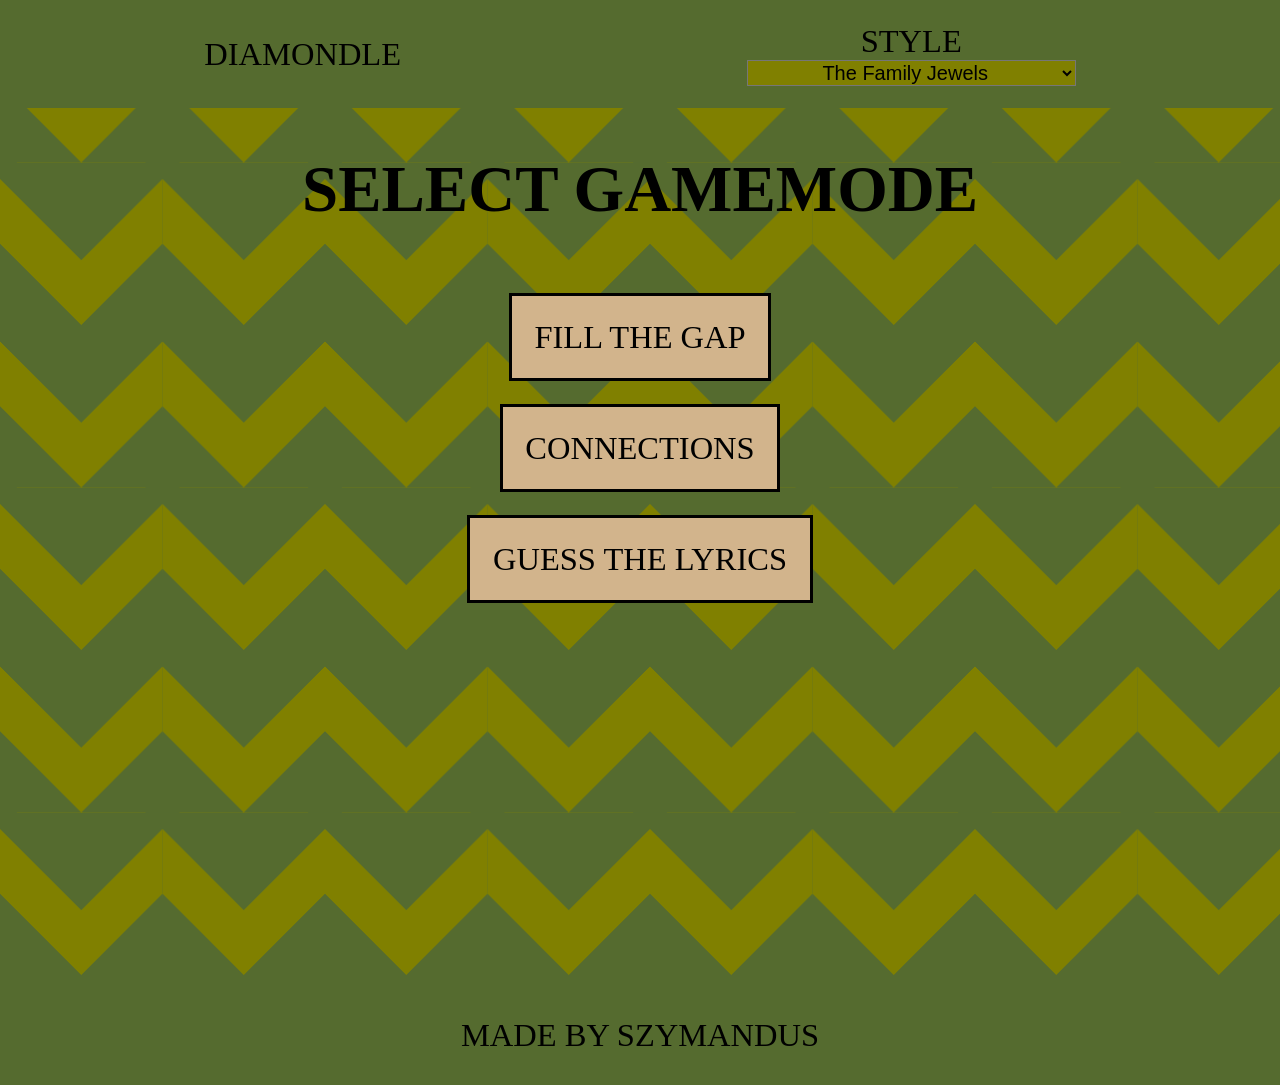
<file: Diamondle/index.html>
<!DOCTYPE html>
<html lang="en">
<head>
    <meta charset="UTF-8">
    <meta name="keywords" content="MARINA, marina diamandis, marina and the diamonds, diamonds, diamondle, connections, wordle, MARINA connections, MARINA wordle">
    <meta name="viewport" content="width=device-width,initial-scale=1.0,minimum-scale=1">
    <meta name="author" content="Szymon Rzeszutek">
    <meta name="description" content="MARINA song games">
    <meta name="viewport" content="width=device-width,initial-scale=1.0">
    <link rel="stylesheet" href="./styles/homePage.css">
    <link rel="stylesheet" href="./styles/mermaidvssailor.css">
    <link rel="stylesheet" href="./styles/thefamilyjewels.css">
    <link rel="stylesheet" href="./styles/electraheart.css">
    <link rel="stylesheet" href="./styles/froot.css">
    <link rel="stylesheet" href="./styles/lovefear.css">
    <link rel="stylesheet" href="./styles/ancientdreamsinamodernland.css">
    <link rel="stylesheet" href="./styles/princessofpower.css">
    <title>DIAMONDLE</title>
    <link rel="icon" type="image/x-icon" href="./styles/diamondleIcon.png">
    <script src="styleSelect.js"></script>
    <script>
        function pageLoaded(){
            if(getCookie("style") != ""){
                currentStyle = getCookie("style");
                document.getElementById("thefamilyjewelsStyle").id = currentStyle;
                switch(currentStyle){
                    case "mermaidvssailorStyle":{
                        document.getElementById("styleOptions").value = "mvs";
                        break;
                    }
                    case "thefamilyjewelsStyle":{
                        document.getElementById("styleOptions").value = "tfj";
                        break;
                    }
                    case "electraheartStyle":{
                        document.getElementById("styleOptions").value = "eh";
                        break;
                    }
                    case "frootStyle":{
                        document.getElementById("styleOptions").value = "f";
                        break;
                    }
                    case "lovefearStyle":{
                        document.getElementById("styleOptions").value = "lf";
                        break;
                    }
                    case "ancientdreamsinamodernlandStyle":{
                        document.getElementById("styleOptions").value = "adiaml";
                        break;
                    }
                    case "princessofpowerStyle":{
                        document.getElementById("styleOptions").value = "pop";
                        break;
                    }
                }
            }else{
                document.getElementById("styleOptions").value = "tfj";
            }
        }
    </script>
</head>
<body onload="pageLoaded()" id="thefamilyjewelsStyle">
    <div id="menuBar">
        <div>DIAMONDLE</div>
        <div id="styleSelect">
            STYLE
            <select id="styleOptions" onchange="selectStyle()"><option value="mvs">Mermaid vs Sailor</option><option value="tfj">The Family Jewels</option><option value="eh">Electra Heart</option><option value="f">FROOT</option><option value="lf">Love + Fear</option><option value="adiaml">Ancient Dreams In A Modern Land</option><option value="pop">PRINCESS OF POWER</option></select>
        </div>
    </div>
    <div id="HOME">
        <h1>SELECT GAMEMODE</h1>
        <a href="./fillthegap.html">FILL THE GAP</a>
        <a href="./connections.html">CONNECTIONS</a>
        <a href="./guessthelyrics.html">GUESS THE LYRICS</a>
    </div>
    <div id="footer">
        <div>MADE BY SZYMANDUS</div>
    </div>
</body>
</html>
</file>
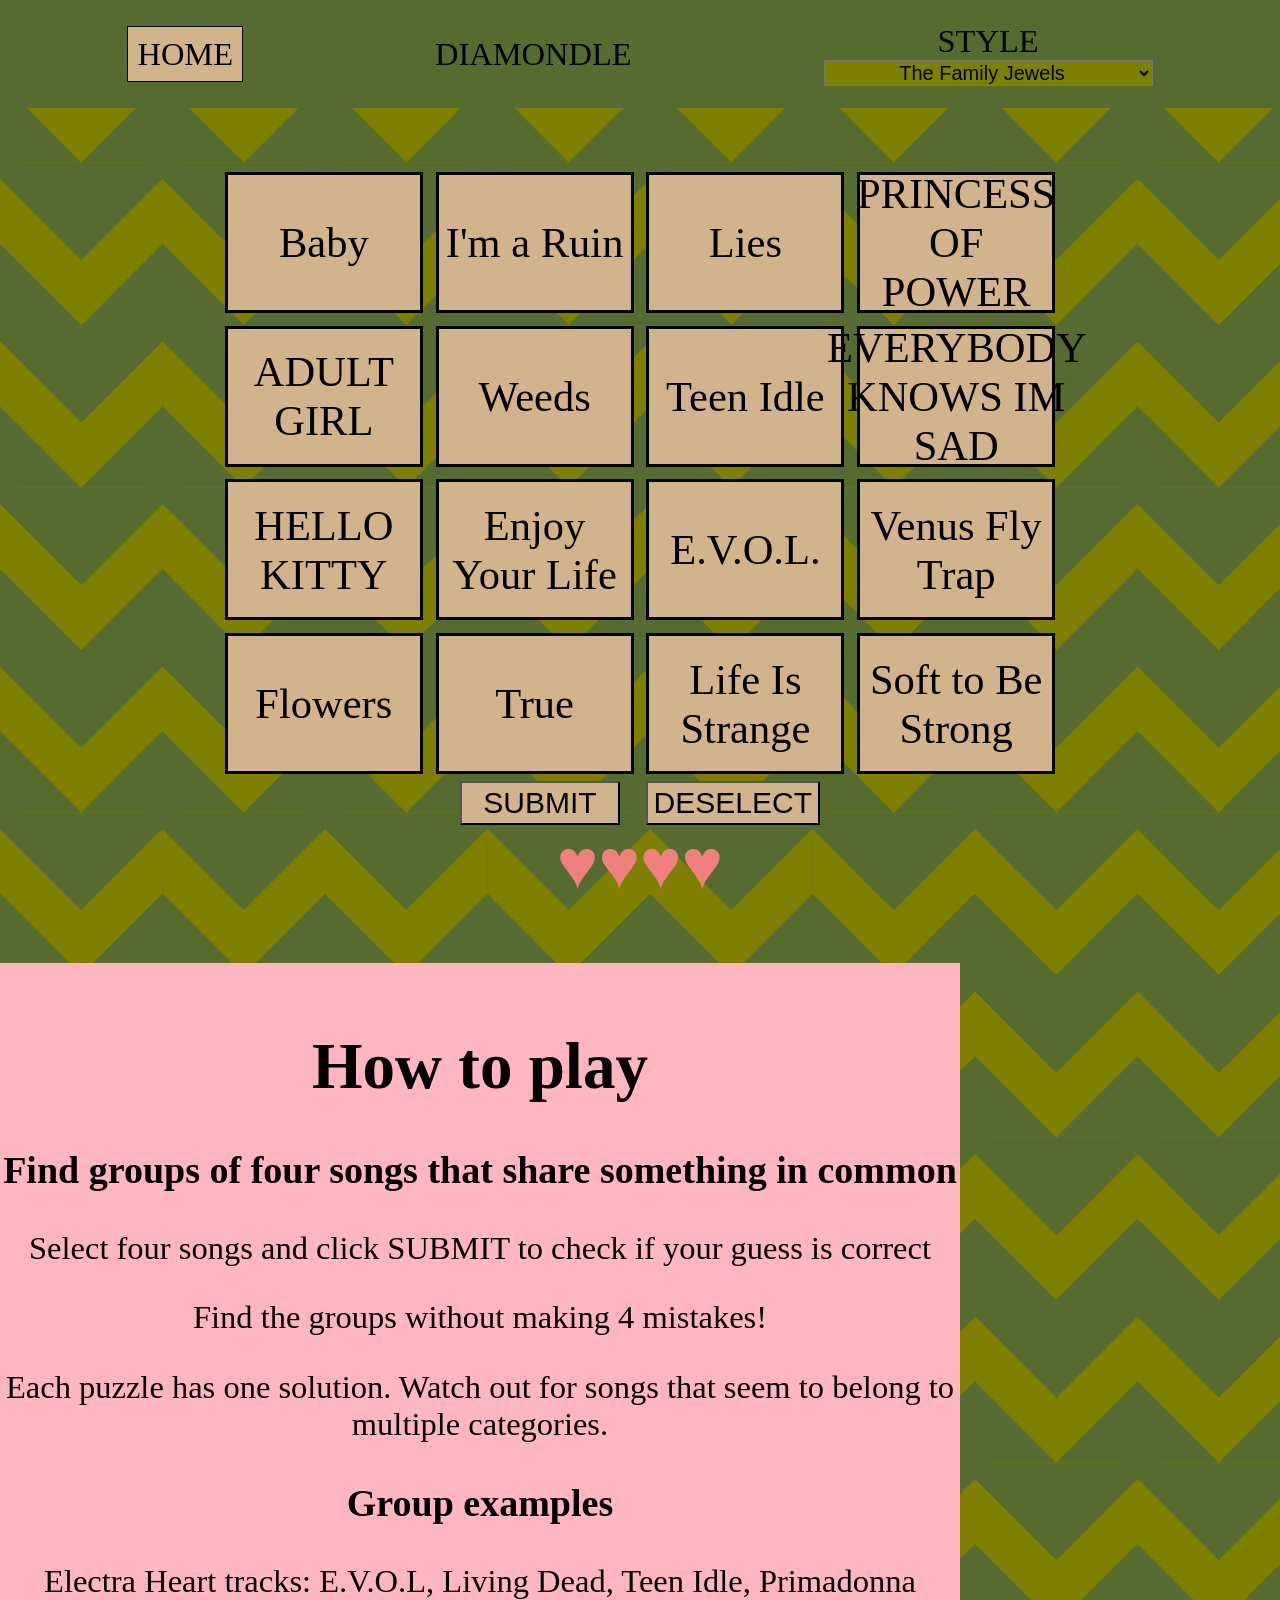
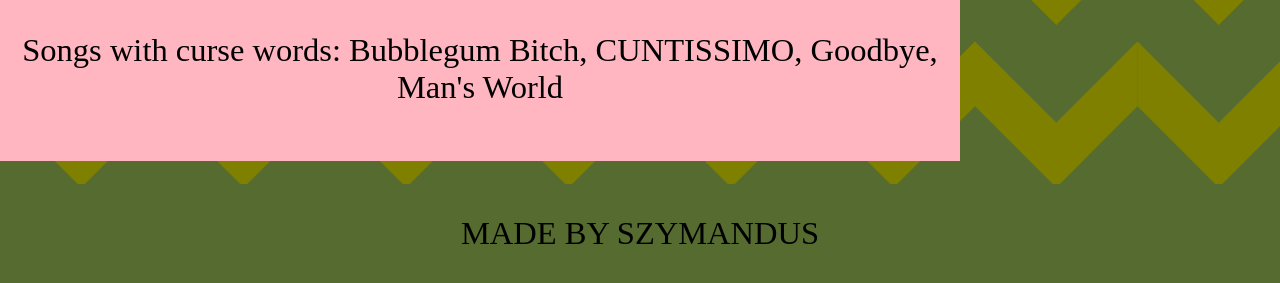
<file: Diamondle/connections.html>
<!DOCTYPE html>
<html lang="en">
<head>
    <meta charset="UTF-8">
    <meta name="keywords" content="MARINA, marina diamandis, marina and the diamonds, diamonds, diamondle, connections, wordle, MARINA connections, MARINA wordle">
    <meta name="viewport" content="width=device-width,initial-scale=1.0,minimum-scale=1">
    <meta name="author" content="Szymon Rzeszutek">
    <meta name="description" content="MARINA songs connections game">
    <meta name="viewport" content="width=device-width,initial-scale=1.0">
    <link rel="stylesheet" href="./styles/connections.css">
    <link rel="stylesheet" href="./styles/mermaidvssailor.css">
    <link rel="stylesheet" href="./styles/thefamilyjewels.css">
    <link rel="stylesheet" href="./styles/electraheart.css">
    <link rel="stylesheet" href="./styles/froot.css">
    <link rel="stylesheet" href="./styles/lovefear.css">
    <link rel="stylesheet" href="./styles/ancientdreamsinamodernland.css">
    <link rel="stylesheet" href="./styles/princessofpower.css">
    <title>DIAMONDLE</title>
    <link rel="icon" type="image/x-icon" href="./styles/diamondleIcon.png">
    <script src="styleSelect.js"></script>
    <script>

        function pageLoaded(){
            if(getCookie("style") != ""){
                currentStyle = getCookie("style");
                document.getElementById("thefamilyjewelsStyle").id = currentStyle;
                switch(currentStyle){
                    case "mermaidvssailorStyle":{
                        document.getElementById("styleOptions").value = "mvs";
                        break;
                    }
                    case "thefamilyjewelsStyle":{
                        document.getElementById("styleOptions").value = "tfj";
                        break;
                    }
                    case "electraheartStyle":{
                        document.getElementById("styleOptions").value = "eh";
                        break;
                    }
                    case "frootStyle":{
                        document.getElementById("styleOptions").value = "f";
                        break;
                    }
                    case "lovefearStyle":{
                        document.getElementById("styleOptions").value = "lf";
                        break;
                    }
                    case "ancientdreamsinamodernlandStyle":{
                        document.getElementById("styleOptions").value = "adiaml";
                        break;
                    }
                    case "princessofpowerStyle":{
                        document.getElementById("styleOptions").value = "pop";
                        break;
                    }
                }
            }else{
                document.getElementById("styleOptions").value = "tfj";
            }
            start();
        }

        class theme{
            constructor(difficulty, theme){
                this.difficulty = difficulty;
                this.theme = theme;
            }
        }

        class answer{
            constructor(matchingThemes, value){
                this.matchingThemes = matchingThemes;
                this.value = value;
            }
        }

        const albumThemes = [new theme(1, "Singles"), new theme(1, 'The Family Jewels tracks'), new theme(1, "Electra Heart tracks"), new theme(1, "FROOT tracks"), new theme(1, "Love + Fear tracks"), new theme(1, "Ancient Dreams In A Modern Land tracks"), new theme(1, "PRINCESS OF POWER tracks")];
        const albumSubThemes = [new theme(1, "Title Tracks"), new theme(2, "L+F Love tracks"), new theme(2, "L+F Fear tracks"), new theme(3, "EH Housewife archetype"), new theme(3, "EH Beauty Queen archetype"), new theme(3, "EH Homewrecker archetype"), new theme(3, "EH Idle Teen archetype"), new theme(2, "EH: The Archetypes tracks"), new theme(2, "FROOT of the month songs"), new theme(1, "Deluxe tracks")];
        const tourThemes = [new theme(4, "Tour enchores"), new theme(1, "The Family Jewels Tour setlist"), new theme(4, "Lonely Hearts Club Tour setlist"), new theme(4, "Neon Nature Tour setlist"), new theme(4, "LOVE + FEAR Tour setlist"), new theme(4, "Ancient Dreams in a Modern Land Tour setlist")];
        const unknownAlbumThemes = [new theme(2, "Mermaid vs Sailor tracks"), new theme(2, "Unreleased songs"), new theme(3, "Die Life tracks")];
        const songTrivia = [new theme(2, "Songs longer than 4:30"), new theme(1, "Songs with music videos"), new theme(3, "Songs with accoustic versions"), new theme(3, "Songs criticizing humans/the world"), new theme(3, "Songs with remixes"), new theme(3, "Promotional singles")];
        const lyricsTrivia = [new theme(4, "Songs that mention drinking"), new theme(5, "Songs that mention fakeness"), new theme(4, "Songs that mention freedom/being free"), new theme(5, "Songs that mention Hell/Devils"), new theme(4, "Songs that mention dreams/dreaming"), new theme(5, "Songs that mention family"), new theme(4, "Songs that have the word 'star'"), new theme(4, "Songs that mention flowers"), new theme(4, "Songs that have the word 'sky'"), new theme(4, "Songs that mention fear/being scared"), new theme(4, "Songs that have the word 'happy'"), new theme(4, "Songs that have the word 'hope'"), new theme(4, "Songs that have the word 'love'"), new theme(5, "Songs that mention Heaven/Angels"), new theme(4, "Songs that have the word 'God'"), new theme(3, "Songs with curse words"), new theme(4, "Songs mentioning black/white"), new theme(4, "Songs mentioning colors in the rainbow")];
        const titleTrivia = [new theme(2, "Titles with punctuation marks"), new theme(1, "Titles with only one word"), new theme(1, "Titles with only two words"), new theme(1, "Titles with three or more words")];

        const answers = [new answer([albumThemes[1], lyricsTrivia[0], lyricsTrivia[4], lyricsTrivia[10], lyricsTrivia[16], titleTrivia[0], titleTrivia[3], tourThemes[0], tourThemes[1], tourThemes[4], tourThemes[5]], "Are You Satisfied?"), new answer([albumThemes[1], albumThemes[0], songTrivia[1], lyricsTrivia[0], lyricsTrivia[6], lyricsTrivia[8], lyricsTrivia[13], titleTrivia[1], tourThemes[1], tourThemes[2]], "Shampain"), new answer([albumThemes[1], albumThemes[0], songTrivia[1], songTrivia[4], lyricsTrivia[12], titleTrivia[3], tourThemes[1], tourThemes[2], tourThemes[3], tourThemes[4], tourThemes[5]], "I Am Not A Robot"), new answer([albumThemes[1], songTrivia[3], titleTrivia[1], tourThemes[1]], "Girls"), new answer([albumThemes[1], albumThemes[0], songTrivia[1], lyricsTrivia[4], lyricsTrivia[12], titleTrivia[0], titleTrivia[2], tourThemes[0], tourThemes[1], tourThemes[2], tourThemes[3]], "Mowgli's Road"), new answer([albumThemes[1], albumThemes[0], songTrivia[1], lyricsTrivia[2], lyricsTrivia[12], lyricsTrivia[17], titleTrivia[1], tourThemes[1], tourThemes[2], tourThemes[3]], "Obsessions"), new answer([albumThemes[1], albumThemes[0], songTrivia[1], songTrivia[2], songTrivia[3], songTrivia[4], lyricsTrivia[14], titleTrivia[1], tourThemes[0], tourThemes[1], tourThemes[2], tourThemes[3], tourThemes[4], tourThemes[5]], "Hollywood"), new answer([albumThemes[1], lyricsTrivia[9], lyricsTrivia[15], titleTrivia[2], tourThemes[1]], "The Outsider"), new answer([albumThemes[1], unknownAlbumThemes[0], lyricsTrivia[3], lyricsTrivia[15], titleTrivia[3]], "Hermit the Frog"), new answer([albumThemes[1], albumThemes[0], songTrivia[1], lyricsTrivia[12], titleTrivia[0], titleTrivia[2], tourThemes[1], tourThemes[2], tourThemes[3], tourThemes[5]], "Oh No!"), new answer([albumThemes[1], lyricsTrivia[2], lyricsTrivia[8], lyricsTrivia[12], titleTrivia[1], tourThemes[1]], "Rootless"), new answer([albumThemes[1], lyricsTrivia[3], lyricsTrivia[6], lyricsTrivia[8], titleTrivia[1], tourThemes[1], tourThemes[2]], "Numb"), new answer([albumThemes[1], lyricsTrivia[5], lyricsTrivia[16], titleTrivia[1], tourThemes[1]], "Guilty"), new answer([albumThemes[1], albumSubThemes[0], lyricsTrivia[5], lyricsTrivia[12], titleTrivia[3]], "The Family Jewels"), new answer([albumThemes[1], songTrivia[1], unknownAlbumThemes[0], lyricsTrivia[2], lyricsTrivia[15], titleTrivia[1], tourThemes[1]], "Seventeen"),
        new answer([albumThemes[2], albumSubThemes[6], lyricsTrivia[12], lyricsTrivia[15], titleTrivia[2], tourThemes[2], tourThemes[3], tourThemes[4], tourThemes[5]], "Bubblegum Bitch"), new answer([albumThemes[2], albumThemes[0], songTrivia[1], songTrivia[2], songTrivia[4], albumSubThemes[4], albumSubThemes[7], lyricsTrivia[4], titleTrivia[1], tourThemes[2], tourThemes[3], tourThemes[4]], "Primadonna"), new answer([albumThemes[2], songTrivia[1], songTrivia[2], albumSubThemes[3], albumSubThemes[7], lyricsTrivia[0], lyricsTrivia[2], lyricsTrivia[12], titleTrivia[1], tourThemes[2], tourThemes[3]], "Lies"), new answer([albumThemes[2], songTrivia[2], albumSubThemes[5], lyricsTrivia[4], lyricsTrivia[10], lyricsTrivia[12], titleTrivia[1], tourThemes[2]], "Homewrecker"), new answer([albumThemes[2], songTrivia[2], lyricsTrivia[0], lyricsTrivia[2], lyricsTrivia[3], lyricsTrivia[5], lyricsTrivia[12], lyricsTrivia[15], titleTrivia[2], tourThemes[2]], "Starring Role"), new answer([albumThemes[2], songTrivia[1], albumSubThemes[4], albumSubThemes[7], lyricsTrivia[4], lyricsTrivia[9], lyricsTrivia[11], titleTrivia[3], tourThemes[2]], "The State of Dreaming"), new answer([albumThemes[2], albumThemes[0], songTrivia[1], unknownAlbumThemes[2], albumSubThemes[5], albumSubThemes[7], lyricsTrivia[12], titleTrivia[0], titleTrivia[3], tourThemes[2]], "Power & Control"), new answer([albumThemes[2], unknownAlbumThemes[2], lyricsTrivia[8], lyricsTrivia[12], lyricsTrivia[16], titleTrivia[2]], "Living Dead"), new answer([albumThemes[2], albumSubThemes[6], lyricsTrivia[1], lyricsTrivia[14], titleTrivia[2], tourThemes[0], tourThemes[2], tourThemes[3], tourThemes[4], tourThemes[5]], "Teen Idle"), new answer([albumThemes[2], albumSubThemes[3], lyricsTrivia[6], lyricsTrivia[11], lyricsTrivia[12], titleTrivia[3]], "Valley of the Dolls"), new answer([albumThemes[2], lyricsTrivia[12], titleTrivia[1]], "Hypocrates"), new answer([albumThemes[2], songTrivia[1], songTrivia[0], albumSubThemes[4], albumSubThemes[7], lyricsTrivia[8], lyricsTrivia[9], titleTrivia[3], tourThemes[0], tourThemes[2]], "Fear and Loathing"), new answer([albumThemes[2], albumThemes[0], songTrivia[1], albumSubThemes[5], albumSubThemes[7], lyricsTrivia[1], lyricsTrivia[12], titleTrivia[3], tourThemes[2], tourThemes[3], tourThemes[0], tourThemes[4], tourThemes[5]], "How to Be a Heartbreaker"), new answer([albumThemes[2], albumSubThemes[4], albumSubThemes[6], lyricsTrivia[12], titleTrivia[3]], "Lonely Hearts Club"), new answer([albumThemes[2], songTrivia[1], albumSubThemes[5], albumSubThemes[7], lyricsTrivia[7], lyricsTrivia[12], lyricsTrivia[15], titleTrivia[0], titleTrivia[1]], "E.V.O.L."), new answer([albumThemes[2], albumSubThemes[0], albumSubThemes[7], songTrivia[1], titleTrivia[2], tourThemes[2]], "Electra Heart"), new answer([albumThemes[2], songTrivia[5], songTrivia[1], songTrivia[2], unknownAlbumThemes[2], albumSubThemes[6], albumSubThemes[7], lyricsTrivia[1], lyricsTrivia[9], lyricsTrivia[12], titleTrivia[1], tourThemes[2]], "Radioactive"), new answer([albumThemes[2], unknownAlbumThemes[2], lyricsTrivia[2], lyricsTrivia[6], titleTrivia[2]], "Sex Yeah"), new answer([albumThemes[2], songTrivia[0], lyricsTrivia[3], lyricsTrivia[6], lyricsTrivia[8], lyricsTrivia[13], titleTrivia[3]], "Buy the Stars"), new answer([titleTrivia[2]], "Just Desserts"), new answer([albumThemes[2], songTrivia[1], albumSubThemes[3], albumSubThemes[7], songTrivia[3], titleTrivia[0], titleTrivia[1]], "Su-Barbie-A"), new answer([albumThemes[2], albumSubThemes[7], lyricsTrivia[1], lyricsTrivia[12], titleTrivia[2]], "The Archetypes"),
        new answer([albumThemes[3], albumThemes[0], albumSubThemes[8], songTrivia[2], lyricsTrivia[2], lyricsTrivia[10], titleTrivia[1], tourThemes[0], tourThemes[3], tourThemes[5]], "Happy"), new answer([albumThemes[3], albumThemes[0], albumSubThemes[0], albumSubThemes[8], songTrivia[1], songTrivia[0], songTrivia[2], lyricsTrivia[2], lyricsTrivia[7], lyricsTrivia[12], lyricsTrivia[17], titleTrivia[1], tourThemes[3], tourThemes[4], tourThemes[5]], "Froot"), new answer([albumThemes[3], albumThemes[0], albumSubThemes[8], songTrivia[1], songTrivia[0], songTrivia[2], lyricsTrivia[2], lyricsTrivia[7], lyricsTrivia[12], titleTrivia[0], titleTrivia[3], tourThemes[3], tourThemes[4]], "I'm a Ruin"), new answer([albumThemes[3], albumThemes[0], songTrivia[1], lyricsTrivia[9], lyricsTrivia[12], lyricsTrivia[17], titleTrivia[1], tourThemes[0], tourThemes[3]], "Blue"), new answer([albumThemes[3], albumThemes[0], albumSubThemes[8], songTrivia[1], lyricsTrivia[2], lyricsTrivia[3], lyricsTrivia[12], lyricsTrivia[13], lyricsTrivia[17], titleTrivia[1], tourThemes[3], tourThemes[5]], "Forget"), new answer([albumThemes[3], songTrivia[5], albumSubThemes[8], lyricsTrivia[2], lyricsTrivia[6], lyricsTrivia[12], titleTrivia[1]], "Gold"), new answer([albumThemes[3], songTrivia[3], lyricsTrivia[10], lyricsTrivia[15], titleTrivia[0], titleTrivia[3],  tourThemes[3], tourThemes[5]], "Can't Pin Me Down"), new answer([albumThemes[3], songTrivia[0], lyricsTrivia[0], lyricsTrivia[10], lyricsTrivia[12], lyricsTrivia[16], lyricsTrivia[17], titleTrivia[1]], "Solitaire"), new answer([albumThemes[3], songTrivia[0], lyricsTrivia[3], lyricsTrivia[4], titleTrivia[3]], "Better Than That"), new answer([albumThemes[3], lyricsTrivia[7], lyricsTrivia[12], lyricsTrivia[14], titleTrivia[1]], "Weeds"), new answer([albumThemes[3], songTrivia[3], lyricsTrivia[14], titleTrivia[1], tourThemes[3],  tourThemes[4]], "Savages"), new answer([albumThemes[3], songTrivia[5], albumSubThemes[8], songTrivia[1], songTrivia[0], lyricsTrivia[7], lyricsTrivia[8], lyricsTrivia[12], lyricsTrivia[14], titleTrivia[1], tourThemes[3], tourThemes[4]], "Immortal"), new answer([albumThemes[3], lyricsTrivia[4], lyricsTrivia[12], lyricsTrivia[15], titleTrivia[0], titleTrivia[3], tourThemes[4]], "I'm Not Hungry Anymore"),
        new answer([albumThemes[4], albumThemes[0], songTrivia[1], albumSubThemes[1], lyricsTrivia[8], lyricsTrivia[13], titleTrivia[2], tourThemes[4], tourThemes[5]], "Handmade Heaven"), new answer([albumThemes[4], albumThemes[0], albumSubThemes[1], songTrivia[2], lyricsTrivia[6], lyricsTrivia[9], lyricsTrivia[12], titleTrivia[1], tourThemes[4]], "Superstar"), new answer([albumThemes[4], albumThemes[0], songTrivia[1], albumSubThemes[1], songTrivia[2], lyricsTrivia[2], lyricsTrivia[4], lyricsTrivia[7], lyricsTrivia[12], titleTrivia[2], tourThemes[4]], "Orange Trees"), new answer([albumThemes[4], songTrivia[1], songTrivia[2], albumSubThemes[1], lyricsTrivia[12], titleTrivia[1], tourThemes[4]], "Baby"), new answer([albumThemes[4], albumSubThemes[1], lyricsTrivia[10], titleTrivia[3], tourThemes[4]], "Enjoy Your Life"), new answer([albumThemes[4], albumSubThemes[1], songTrivia[2], lyricsTrivia[9], lyricsTrivia[10], titleTrivia[1]], "True"), new answer([albumThemes[4], songTrivia[5], songTrivia[1], albumSubThemes[1], songTrivia[3], lyricsTrivia[12], lyricsTrivia[14], lyricsTrivia[16], lyricsTrivia[17], titleTrivia[3], tourThemes[4]], "To Be Human"), new answer([albumThemes[4], albumSubThemes[1], lyricsTrivia[6], lyricsTrivia[12], titleTrivia[3], tourThemes[0], tourThemes[4]], "End of the Earth"), new answer([albumThemes[4], albumSubThemes[2], lyricsTrivia[9], lyricsTrivia[12], titleTrivia[3], tourThemes[4]], "Believe In Love"), new answer([albumThemes[4], albumSubThemes[2], lyricsTrivia[4], lyricsTrivia[6], lyricsTrivia[9], lyricsTrivia[12], titleTrivia[3], tourThemes[4]], "Life Is Strange"), new answer([albumThemes[4], albumSubThemes[2], lyricsTrivia[6], lyricsTrivia[12], titleTrivia[1]], "You"), new answer([albumThemes[4], songTrivia[5], albumSubThemes[2], songTrivia[2], songTrivia[3], lyricsTrivia[1], lyricsTrivia[14], titleTrivia[1], tourThemes[4]], "Karma"), new answer([albumThemes[4], albumSubThemes[2], lyricsTrivia[2], lyricsTrivia[9], lyricsTrivia[12], lyricsTrivia[14], titleTrivia[2], tourThemes[4]], "Emotional Machine"), new answer([albumThemes[4], albumSubThemes[2], lyricsTrivia[10], lyricsTrivia[14], titleTrivia[2]], "Too Afraid"), new answer([albumThemes[4], albumSubThemes[2], songTrivia[2], titleTrivia[3], tourThemes[4]], "No More Suckers"), new answer([albumThemes[4], albumSubThemes[2], lyricsTrivia[9], lyricsTrivia[12], titleTrivia[3], tourThemes[4]], "Soft to Be Strong"),
        new answer([albumThemes[5], albumThemes[0], albumSubThemes[0], songTrivia[1], lyricsTrivia[6], lyricsTrivia[8], titleTrivia[3], tourThemes[5]], "Ancient Dreams In A Modern Land"), new answer([albumThemes[5], albumThemes[0], songTrivia[1], songTrivia[3], songTrivia[4], lyricsTrivia[7], lyricsTrivia[12], lyricsTrivia[15], titleTrivia[3],  tourThemes[5]], "Venus Fly Trap"), new answer([albumThemes[5], albumThemes[0], songTrivia[1], songTrivia[3], songTrivia[4], lyricsTrivia[6], lyricsTrivia[13], lyricsTrivia[15], lyricsTrivia[16], titleTrivia[0], titleTrivia[2], tourThemes[5]], "Man's World"), new answer([albumThemes[5], albumThemes[0], songTrivia[1], songTrivia[3], songTrivia[4], lyricsTrivia[3], lyricsTrivia[12], lyricsTrivia[15], lyricsTrivia[16], titleTrivia[3], tourThemes[5]], "Purge The Poison"), new answer([albumThemes[5], songTrivia[4], lyricsTrivia[14], titleTrivia[3], tourThemes[5]], "Highly Emotional People"), new answer([albumThemes[5], songTrivia[3], lyricsTrivia[6], lyricsTrivia[14], lyricsTrivia[15], lyricsTrivia[16], lyricsTrivia[17], titleTrivia[2]], "New America"), new answer([albumThemes[5], lyricsTrivia[0], lyricsTrivia[11], lyricsTrivia[12], titleTrivia[0], titleTrivia[2]], "Pandora's Box"), new answer([albumThemes[5], songTrivia[4], lyricsTrivia[12], lyricsTrivia[15], titleTrivia[3], tourThemes[5]], "I Love You But I Love Me More"), new answer([albumThemes[5], lyricsTrivia[7], lyricsTrivia[11], lyricsTrivia[12], titleTrivia[1]], "Flowers"), new answer([albumThemes[5], songTrivia[0], lyricsTrivia[6], lyricsTrivia[11], lyricsTrivia[12], lyricsTrivia[13], lyricsTrivia[15], titleTrivia[1], tourThemes[0], tourThemes[5]], "Goodbye"), new answer([albumThemes[5], albumSubThemes[9], songTrivia[5], songTrivia[1], lyricsTrivia[10], titleTrivia[2]], "Happy Loner"), new answer([albumThemes[5], albumSubThemes[9], lyricsTrivia[9], lyricsTrivia[13], lyricsTrivia[15], titleTrivia[2]], "Pink Convertable"), new answer([albumThemes[5], albumSubThemes[9], lyricsTrivia[2], lyricsTrivia[11], titleTrivia[2]], "Free Woman"),
        new answer ([albumThemes[6], albumSubThemes[0], lyricsTrivia[2], lyricsTrivia[6], lyricsTrivia[7], lyricsTrivia[12], lyricsTrivia[17], titleTrivia[3]], "PRINCESS OF POWER"), new answer([albumThemes[6], albumThemes[0], songTrivia[1], lyricsTrivia[6], lyricsTrivia[8], lyricsTrivia[12], lyricsTrivia[15], lyricsTrivia[16], lyricsTrivia[17], titleTrivia[1]], "BUTTERFLY"), new answer([albumThemes[6], albumThemes[0], songTrivia[1], lyricsTrivia[0], lyricsTrivia[2], lyricsTrivia[4], lyricsTrivia[6], lyricsTrivia[12], lyricsTrivia[15], titleTrivia[1]], "CUNTISSIMO"), new answer([albumThemes[6], lyricsTrivia[2], lyricsTrivia[6], lyricsTrivia[10], lyricsTrivia[12], titleTrivia[1]], "ROLLERCOASTER"), new answer([albumThemes[6], albumThemes[0], lyricsTrivia[9], lyricsTrivia[12], titleTrivia[0], titleTrivia[2]], "CUPID'S GIRL"), new answer([albumThemes[6], lyricsTrivia[4], lyricsTrivia[6], lyricsTrivia[9], lyricsTrivia[12], titleTrivia[2]], "METALLIC STALLION"), new answer([albumThemes[6], lyricsTrivia[1], lyricsTrivia[12], lyricsTrivia[14], titleTrivia[3]], "JE NE SAIS QUOI"), new answer([albumThemes[6], lyricsTrivia[1], lyricsTrivia[9], lyricsTrivia[12], titleTrivia[2]], "DIGITAL FANTASY"), new answer([albumThemes[6], songTrivia[4], lyricsTrivia[11], lyricsTrivia[12], lyricsTrivia[16], titleTrivia[3]], "EVERYBODY KNOWS IM SAD"), new answer([albumThemes[6], lyricsTrivia[9], titleTrivia[2]], "HELLO KITTY"), new answer([albumThemes[6], lyricsTrivia[0], lyricsTrivia[6], lyricsTrivia[12], lyricsTrivia[17], titleTrivia[3]], "I <3 YOU"), new answer([albumThemes[6], lyricsTrivia[2], lyricsTrivia[4], lyricsTrivia[7], lyricsTrivia[11], lyricsTrivia[12], titleTrivia[2]], "ADULT GIRL"), new answer([albumThemes[6], lyricsTrivia[15], titleTrivia[2]], "FINAL BOSS"), new answer([albumThemes[6], albumSubThemes[9], lyricsTrivia[7], lyricsTrivia[15], titleTrivia[3]], "SEX IS POWER"), new answer([albumThemes[6], albumSubThemes[9], lyricsTrivia[1], lyricsTrivia[12], titleTrivia[3]], "HOW TO SAY GOODBYE"), new answer([albumThemes[6], albumSubThemes[9], lyricsTrivia[12], titleTrivia[3]], "KEY TO THE CASTLE"), new answer([albumThemes[6], albumSubThemes[9], lyricsTrivia[2], lyricsTrivia[3], lyricsTrivia[5], lyricsTrivia[8], lyricsTrivia[12], lyricsTrivia[13], titleTrivia[2]], "UNFAMILIAR HEAVENS"),
        new answer([unknownAlbumThemes[1]], "Absent Love"), new answer([unknownAlbumThemes[1]], "Bad Kidz"), new answer([unknownAlbumThemes[1]], "Beautiful World"), new answer([unknownAlbumThemes[1]], "Blindfold Me"), new answer([unknownAlbumThemes[1]], "Bump in the Night"), new answer([unknownAlbumThemes[1]], "Cause I'm A Woman"), new answer([unknownAlbumThemes[1]], "China's Dolls"), new answer([unknownAlbumThemes[1]], "Cruel"), new answer([unknownAlbumThemes[1]], "Demons and Angels"), new answer([unknownAlbumThemes[1]], "Diamond Garden"), new answer([unknownAlbumThemes[1], unknownAlbumThemes[2]], "Dirty Sheets"), new answer([unknownAlbumThemes[1]], "Double Life"), new answer([unknownAlbumThemes[1]], "Doubt Your Love"), new answer([unknownAlbumThemes[1]], "Eternity"), new answer([unknownAlbumThemes[1]], "Happy Meal"), new answer([unknownAlbumThemes[1]], "Holiday"), new answer([unknownAlbumThemes[1]], "Hot, Cross Bun"), new answer([unknownAlbumThemes[1]], "Hubba"), new answer([unknownAlbumThemes[1]], "If It's Worth It"), new answer([unknownAlbumThemes[1], unknownAlbumThemes[2]], "Jealusy"), new answer([unknownAlbumThemes[1]], "Like the Other Girls"), new answer([unknownAlbumThemes[1]], "Lonely Bones"), new answer([unknownAlbumThemes[1], unknownAlbumThemes[2]], "Miss Y"), new answer([unknownAlbumThemes[1]], "Not Over You"), new answer([unknownAlbumThemes[1]], "Not That Ugly"), new answer([unknownAlbumThemes[1]], "Pancake Karma"), new answer([unknownAlbumThemes[1]], "Perfect-Oh"), new answer([unknownAlbumThemes[1]], "Philosopher My Arse"), new answer([unknownAlbumThemes[1]], "Please Don't Call Me"), new answer([unknownAlbumThemes[1]], "Porn Is Good for the Soul"), new answer([unknownAlbumThemes[1]], "Samurai"), new answer([unknownAlbumThemes[1], titleTrivia[1]], "Saviour"), new answer([unknownAlbumThemes[1], unknownAlbumThemes[2]], "Scab and Plaster"), new answer([unknownAlbumThemes[1]], "Silver Walls"), new answer([unknownAlbumThemes[1]], "Sinful"), new answer([unknownAlbumThemes[1]], "Starlight"), new answer([unknownAlbumThemes[1]], "Supermodel's Legs"), new answer([unknownAlbumThemes[1]], "The Art of Letting Go"), new answer([unknownAlbumThemes[1]], "The Common Cold"), new answer([unknownAlbumThemes[1]], "There's Nothing Wrong With You"), new answer([unknownAlbumThemes[1]], "This Is L.A."), new answer([unknownAlbumThemes[1]], "Troubled Mind"), new answer([unknownAlbumThemes[1]], "Water Under the Bridge"), new answer([unknownAlbumThemes[1]], "What I Wanna Do"), new answer([unknownAlbumThemes[1]], "When You Take Away Control"), new answer([unknownAlbumThemes[1]], "Where Diamonds Grow"),
        new answer([unknownAlbumThemes[0], titleTrivia[2]], "Horror Pop"), new answer([unknownAlbumThemes[0], titleTrivia[3]], "Daddy Was a Sailor"), new answer([unknownAlbumThemes[0], titleTrivia[1]], "Simplify"), new answer([unknownAlbumThemes[0], titleTrivia[2]], "Plastic Rainbow")];

        /*
        TO DO LIST:
        make themes always unique by deleting them from the copyOfThemes array
        make answers always unique by deleting them from the copyOfThemes array
        make sure the theme has 4 answers in the array to avoid bugs
        display 4 rows of 4 columns with answer values
        save all themes and answers for later check
        check if 4 given answers are in the same array (a1/a2/a3/a4)
        after clicking an answer save the button and value in an array, make sure it has max 4 pressed
        */

        var t1, t2, t3, t4, a1, a2, a3, a4;
        var squareColors = ["🟨", "🟩", "🟦", "🟪"];
        var selectedAnswers = [];
        var themesGuessed = [];
        var maxLives = 4;
        var currentLives;
        var correctGuesses;

        function selectAnswer(a){
            if(a.classList.contains("selected")){
                a.classList.remove("selected");
                for(var i=0; i<selectedAnswers.length; i++){
                    if(selectedAnswers[i] == a){
                        selectedAnswers.splice(i, 1);
                        return;
                    }
                }
            }else if(selectedAnswers.length < 4){
                a.classList.add("selected");
                selectedAnswers = selectedAnswers.concat(a);
            }
        }

        function resetSelection(){
            for(var i=0; i<selectedAnswers.length; i++){
                selectedAnswers[i].classList.remove("selected");
            }
            selectedAnswers.splice(0, selectedAnswers.length);
        }

        function submitAnswers(){
            var allAnswers = [a1, a2, a3, a4];
            var allThemes = [t1, t2, t3, t4];
            if(selectedAnswers.length == 4){
                var squares = [];
                for(var i=0; i<4; i++){
                    var correctCounter = 0;
                    var correctAnswers = [];
                    for(var j=0; j<4; j++){
                        for(var k=0; k<4; k++){
                            if(selectedAnswers[k].innerText == allAnswers[i][j].value){
                                correctCounter++;
                                correctAnswers[j] = selectedAnswers[k];
                                squares[squares.length] = squareColors[i];
                            }
                        }
                    }
                    if(correctCounter == 4){
                        for(var j=0; j<4; j++){
                            correctAnswers[j].style.display = "none";
                            selectedAnswers = [];
                        }
                        themesGuessed[themesGuessed.length] = allThemes[i];
                        var correctDiv = document.getElementById("correct");
                        correctDiv.innerHTML += "<div><div>" + allThemes[i].theme + "</div><div>" + "<div>"+allAnswers[i][0].value+"</div>" + "<div>"+allAnswers[i][1].value+"</div>" + "<div>"+allAnswers[i][2].value+"</div>" + "<div>"+allAnswers[i][3].value+"</div>" + "</div></div>";
                        document.getElementById("gameAnswerList").innerHTML += "<div>" + squares.join(" ") + "</div>";
                        correctGuesses++;
                        if(correctGuesses == 4){
                            document.getElementById("gameResult").innerText = "YOU WON!";
                            document.getElementById("gameFinished").style.display = "flex";
                            document.getElementById("items").innerHTML = "";
                            document.getElementById("buttons").style.display = "none";
                            resetSelection();
                        }
                        return;
                    }else if(correctCounter == 3){
                        document.getElementById("oneAway").style.display = "inline";
                        setTimeout(() => {
                            document.getElementById("oneAway").style.display = "none";
                        }, 2500);
                    }
                }
                document.getElementById("gameAnswerList").innerHTML += "<div>" + squares.join(" ") + "</div>";
                currentLives--;
                document.getElementById("hearts").innerText = "";
                for(var i=0; i<currentLives; i++){
                    document.getElementById("hearts").innerText += "♥";
                }
                if(currentLives == 0){
                    document.getElementById("items").innerHTML = "";
                    var correctDiv = document.getElementById("correct");
                    var unguessedThemes = [];
                    var unguessedAnswers = [];
                    for(var i=0; i<4; i++){
                        var guessed = false;
                        for(var j=0; j<themesGuessed.length; j++){
                            if(allThemes[i] == themesGuessed[j]){
                                guessed = true;
                            }
                        }
                        if(!guessed){
                            unguessedThemes[unguessedThemes.length] = allThemes[i];
                            unguessedAnswers[unguessedAnswers.length] = allAnswers[i];
                        }
                    }
                    for(var i=0; i<unguessedThemes.length; i++){
                        correctDiv.innerHTML += "<div><div>" + unguessedThemes[i].theme + "</div><div>" + "<div>"+unguessedAnswers[i][0].value+"</div>" + "<div>"+unguessedAnswers[i][1].value+"</div>" + "<div>"+unguessedAnswers[i][2].value+"</div>" + "<div>"+unguessedAnswers[i][3].value+"</div>" + "</div></div>";
                    }
                    document.getElementById("gameResult").innerText = "YOU LOST!";
                    document.getElementById("gameFinished").style.display = "flex";
                    document.getElementById("buttons").style.display = "none";
                    resetSelection();
                }
            }
        }

        function hideGameFinished(){
            document.getElementById("gameFinished").style.display = "none";
            document.getElementById("newGame").style.display = "inline";
        }

        function showItems(){
            var itemsDiv = document.getElementById("items");
            var a = [];
            a = a.concat(a1, a2, a3, a4);
            for(var i=0; i<16; i++){
                var r = Math.floor(Math.random() * a.length);
                itemsDiv.innerHTML += "<div onclick='selectAnswer(this)'><div>"+a[r].value+"</div></div>";
                a.splice(r, 1);
            }
        }

        //when page is loaded randomize 4 themes with 4 answers
        function start(){

            themesGuessed.splice(0, themesGuessed.length);
            document.getElementById("buttons").style.display = "flex";
            document.getElementById("newGame").style.display = "none";
            document.getElementById("correct").innerHTML = "";
            document.getElementById("gameAnswerList").innerHTML = "";
            correctGuesses = 0;
            currentLives = maxLives;
            document.getElementById("hearts").innerText = "";
            for(var i=0; i<currentLives; i++){
                document.getElementById("hearts").innerText += "♥";
            }
            //create copies of arrays
            var copyOfThemes = [];
            copyOfThemes = copyOfThemes.concat(albumThemes, albumSubThemes, tourThemes, unknownAlbumThemes, songTrivia, lyricsTrivia, titleTrivia);
            var copyOfAnswers = [];
            var copyOfAnswers = copyOfAnswers.concat(answers);
            //get the divs
            var itemsDiv = document.getElementById("items");
            itemsDiv.innerHTML = "";

            //t1 - first theme, selected randomly
            t1;
            var t1Id;
            //idOfT1Answers - ids of answers that have the same theme as t1 to later delete them from the copyOfAnswers array
            var idOfT1Answers;
            var t1Answers;
            var idCounter;
            //checks if there are at least 4 answers for the theme
            do{
                idOfT1Answers = [];
                t1Answers = [];
                idCounter = 0;
                //t1 - first theme, selected randomly
                do{
                    var randomDif = Math.floor(Math.random() * 100);
                    if(randomDif <= 30){
                        var dif = 2;
                    }else{
                        var dif = 1;
                    }
                    var r = Math.floor(Math.random() * copyOfThemes.length)
                    t1 = copyOfThemes[r];
                    t1Id = r;
                }while(t1.difficulty != dif);
                //finding answers with the same theme
                for(var i=0; i<copyOfAnswers.length; i++){
                    for(var j=0; j<copyOfAnswers[i].matchingThemes.length; j++){
                        if(copyOfAnswers[i].matchingThemes[j] == t1){
                            idOfT1Answers[idCounter] = i;
                            t1Answers[idCounter] = copyOfAnswers[i];
                            idCounter++;
                        }
                    }
                }
            }while(idCounter <= 3);
            copyOfThemes.splice(r, 1);
            //a1 - answers for the first theme, 4 random answers from t1Answers array
            a1 = [];
            for(var i=0; i<4; i++){
                var r = Math.floor(Math.random() * t1Answers.length);
                a1[i] = t1Answers[r];
                copyOfAnswers.splice(idOfT1Answers[r], 1);
                for(var j=0; j<idOfT1Answers.length; j++){
                    if(idOfT1Answers[j] > idOfT1Answers[r]){
                        idOfT1Answers[j]--;
                    }
                }
                t1Answers.splice(r, 1);
                idOfT1Answers.splice(r, 1);
            }
            for(var i=0; i<idOfT1Answers.length; i++){
                copyOfAnswers.splice(idOfT1Answers[i], 1);
                for(var j=i; j<idOfT1Answers.length; j++){
                    if(idOfT1Answers[j] > idOfT1Answers[i]){
                        idOfT1Answers[j]--;
                    }
                }
            }

//*********************************************************************************************************

            //t2 - second theme, selected randomly
            t2;
            var t2Id;
            //idOfT2Answers - ids of answers that have the same theme as t2 to later delete them from the copyOfAnswers array
            var idOfT2Answers;
            var t2Answers;
            var idCounter;
            //checks if there are at least 4 answers for the theme
            do{
                idOfT2Answers = [];
                t2Answers = [];
                idCounter = 0;
                //t2 - second theme, selected randomly
                do{
                    var randomDif = Math.floor(Math.random() * 100);
                    if(randomDif <= 30){
                        var dif = 3;
                    }else if(randomDif <= 80){
                        var dif = 2;
                    }else{
                        var dif = 1;
                    }
                    var r = Math.floor(Math.random() * copyOfThemes.length)
                    t2 = copyOfThemes[r];
                    t2Id = r;
                }while(t2.difficulty != dif);
                //finding answers with the same theme
                for(var i=0; i<copyOfAnswers.length; i++){
                    for(var j=0; j<copyOfAnswers[i].matchingThemes.length; j++){
                        if(copyOfAnswers[i].matchingThemes[j] == t2){
                            idOfT2Answers[idCounter] = i;
                            t2Answers[idCounter] = copyOfAnswers[i];
                            idCounter++;
                        }
                    }
                }
            }while(idCounter <= 3);
            copyOfThemes.splice(r, 1);
            //a2 - answers for the second theme, 4 random answers from t2Answers array
            a2 = [];
            for(var i=0; i<4; i++){
                var r = Math.floor(Math.random() * t2Answers.length);
                a2[i] = t2Answers[r];
                copyOfAnswers.splice(idOfT2Answers[r], 1);
                for(var j=0; j<idOfT2Answers.length; j++){
                    if(idOfT2Answers[j] > idOfT2Answers[r]){
                        idOfT2Answers[j]--;
                    }
                }
                t2Answers.splice(r, 1);
                idOfT2Answers.splice(r, 1);
            }
            for(var i=0; i<idOfT2Answers.length; i++){
                copyOfAnswers.splice(idOfT2Answers[i], 1);
                for(var j=i; j<idOfT2Answers.length; j++){
                    if(idOfT2Answers[j] > idOfT2Answers[i]){
                        idOfT2Answers[j]--;
                    }
                }
            }

//*********************************************************************************************************

            //t3 - third theme, selected randomly
            t3;
            var t3Id;
            //idOfT3Answers - ids of answers that have the same theme as t3 to later delete them from the copyOfAnswers array
            var idOfT3Answers;
            var t3Answers;
            var idCounter;
            //checks if there are at least 4 answers for the theme
            do{
                idOfT3Answers = [];
                t3Answers = [];
                idCounter = 0;
                //t3 - third theme, selected randomly
                do{
                    var randomDif = Math.floor(Math.random() * 100);
                    if(randomDif <= 20){
                        var dif = 4;
                    }else if(randomDif <= 80){
                        var dif = 3;
                    }else{
                        var dif = 2;
                    }
                    var r = Math.floor(Math.random() * copyOfThemes.length)
                    t3 = copyOfThemes[r];
                    t3Id = r;
                }while(t3.difficulty != dif);
                //finding answers with the same theme
                for(var i=0; i<copyOfAnswers.length; i++){
                    for(var j=0; j<copyOfAnswers[i].matchingThemes.length; j++){
                        if(copyOfAnswers[i].matchingThemes[j] == t3){
                            idOfT3Answers[idCounter] = i;
                            t3Answers[idCounter] = copyOfAnswers[i];
                            idCounter++;
                        }
                    }
                }
            }while(idCounter <= 3);
            copyOfThemes.splice(r, 1);
            //a3 - answers for the third theme, 4 random answers from t3Answers array
            a3 = [];
            for(var i=0; i<4; i++){
                var r = Math.floor(Math.random() * t3Answers.length);
                a3[i] = t3Answers[r];
                copyOfAnswers.splice(idOfT3Answers[r], 1);
                for(var j=0; j<idOfT3Answers.length; j++){
                    if(idOfT3Answers[j] > idOfT3Answers[r]){
                        idOfT3Answers[j]--;
                    }
                }
                t3Answers.splice(r, 1);
                idOfT3Answers.splice(r, 1);
            }
            for(var i=0; i<idOfT3Answers.length; i++){
                copyOfAnswers.splice(idOfT3Answers[i], 1);
                for(var j=i; j<idOfT3Answers.length; j++){
                    if(idOfT3Answers[j] > idOfT3Answers[i]){
                        idOfT3Answers[j]--;
                    }
                }
            }

//*********************************************************************************************************

            //t4 - fourth theme, selected randomly
            t4;
            var t4Id;
            //idOfT4Answers - ids of answers that have the same theme as t4 to later delete them from the copyOfAnswers array
            var idOfT4Answers;
            var t4Answers;
            var idCounter;
            //checks if there are at least 4 answers for the theme
            do{
                idOfT4Answers = [];
                t4Answers = [];
                idCounter = 0;
                //t4 - fourth theme, selected randomly
                do{
                    var randomDif = Math.floor(Math.random() * 100);
                    if(randomDif <= 30){
                        var dif = 5;
                    }else if(randomDif <= 80){
                        var dif = 4;
                    }else{
                        var dif = 3;
                    }
                    var r = Math.floor(Math.random() * copyOfThemes.length)
                    t4 = copyOfThemes[r];
                    t4Id = r;
                }while(t4.difficulty != dif);
                //finding answers with the same theme
                for(var i=0; i<copyOfAnswers.length; i++){
                    for(var j=0; j<copyOfAnswers[i].matchingThemes.length; j++){
                        if(copyOfAnswers[i].matchingThemes[j] == t4){
                            idOfT4Answers[idCounter] = i;
                            t4Answers[idCounter] = copyOfAnswers[i];
                            idCounter++;
                        }
                    }
                }
            }while(idCounter <= 3);
            copyOfThemes.splice(r, 1);
            //a4 - answers for the second theme, 4 random answers from t4Answers array
            a4 = [];
            for(var i=0; i<4; i++){
                var r = Math.floor(Math.random() * t4Answers.length);
                a4[i] = t4Answers[r];
                copyOfAnswers.splice(idOfT4Answers[r], 1);
                for(var j=0; j<idOfT4Answers.length; j++){
                    if(idOfT4Answers[j] > idOfT4Answers[r]){
                        idOfT4Answers[j]--;
                    }
                }
                t4Answers.splice(r, 1);
                idOfT4Answers.splice(r, 1);
            }
            for(var i=0; i<idOfT4Answers.length; i++){
                copyOfAnswers.splice(idOfT4Answers[i], 1);
                for(var j=i; j<idOfT4Answers.length; j++){
                    if(idOfT4Answers[j] > idOfT4Answers[i]){
                        idOfT4Answers[j]--;
                    }
                }
            }
            showItems();
        }
    </script>
</head>
<body onload="pageLoaded()" id="thefamilyjewelsStyle">
    <div id="menuBar">
        <div><a href="index.html">HOME</a></div>
        <div>DIAMONDLE</div>
        <div id="styleSelect">
            STYLE
            <select id="styleOptions" onchange="selectStyle()"><option value="mvs">Mermaid vs Sailor</option><option value="tfj">The Family Jewels</option><option value="eh">Electra Heart</option><option value="f">FROOT</option><option value="lf">Love + Fear</option><option value="adiaml">Ancient Dreams In A Modern Land</option><option value="pop">PRINCESS OF POWER</option></select>
        </div>
    </div>
    <div id="GAME">
        <div id="oneAway">ONE AWAY!</div>
        <div id="gameFinished">
            <div id="gameResult"></div>
            <div id="gameAnswerList"></div>
            <button onclick="hideGameFinished()">CLOSE</button>
        </div>
        <div id="correct">
        </div>
        <div id="items">
        </div>
        <div id="UI">
            <div id="buttons">
                <button onclick="submitAnswers()">SUBMIT</button>
                <button onclick="resetSelection()">DESELECT</button>
            </div>
            <div id="hearts"></div>
            <button id="newGame" onclick="start()">NEW GAME</button>
        </div>
    </div>
    <div id="howToPlay">
        <h1>How to play</h1>
        <h3>Find groups of four songs that share something in common</h3>
        <p>Select four songs and click SUBMIT to check if your guess is correct</p>
        <p>Find the groups without making 4 mistakes!</p>
        <p>Each puzzle has one solution. Watch out for songs that seem to belong to multiple categories.</p>
        <h3>Group examples</h3>
        <p>Electra Heart tracks: E.V.O.L, Living Dead, Teen Idle, Primadonna</p>
        <p>Songs with curse words: Bubblegum Bitch, CUNTISSIMO, Goodbye, Man's World</p>
    </div>
    <div id="footer">
        <div>MADE BY SZYMANDUS</div>
    </div>
</body>
</html>
</file>
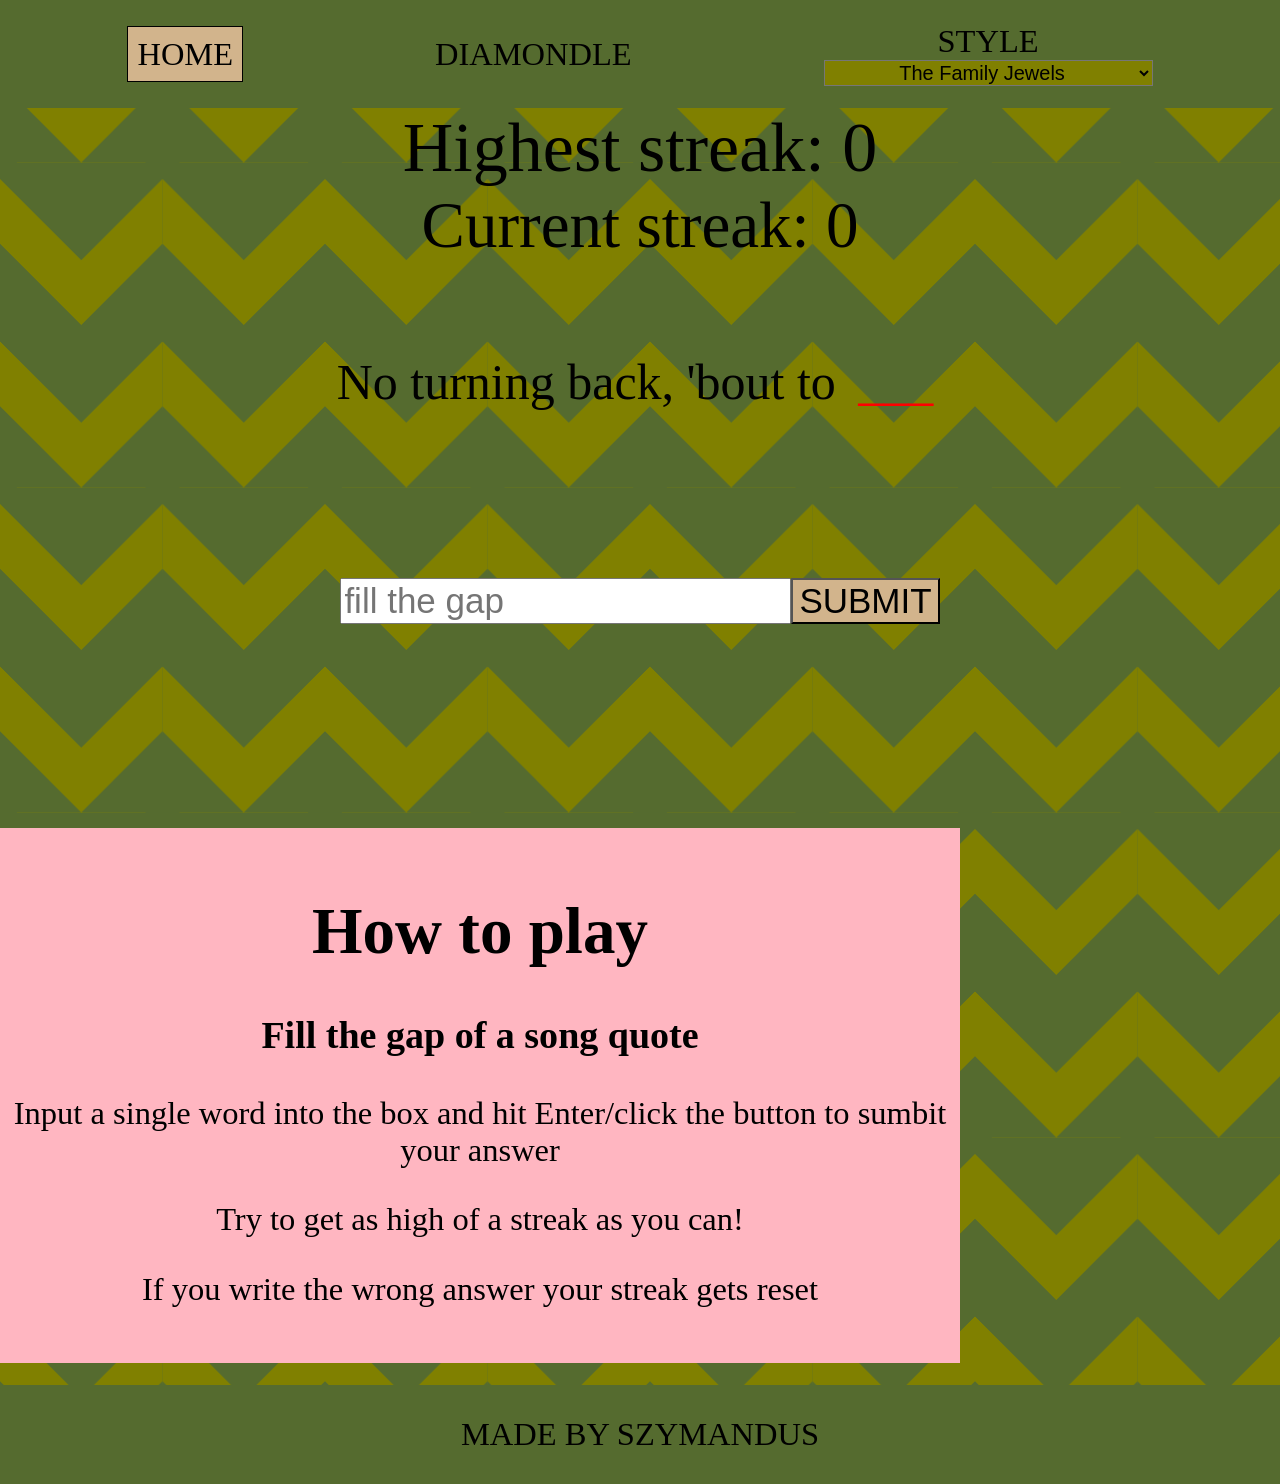
<file: Diamondle/fillthegap.html>
<!DOCTYPE html>
<html lang="en">
<head>
    <meta charset="UTF-8">
    <meta name="keywords" content="MARINA, marina diamandis, marina and the diamonds, diamonds, diamondle, connections, wordle, MARINA connections, MARINA wordle">
    <meta name="viewport" content="width=device-width,initial-scale=1.0,minimum-scale=1">
    <meta name="author" content="Szymon Rzeszutek">
    <meta name="description" content="MARINA songs fill the gap game">
    <meta name="viewport" content="width=device-width,initial-scale=1.0">
    <link rel="stylesheet" href="./styles/fillthegap.css">
    <link rel="stylesheet" href="./styles/mermaidvssailor.css">
    <link rel="stylesheet" href="./styles/thefamilyjewels.css">
    <link rel="stylesheet" href="./styles/electraheart.css">
    <link rel="stylesheet" href="./styles/froot.css">
    <link rel="stylesheet" href="./styles/lovefear.css">
    <link rel="stylesheet" href="./styles/ancientdreamsinamodernland.css">
    <link rel="stylesheet" href="./styles/princessofpower.css">
    <title>DIAMONDLE</title>
    <link rel="icon" type="image/x-icon" href="./styles/diamondleIcon.png">
    <script src="styleSelect.js"></script>
    <script>
        var maxStreak;
        function pageLoaded(){
            if(getCookie("style") != ""){
                currentStyle = getCookie("style");
                document.getElementById("thefamilyjewelsStyle").id = currentStyle;
                switch(currentStyle){
                    case "mermaidvssailorStyle":{
                        document.getElementById("styleOptions").value = "mvs";
                        break;
                    }
                    case "thefamilyjewelsStyle":{
                        document.getElementById("styleOptions").value = "tfj";
                        break;
                    }
                    case "electraheartStyle":{
                        document.getElementById("styleOptions").value = "eh";
                        break;
                    }
                    case "frootStyle":{
                        document.getElementById("styleOptions").value = "f";
                        break;
                    }
                    case "lovefearStyle":{
                        document.getElementById("styleOptions").value = "lf";
                        break;
                    }
                    case "ancientdreamsinamodernlandStyle":{
                        document.getElementById("styleOptions").value = "adiaml";
                        break;
                    }
                    case "princessofpowerStyle":{
                        document.getElementById("styleOptions").value = "pop";
                        break;
                    }
                }
            }else{
                document.getElementById("styleOptions").value = "tfj";
            }
            if(getCookie("streak") != ""){
                maxStreak = getCookie("streak");
                document.getElementById("maxStreak").innerText = "Highest streak: " + maxStreak;
            }else{
                maxStreak = 0;
            }
            document.getElementById("blankInput").addEventListener("keypress", function(event){
                if(event.key == "Enter"){
                    event.preventDefault();
                    submitAnswer();
                }
            });
            start();
        }

        class blankText{
            constructor(text, blank){
                this.text = text;
                this.blank = blank;
            }
        }

        const blankTexts = [new blankText("That my <span id='blank'>___</span> was just about to change", "life"), new blankText("Oh, everybody said \"Marina is a <span id='blank'>___</span>\"", "dreamer"), new blankText("And I do not give a damn if you don't <span id='blank'>___</span>", "believe"), new blankText("Are you satisfied with an <span id='blank'>___</span> life?", "average"), new blankText("Do I need to <span id='blank'>___</span> to make my way in life?", "lie"), new blankText("<span id='blank'>___</span> achiever, don't you see?", "High"), new blankText("They say I'm a <span id='blank'>___</span> freak", "control"), new blankText("Driven by a <span id='blank'>___</span> to succeed", "greed"), new blankText("It's my business if I feel the need to <span id='blank'>___</span> and drink and sway", "smoke"), new blankText("And it's my problem if I have no <span id='blank'>___</span> and feel I want to die", "friends"), new blankText("Once you <span id='blank'>___</span> the line, will you be satisfied?", "cross"),
            new blankText("Tryin' to hide the <span id='blank'>___</span> inside my head", "hole"), new blankText("Watchin' the stars <span id='blank'>___</span> down to reach the end", "slide"), new blankText("Drinkin' champagne to <span id='blank'>___</span> yesterday", "forget"), new blankText("Drinkin' champagne made by the <span id='blank'>___</span>", "angel"), new blankText("Drinkin' champagne made of an angels\nTears and <span id='blank'>___</span>, but I feel celestial", "pain"), new blankText("Elderly <span id='blank'>___</span> slide down the morning sky", "stars"), new blankText("'Cause <span id='blank'>___</span> is not my friend", "sleep"), new blankText("Toast to the <span id='blank'>___</span>, a fairytale endin'", "bride"), new blankText("Savor the <span id='blank'>___</span>, of fabricated wealth", "taste"),
            new blankText("You've been acting <span id='blank'>___</span> tough lately", "awful"), new blankText("But inside, you're just a little <span id='blank'>___</span>, oh", "baby"), new blankText("You don't <span id='blank'>___</span> have to be on top", "always"), new blankText("You've been <span id='blank'>___</span> with the unloved kids", "hanging"), new blankText("But you are so <span id='blank'>___</span>, you pick up all the pins", "magnetic"), new blankText("Don't be so <span id='blank'>___</span>, just open up and sing", "pathetic"), new blankText("Can you <span id='blank'>___</span> me how to feel real?", "teach"),
            new blankText("Not <span id='blank'>___</span> to behave like a slime", "ladylike"), new blankText("You stick to your <span id='blank'>___</span>, I'll stick to my apple pie", "yogurts"), new blankText("Never look a day past <span id='blank'>___</span>", "thirty"), new blankText("Girls, they never <span id='blank'>___</span> me", "befriend"), new blankText("Girls, oh, girls, wag your <span id='blank'>___</span> to the beat", "tails"), new blankText("Write such good <span id='blank'>___</span>, oh, their mothers must be proud", "stories"), new blankText("Makin' money off your <span id='blank'>___</span> and doubt", "insecurity"), new blankText("I feel I've been ridin' in a <span id='blank'>___</span> car", "fast"), new blankText("But I'm gonna make sure I get the last <span id='blank'>___</span>", "laugh"),
            new blankText("Ten silver <span id='blank'>___</span> coming after me", "spoons"), new blankText("Till King of the <span id='blank'>___</span> calls my bluff", "Jungle"), new blankText("You say Y-E-S to <span id='blank'>___</span>", "everything"), new blankText("We <span id='blank'>___</span> our way into your dreams", "scooped"), new blankText("To knock the <span id='blank'>___</span> out bloody cold", "knives"),
            new blankText("Sunday, wake up, give me a <span id='blank'>___</span>", "cigarette"), new blankText("And next minute you are an absolute <span id='blank'>___</span>", "creep"), new blankText("I wanna <span id='blank'>___</span> out all the sad ides that come to me when I am holding you", "wipe"), new blankText("Supermarket, oh, what <span id='blank'>___</span> of crackers to pick?", "packet"), 
            new blankText("She is a <span id='blank'>___</span> girl in America", "Polish"), new blankText("Hollywood <span id='blank'>___</span> your brain", "infected"), new blankText("I'm <span id='blank'>___</span> with the mess that's America", "obsessed"), new blankText("A fat <span id='blank'>___</span> making place for me", "security"), new blankText("Actually, my name's <span id='blank'>___</span>", "Marina"), 
            new blankText("Feelin' like a <span id='blank'>___</span>, feelin' like a bum", "loser"), new blankText("And whisper, \"I'm in the <span id='blank'>___</span> place\"", "wrong"), new blankText("I'm good at <span id='blank'>___</span> what they wanna take", "protecting"), new blankText("And I grinned at you softly 'cause I'm a fuckin' <span id='blank'>___</span>", "wildcard"), 
            new blankText("I put on the <span id='blank'>___</span> of clowns", "crown"), new blankText("And melt <span id='blank'>___</span> to the ground", "slowly"), new blankText("When I've been <span id='blank'>___</span> for too long", "static"), new blankText("The Devil had <span id='blank'>___</span> over me and", "control"), new blankText("When my heart just <span id='blank'>___</span> like a glass balloon", "burst"), new blankText("I let it fly too high, and it <span id='blank'>___</span> too soon", "shattered"), new blankText("They call him <span id='blank'>___</span> the Frog", "Hermit"), new blankText("Oh, you're abominable <span id='blank'>___</span>", "socially"), new blankText("You can take your <span id='blank'>___</span> standard, love, and keep it", "double"), 
            new blankText("Drippin' <span id='blank'>___</span> from the sky", "tears"), new blankText("Leper with a <span id='blank'>___</span> bell", "golden"), new blankText("I'm a <span id='blank'>___</span> cat on the roam", "stray"), new blankText("Running with my <span id='blank'>___</span> pulled up", "roots"), new blankText("Building <span id='blank'>___</span> out of snow", "castles"), new blankText("A kingdom without a <span id='blank'>___</span>", "king"), 
            new blankText("Stuck inside my <span id='blank'>___</span> dish", "petri"), new blankText("I feel <span id='blank'>___</span> most of the time", "numb"), new blankText("I can't open up and cry\n'Cause I've been <span id='blank'>___</span> all my life", "silent"), new blankText("Stars that burn the <span id='blank'>___</span>\nFall so fast and you pass by", "brightest"), 
            new blankText("A broken <span id='blank'>___</span>, a broken leg", "dog"), new blankText("I was just a kid and all I really wanted was my <span id='blank'>___</span>", "father"), new blankText("Killed a <span id='blank'>___</span> so small and rare", "dog"), new blankText("I left it bruised and <span id='blank'>___</span> and lame", "black"), new blankText("I've been <span id='blank'>___</span> all these years", "sorry"), 
            new blankText("Got a figure like a pin-up, got a figure like a <span id='blank'>___</span>", "doll"), new blankText("Candy bear, sweetie pie, wanna be <span id='blank'>___</span>", "adored"), new blankText("I'll <span id='blank'>___</span> you up and I'll spit you out", "chew"), new blankText("I'm gonna pop your <span id='blank'>___</span> heart", "bubblegum"), new blankText("I'm miss <span id='blank'>___</span> pink liquor, liquor lips", "sugar"), new blankText("Queentex, <span id='blank'>___</span>, I'm your wondermaid", "latex"), new blankText("He made my doll <span id='blank'>___</span> light up with joy", "heart"), new blankText("I think I want your, your American <span id='blank'>___</span>, oh oh oh", "tan"), new blankText("I think you're gonna be my <span id='blank'>___</span> fan, oh oh oh", "biggest"), 
            new blankText("All I ever wanted was the <span id='blank'>___</span>", "world"), new blankText("You say that I'm <span id='blank'>___</span> difficult", "kinda"), new blankText("Got you <span id='blank'>___</span> around my finger, babe", "wrapped"), new blankText("You can count on me to <span id='blank'>___</span>", "misbehave"), new blankText("Buy a big <span id='blank'>___</span> ring for me?", "diamond"), new blankText("Pop that pretty <span id='blank'>___</span> right now, baby", "question"), new blankText("Beauty queen on a <span id='blank'>___</span> screen", "silver"), new blankText("I really don't know why it's such a big <span id='blank'>___</span>, though", "deal"), new blankText("Fill the <span id='blank'>___</span> up with celluloid", "void"), new blankText("Take a <span id='blank'>___</span>, I'm with the boys", "picture"), new blankText("In the <span id='blank'>___</span> I want to stay", "limelight"),
            new blankText("You're never gonna <span id='blank'>___</span> me, so what's the use?", "love"), new blankText("You're too <span id='blank'>___</span> to say that you made a mistake", "proud"), new blankText("I don't wanna <span id='blank'>___</span> that we're not gonna fit", "admit"), new blankText("To <span id='blank'>___</span> it's all been worth the fight", "believe"), new blankText("You only ever <span id='blank'>___</span> me in the dark", "touch"), new blankText("Only if we're drinkin' can you see my <span id='blank'>___</span>", "spark"), new blankText("'Cause the night is your <span id='blank'>___</span>, and she'll set you free", "woman"), 
            new blankText("Every <span id='blank'>___</span> is the one until otherwise proven", "boyfriend"), new blankText("Deception and <span id='blank'>___</span> are wonderful traits", "perfection"), new blankText("Under \"I'm after a brand new <span id='blank'>___</span>\"", "start"), new blankText("Girls and their <span id='blank'>___</span> and their gourmet vomit", "curls"), new blankText("Boys and their toys and their six inch <span id='blank'>___</span>", "rockets"), new blankText("As we stop becoming <span id='blank'>___</span> and we start becoming lovers", "friends"), new blankText("I'm only <span id='blank'>___</span> when I'm on the run", "happy"), new blankText("I broke a million <span id='blank'>___</span> just for fun", "hearts"), new blankText("I guess you could see that my life's a <span id='blank'>___</span>", "mess"), new blankText("But I'm still looking <span id='blank'>___</span> in this dress", "pretty"), new blankText("Instead of love and <span id='blank'>___</span> and laughter", "trust"), new blankText("But deep down all you want is <span id='blank'>___</span>", "love"), 
            new blankText("You're hard to <span id='blank'>___</span>, tought to talk to", "hug"), new blankText("When you are not the <span id='blank'>___</span> role in someone else's heart", "starring"), new blankText("You know I'd rather <span id='blank'>___</span> alone than play a supporting role", "walk"), new blankText("Sometimes I <span id='blank'>___</span> you so I feel in control", "ignore"), new blankText("Come on, baby, let's just get <span id='blank'>___</span>, forget we don't get on", "drunk"), new blankText("You're like my <span id='blank'>___</span>, you get on well", "dad"), new blankText("Becasue before the <span id='blank'>___</span> began, I always saw the end", "start"), 
            new blankText("Millions of girls <span id='blank'>___</span> on that one quote", "float"), new blankText("I live my life inside a <span id='blank'>___</span>", "dream"), new blankText("All I really want is to be <span id='blank'>___</span>", "wonderful"), new blankText("People in this <span id='blank'>___</span> they, they can be so cruel", "town"), 
            new blankText("That's just how you are with <span id='blank'>___</span>", "love"), new blankText("But you're not a <span id='blank'>___</span> of art", "piece"), new blankText("<span id='blank'>___</span> and men, we are the same", "Women"), new blankText("We give and <span id='blank'>___</span> a little more", "take"), new blankText("<span id='blank'>___</span> game of tug and war", "Eternal"), new blankText("Think you're <span id='blank'>___</span>, think you're smart", "funny"), new blankText("'Cause all my life I've been <span id='blank'>___</span>", "controlled"), new blankText("You can't have <span id='blank'>___</span> without a war", "peace"), 
            new blankText("Sucked into a <span id='blank'>___</span> balloon", "black"), new blankText("Spat into an empty <span id='blank'>___</span>", "room"), new blankText("I haven't lived <span id='blank'>___</span>, I haven't lived love", "life"), new blankText("Got <span id='blank'>___</span> wrap around my heart", "bubble"), new blankText("Permanently at <span id='blank'>___</span> one", "square"), new blankText("I lay back in a <span id='blank'>___</span> mist and I", "glittering"), 
            new blankText("I wanna be a bottle <span id='blank'>___</span>", "blonde"), new blankText("I want the world to go <span id='blank'>___</span>", "away"), new blankText("I want blood, <span id='blank'>___</span> and chocolate cake", "guts"), new blankText("Wish I'd been a prom <span id='blank'>___</span>, fighting for the title", "queen"), new blankText("Instead of being <span id='blank'>___</span> and burning up a Bible", "sixteen"), new blankText("I wanna be a <span id='blank'>___</span> pure", "virgin"), new blankText("I wanna make a big <span id='blank'>___</span>", "mistake"), 
            new blankText("Born with a <span id='blank'>___</span>, hard to destroy with love or hope", "void"), new blankText("Dyin' like a <span id='blank'>___</span> star in the Valley", "shooting"), new blankText("Back to <span id='blank'>___</span>, here we go again, again", "zero"), 
            new blankText("And that's the <span id='blank'>___</span> that you teach me", "lesson"), new blankText("I'm sick and <span id='blank'>___</span> of all your preaching", "tired"), new blankText("You're my last <span id='blank'>___</span> of contention", "bone"), new blankText("I know you only want to <span id='blank'>___</span> me", "own"), new blankText("And that's the kind of <span id='blank'>___</span> you show me", "love"), new blankText("Keep all your <span id='blank'>___</span> undercover", "secrets"),
            new blankText("I've lived a lot of <span id='blank'>___</span> lives", "different"), new blankText("Been different <span id='blank'>___</span> many times", "people"), new blankText("And fill my <span id='blank'>___</span> with emptiness", "heart"), new blankText("Not everyone is out to <span id='blank'>___</span> you over", "screw"), new blankText("Baby, you don't have to live your life in <span id='blank'>___</span>", "fear"), new blankText("And the <span id='blank'>___</span> is clear, is clear of fear", "sky"), new blankText("Got different <span id='blank'>___</span> inside my head", "people"), new blankText("And ending up with not <span id='blank'>___</span> at all", "much"), new blankText("And when the <span id='blank'>___</span> comes along and the lights run out", "time"), new blankText("I know a light will <span id='blank'>___</span> on when they blow me out", "burn"), 
            new blankText("Rule number one\nIs that you gotta have <span id='blank'>___</span>", "fun"), new blankText("You gotta be the <span id='blank'>___</span> to run", "first"), new blankText("Rule number two\nJust don't get <span id='blank'>___</span> to", "attached"), new blankText("Boys, they like a <span id='blank'>___</span> danger", "little"), new blankText("Boys, they like the <span id='blank'>___</span> of danger", "look"), new blankText("Rule number three\nWear your heart on your <span id='blank'>___</span>", "cheek"), new blankText("Unless you wanna taste <span id='blank'>___</span>", "defeat"), new blankText("Rule number four\nGotta be looking <span id='blank'>___</span>", "pure"), new blankText("Kiss him <span id='blank'>___</span> at the door", "goodbye"), new blankText("Girls, we do <span id='blank'>___</span> it will take", "whatever"), 
            new blankText("Lying on a <span id='blank'>___</span> beach", "fake"), new blankText("Baby, I'm gonna <span id='blank'>___</span> you drowning", "leave"), new blankText("Waiting for the <span id='blank'>___</span>\nFor my heart to light up", "nightfall"), new blankText("Tonight I feel like <span id='blank'>___</span> gold", "neon"), new blankText("I take one look at you and I <span id='blank'>___</span> cold", "grow"), 
            new blankText("Nothing is <span id='blank'>___</span> anymore, even for kids", "provocative"), new blankText("No room for <span id='blank'>___</span>, 'cause everyone's seen everything", "imagining"), new blankText("Question what the <span id='blank'>___</span> tells you", "TV"), new blankText("'Cause all my life I've tried to fight what <span id='blank'>___</span> has given me, me", "history"), new blankText("If women were <span id='blank'>___</span>, recognised sexually", "religiously"), new blankText("Been there, done that, got the <span id='blank'>___</span>", "t-shirt"), new blankText("Tired image of a star, acting <span id='blank'>___</span> than we really are", "naughtier"), new blankText("All this time, was fighting for what I <span id='blank'>___</span>", "believe"), 
            new blankText("Believe your life is <span id='blank'>___</span> and it needs some light", "dark"), new blankText("Because you'll never see, that the <span id='blank'>___</span> are free", "stars"), new blankText("And you could <span id='blank'>___</span> up all the stars", "buy"), new blankText("But it wouldn't <span id='blank'>___</span> who you are", "change"), new blankText("We come alone and <span id='blank'>___</span> we die", "alone"), 
            new blankText("<span id='blank'>___</span> track on a TV show", "Laugh"), new blankText("That I'm the <span id='blank'>___</span> that you're sad", "reason"), new blankText("Do you want to be with somebody like <span id='blank'>___</span>? Oh", "me"), new blankText("I feel like if I'm too <span id='blank'>___</span>\nThen you will only change your mind", "kind"), new blankText("Love will never be forever\nFeelings are just like the <span id='blank'>___</span>", "weather"), 
            new blankText("Pink lipstick stains, <span id='blank'>___</span> butts", "cigarette"), new blankText("To become your suicide <span id='blank'>___</span>", "blonde"), new blankText("It only takes two <span id='blank'>___</span> people\nTo fuck love up and make it evil", "lonely"), new blankText("Candy is dandy but <span id='blank'>___</span> is quicker", "liquor"), new blankText("Every kiss you give me makes me <span id='blank'>___</span>", "sicker"), new blankText("Milk and <span id='blank'>___</span>, squeeky clean", "roses"), 
            new blankText("Can we go back, go back to the <span id='blank'>___</span>", "start"), new blankText("Where the Holy Father made his <span id='blank'>___</span>?", "mark"), new blankText("For <span id='blank'>___</span>, you could always pray", "forgiveness"), new blankText("At the <span id='blank'>___</span>, would you pay the price?", "altar"), 
            new blankText("I sang a <span id='blank'>___</span> to bring me peace", "hymn"), new blankText("It felt so <span id='blank'>___</span>, it felt so strong", "sweet"), new blankText("I've never been the type to <span id='blank'>___</span>", "call"), new blankText("I haven't found the one for me\nBut I believe in <span id='blank'>___</span>", "divinity"), new blankText("From the concrete to the <span id='blank'>___</span>", "coast"), 
            new blankText("I've seen <span id='blank'>___</span> come and go", "seasons"), new blankText("This ain't my first time at the <span id='blank'>___</span>", "rodeo"), new blankText("She's gotta keep her <span id='blank'>___</span> clean", "credits"), new blankText("Good things <span id='blank'>___</span> to those who wait", "come"), new blankText("They're gonna make me into <span id='blank'>___</span> red wine", "sweet"), new blankText("Waiting to be <span id='blank'>___</span>, come on, cut me free", "picked"), new blankText("Come on, fill your cup up\nLooking for some good <span id='blank'>___</span>", "luck"), new blankText("Living la dolce vita\nLife couldn't get much <span id='blank'>___</span>", "sweeter"), new blankText("I've been <span id='blank'>___</span> all my summers for you", "saving"), new blankText("I'm <span id='blank'>___</span> than shepherd's delight", "pinker"), new blankText("<span id='blank'>___</span> like honeysuckle late at night", "Sweet"), new blankText("Leave it too long, I'll go <span id='blank'>___</span>", "rot"), new blankText("Birds and <span id='blank'>___</span> will come for me", "worms"), new blankText("I'm your carnal <span id='blank'>___</span>, I'm your bloody rose", "flower"), new blankText("I'm your <span id='blank'>___</span> nightshade, I'm your cherry tree", "deadly"), 
            new blankText("But without you, I am <span id='blank'>___</span> I'll fall", "afraid"), new blankText("And I could <span id='blank'>___</span> you better, but I'm not that smart", "treat"), new blankText("When it comes to <span id='blank'>___</span>, you're an easy fight", "love"), new blankText("It's <span id='blank'>___</span> to move on when nothing was right and nothing's wrong", "difficult"), new blankText("'Cause you've been <span id='blank'>___</span> once and now you're twice as shy", "bitten"), new blankText("But I'm still <span id='blank'>___</span> and I want to love again", "young"), new blankText("Don't wanna keep a <span id='blank'>___</span>, but I don't know how to keep it fair, yeah", "secret"),
            new blankText("We've <span id='blank'>___</span> up and now I regret it", "broken"), new blankText("I even <span id='blank'>___</span> but I never meant it", "cried"), new blankText("Gimme <span id='blank'>___</span>, all your heart can bring", "everything"), new blankText("No, I don't <span id='blank'>___</span> you, no, I don't care", "love"), new blankText("Just 'cause I'm <span id='blank'>___</span>, I know it's true", "selfish"), new blankText("I'm <span id='blank'>___</span> of everything we do", "bored"), 
            new blankText("But there's a <span id='blank'>___</span> that carries me on", "force"), new blankText("Sick of the <span id='blank'>___</span> that never heal", "wounds"), new blankText("I've spent my days in deep <span id='blank'>___</span>", "regret"), new blankText("Ever since I can remember\nLife was like a <span id='blank'>___</span> scale", "tipping"), new blankText("Yeah, I've been <span id='blank'>___</span> with the Devil", "dancing"), new blankText("Chasing rabbits down a hole\nWhen I was born to be the <span id='blank'>___</span>", "tortoise"), new blankText("I've had <span id='blank'>___</span>, I'm breaking free", "enough"), new blankText("'Cause, in the end, the <span id='blank'>___</span> is long", "road"), new blankText("It's filled with <span id='blank'>___</span> and twists and turns", "peaks"), 
            new blankText("You've got it in the <span id='blank'>___</span> of your hands", "palm"), new blankText("I've been waiting, waiting for the <span id='blank'>___</span> to drop", "penny"), new blankText("So you better make a way for a <span id='blank'>___</span> gold rush", "Greek"), new blankText("But I can hear my <span id='blank'>___</span> calling me, calling me", "freedom"), 
            new blankText("You can <span id='blank'>___</span> me any colour", "paint"), new blankText("You might think I'm one thing\nBut I am <span id='blank'>___</span>", "another"), new blankText("Do you really want me to <span id='blank'>___</span> a feminist anthem", "write"), new blankText("I'm <span id='blank'>___</span> cooking dinner in the kitchen for my husband", "happy"), new blankText("You ain't got me <span id='blank'>___</span> yet\nYou're not even close", "sussed"), new blankText("All these <span id='blank'>___</span> puring out of me", "contradictions"), 
            new blankText("Don't wanna talk anymore\nI'm <span id='blank'>___</span> with silence", "obsessed"), new blankText("I see buildings and bars from the <span id='blank'>___</span>", "windows"), new blankText("I see <span id='blank'>___</span> and cars covered in gold", "people"), new blankText("White like a <span id='blank'>___</span>, black like coal", "diamond"), new blankText("Cut like a <span id='blank'>___</span>, yeah, I repair myself", "jewel"), new blankText("I don't wanna be compared, yeah\nWith that cheap <span id='blank'>___</span> and glitter", "shimmer"), new blankText("I'll admit, all I wanna do is get <span id='blank'>___</span> and silent", "drunk"), new blankText("Watch my life <span id='blank'>___</span> all around me like a beautiful garden", "unfold"), new blankText("And all the <span id='blank'>___</span>, they called me cursed", "fakes"), 
            new blankText("You're just another in a long line of men she <span id='blank'>___</span>", "screwed"), new blankText("They all say she's got low <span id='blank'>___</span>", "self-esteem"), new blankText("And I know that you're not to <span id='blank'>___</span>", "blame"), new blankText("She's the <span id='blank'>___</span> of everybody's eye", "apple"), new blankText("Got a <span id='blank'>___</span> face like a poisoned fruit", "sour"), new blankText("And she'll <span id='blank'>___</span> till her dreams come true", "network"), new blankText("I'm not passing judgment on her <span id='blank'>___</span> life", "sexual"), 
            new blankText("Could have filled a garden\nWith all the <span id='blank'>___</span> that you gave me", "flowers"), new blankText("I <span id='blank'>___</span> I cut him at the root", "thought"), new blankText("And God knows that <span id='blank'>___</span> is\nA way to feel a bit, a little bit less lonely", "sex"), new blankText("Yeah, I thought I cut him at the <span id='blank'>___</span>", "root"), 
            new blankText("It's survival of the <span id='blank'>___</span>, rich against the poor", "fittest"), new blankText("Hidden deep down inside of our <span id='blank'>___</span>", "DNA"), new blankText("One man can build a <span id='blank'>___</span>, another run a race", "bomb"), new blankText("I'm not afraid of God, I am afraid of <span id='blank'>___</span>", "Man"), new blankText("Yeah. we can be <span id='blank'>___</span> as we can be good", "bad"), new blankText("Hidden behind <span id='blank'>___</span>, ties and marriges", "shirts"), new blankText("We're just <span id='blank'>___</span>, still learning how to crawl", "animals"), new blankText("Just like animals, but with far less <span id='blank'>___</span>", "grace"), new blankText("Were we born to <span id='blank'>___</span>, shoot a gun and run", "abuse"), new blankText("Are you <span id='blank'>___</span> for yourself or killing for your saviour?", "killing"), 
            new blankText("I wanna be immortal\nLike a <span id='blank'>___</span> in the sky", "God"), new blankText("I wanna be a <span id='blank'>___</span> flower\nLike I'm never gonna die", "silk"), new blankText("That's what we do it for, to <span id='blank'>___</span> a space", "reserve"), new blankText("I'm <span id='blank'>___</span> chasing after time", "forever"), new blankText("If I could buy <span id='blank'>___</span> at a price", "forever"), new blankText("But if the <span id='blank'>___</span> ends in fire", "Earth"), new blankText("And the seas are <span id='blank'>___</span> in time", "frozen"), new blankText("When you love somebody\nThey'll always <span id='blank'>___</span> too soon", "leave"), new blankText("This world is in a <span id='blank'>___</span> game", "losing"), new blankText("It's not enought to live out a <span id='blank'>___</span> life", "lucky"), new blankText("Oh, all the things that humans do\nTo leave behind a little <span id='blank'>___</span>", "proof"), 
            new blankText("That feeling's gone, that burning <span id='blank'>___</span>", "flame"), new blankText("Now, I don't care what the <span id='blank'>___</span> holds", "future"), new blankText("Been feeling like <span id='blank'>___</span> more than ever before", "myself"), new blankText("Connect the <span id='blank'>___</span> from A to B", "dots"), new blankText("Now that all my <span id='blank'>___</span> are dead and gone", "dreams"), 
            new blankText("I <span id='blank'>___</span> the birds, high up in the trees", "envy"), new blankText("I envy the <span id='blank'>___</span>, the squirrels and seeds", "spiders"), new blankText("I carry along a feel of <span id='blank'>___</span>, I want to belong", "unease"), new blankText("And I can no longer ignore\nThe <span id='blank'>___</span> growing tall", "ivy"), new blankText("This life don't suit me anymore\nThe writing's on the <span id='blank'>___</span>", "wall"), 
            new blankText("Before I met you, I <span id='blank'>___</span> them all away", "pushed"), new blankText("Soon as I <span id='blank'>___</span> you, I wanted you to stay", "kissed"), new blankText("So impossible to <span id='blank'>___</span> when you're far away from me", "dream"), new blankText("Baby, look at me, you're my <span id='blank'>___</span>", "superstar"), new blankText("You never <span id='blank'>___</span> me for any of my fears", "judge"), new blankText("My <span id='blank'>___</span> is a planet revolving your heart", "love"), new blankText("<span id='blank'>___</span> said we couldn't have it all", "Whoever"), 
            new blankText("I can see the <span id='blank'>___</span> and the greenery", "flowers"), new blankText("Spent so long, was busy chasing <span id='blank'>___</span>", "happiness"), new blankText("Flowers in my hair, I belong by the <span id='blank'>___</span>", "sea"), new blankText("<span id='blank'>___</span> in the air, bodies in the heat", "Summer"), new blankText("So far away, from <span id='blank'>___</span> lights and city streets", "neon"), new blankText("The feeling that I get beneath my <span id='blank'>___</span>", "feet"), new blankText("Watch the <span id='blank'>___</span> go down into the sea", "sun"), 
            new blankText("I saw you there, and my <span id='blank'>___</span> ran cold", "blood"), new blankText("I was young, didn't know 'bout love\nYou were <span id='blank'>___</span>, couldn't get enough", "wild"), new blankText("But I'm already someone else's <span id='blank'>___</span>", "baby"), new blankText("You fell through the <span id='blank'>___</span> in my hands", "cracks"), new blankText("I feel your hands getting <span id='blank'>___</span> to mine", "close"), new blankText("You'll stay with me like a <span id='blank'>___</span>", "lullaby"), 
            new blankText("You've been feelin' <span id='blank'>___</span>, feelin' low", "stuck"), new blankText("Lookin' to the <span id='blank'>___</span> like it's gonna make you happy", "future"), new blankText("Sit back and enjoy your problems\nYou don't always have to <span id='blank'>___</span> them", "solve"), new blankText("Don't you <span id='blank'>___</span> your time regretting", "waste"), new blankText("Take one breath\nYour <span id='blank'>___</span> start to disappear", "worries"), new blankText("When we're down low\nEverybody's moving 'round in <span id='blank'>___</span>", "slow-mo"), new blankText("But you're not livin' in this <span id='blank'>___</span> alone, alone", "world"), 
            new blankText("Think they <span id='blank'>___</span> know what's good for you, you, you", "always"), new blankText("Sometimes it feels <span id='blank'>___</span> to do the wrong, wrong thing", "right"), new blankText("You're <span id='blank'>___</span> and bone, you're full of fear", "skin"), new blankText("They could never do it <span id='blank'>___</span>\nThan when we are, are together", "better"), new blankText("Be happy with the <span id='blank'>___</span> that you're in, in, in", "body"), 
            new blankText("The pagodas and the <span id='blank'>___</span> dressed in gold leaf", "palaces"), new blankText("Life's a cakewalk, full of <span id='blank'>___</span>", "challenges"), new blankText("From Kyoto, Hiroshima\nWatch the black cloud <span id='blank'>___</span> nearer", "crawling"), new blankText("All the <span id='blank'>___</span> living in, living in the world today", "people"), new blankText("See the <span id='blank'>___</span> where my father's from", "village"), new blankText("<span id='blank'>___</span> are just like you and me", "People"), new blankText("People driving fancy cars look like <span id='blank'>___</span> to the stars", "beetles"), new blankText("The <span id='blank'>___</span> and the bombs sound like symphonies gone wrong", "missiles"), 
            new blankText("But I'd still <span id='blank'>___</span> you down, slow motion, no sound", "follow"), new blankText("Where the <span id='blank'>___</span> collide as the planets turn", "stars"), new blankText("I'll love you till the end of the <span id='blank'>___</span>", "Earth"), new blankText("If you never took the <span id='blank'>___</span>, a leap of faith and dance", "chance"), new blankText("If we're <span id='blank'>___</span> apart, then I won't let go", "torn"), 
            new blankText("You say that I'm <span id='blank'>___</span> to the girls you dated", "different"), new blankText("Guess I need to <span id='blank'>___</span> you when you say you love me", "trust"), new blankText("I smile with <span id='blank'>___</span> in my eyes", "tears"), new blankText("Why is what you <span id='blank'>___</span> never enough?", "give"), new blankText("Stuck on fast forward, always on the <span id='blank'>___</span>", "rewind"), new blankText("Try delete my <span id='blank'>___</span>, throw away the blueprint", "memories"), new blankText("Don't wanna look back when I'm <span id='blank'>___</span> on what didn't happen", "older"), 
            new blankText("We walk and talk and <span id='blank'>___</span> alike", "think"), new blankText("I'm crashing down like a <span id='blank'>___</span> plane", "paper"), new blankText("But all I know is life is <span id='blank'>___</span>", "strange"), new blankText("But maybe there's no <span id='blank'>___</span> or right", "wrong"), new blankText("Can never make a moment <span id='blank'>___</span>", "last"), new blankText("And I <span id='blank'>___</span> that I had lost my mind", "thought"), new blankText("Seems like everybody's having the <span id='blank'>___</span> time of their lives", "best"), 
            new blankText("You don't own me, but I can't cut you <span id='blank'>___</span>", "loose"), new blankText("Everybody thinks that you're a star\nBut <span id='blank'>___</span>, I see just what you are", "underneath"), new blankText("Walkin' slowly through the <span id='blank'>___</span> and flames", "smoke"), new blankText("You don't know I'm just as <span id='blank'>___</span> as you", "bad"), 
            new blankText("Getting off on bad <span id='blank'>___</span>", "behaviour"), new blankText("You're only <span id='blank'>___</span> when you're coming down, down, down", "sorry"), new blankText("Don't be <span id='blank'>___</span> when it comes around", "sorry"), new blankText("I'm like, \"Oh my <span id='blank'>___</span>, I think it's karma\"", "God"), new blankText("When you're always trying to push your <span id='blank'>___</span>", "luck"), new blankText("It starts with one snowball\nThen you watch the <span id='blank'>___</span> fall", "dominos"), new blankText("When you live in <span id='blank'>___</span> denial", "sweet"), new blankText("And when your world comes <span id='blank'>___</span> down", "crashing"), 
            new blankText("'Cause I don't love you\nIn the <span id='blank'>___</span> that you want me to", "way"), new blankText("Cut from <span id='blank'>___</span>, lost in an ocean", "devotion"), new blankText("It's no excuse\nTo <span id='blank'>___</span> me like you do", "treat"), new blankText("Were you just too <span id='blank'>___</span> to be free?", "scared"), 
            new blankText("I've been to every <span id='blank'>___</span>, every bar", "party"), new blankText("Nothing <span id='blank'>___</span> me in this city anymore", "thrills"), new blankText("Been feeling like I don't <span id='blank'>___</span> and I see", "belong"), new blankText("I hate this <span id='blank'>___</span>, but I stay 'cause of you", "city"), new blankText("People look so <span id='blank'>___</span> with eyes turned down", "lonely"), new blankText("I can't <span id='blank'>___</span>, I've reached an end", "pretend"), 
            new blankText("I was too <span id='blank'>___</span>, I was too quick", "open"), new blankText("Now I see a <span id='blank'>___</span>\nI'm getting rid of it", "pattern"), new blankText("Put a stop sign up, you're not getting any <span id='blank'>___</span>", "nearer"), new blankText("Wave <span id='blank'>___</span> to the suckers in my rear-view mirror", "goodbye"), new blankText("All the <span id='blank'>___</span> gets them high", "drama"), new blankText("They just keep <span id='blank'>___</span> me dry", "bleeding"), new blankText("Every time I <span id='blank'>___</span> you, I know what to expect", "meet"), new blankText("Yeah, you mess up all my <span id='blank'>___</span>", "towels"), new blankText("You attach like a <span id='blank'>___</span>, and I'm left with the bruisin'", "leech"), new blankText("Trying to find a <span id='blank'>___</span>, but you;re always usin' me", "fix"), 
            new blankText("I know it's hard to be <span id='blank'>___</span>\nI know it hurts  to be kind", "soft"), new blankText("The truth is you have to be soft to be <span id='blank'>___</span>", "strong"), new blankText("I choose to <span id='blank'>___</span> you without fear", "love"), new blankText("Took my <span id='blank'>___</span> and made it sweet", "bitterness"), new blankText("And though to heal a <span id='blank'>___</span> is slow", "heart"), 
            new blankText("Our <span id='blank'>___</span> had to fight to survive", "ancestors"), new blankText("We could bear <span id='blank'>___</span> to the rise and the fall", "witness"), new blankText("I am here to take a look inside <span id='blank'>___</span>", "myself"), new blankText("Recognise that I could be the <span id='blank'>___</span>\nThe eye of the storm", "eye"), new blankText("Not my <span id='blank'>___</span> or feelings, I am not my DNA", "thoughts"), new blankText("I live in the space between the <span id='blank'>___</span> and the sky", "stars"), new blankText("You could be <span id='blank'>___</span> but you belong to the world", "lost"), new blankText("The <span id='blank'>___</span> are being broken and we're ready for change", "walls"), new blankText("From the <span id='blank'>___</span> of Malaysia\nTo the dark Himalayas", "heart"), 
            new blankText("Why be a <span id='blank'>___</span> when you can be a Venus fly trap?", "wallflower"), new blankText("I never quite fit in to that <span id='blank'>___</span> thing", "Hollywood"), new blankText("Don't <span id='blank'>___</span> me 'cause one day you're gonna see", "underestimate"), new blankText("I got the beauty, got the <span id='blank'>___</span>, got the power, hold the reigns", "brains"), new blankText("I <span id='blank'>___</span> it all for a life to call mine", "sacrificed"), new blankText("But I earned it all myself, and I'm a <span id='blank'>___</span>", "millionairess"), new blankText("Take away your <span id='blank'>___</span>, pacify you with their lies", "rights"), 
            new blankText("<span id='blank'>___</span> are rosy like a Boucher cherub", "Cheeks"), new blankText("<span id='blank'>___</span> in my hair running like a waterfall", "Stars"), new blankText("Clouds in the whites of our <span id='blank'>___</span>, we saw it all", "eyes"), new blankText("Marilyn's bungalow, it's number <span id='blank'>___</span>", "seven"), new blankText("In the pink <span id='blank'>___</span> where men made her legend", "palace"), new blankText("Women are <span id='blank'>___</span> coming to light", "violets"), new blankText("The planet has a <span id='blank'>___</span> way of stopping a fight", "funny"), new blankText("If you have a <span id='blank'>___</span>, daughter or a friend", "mother"), 
            new blankText("All my friends are <span id='blank'>___</span> and we live in Hollywood", "witches"), new blankText("Protectin' the <span id='blank'>___</span>, healin' our own damage", "planet"), new blankText("Need to purge the poison, show us our <span id='blank'>___</span>", "humanity"), new blankText("Nothing's hidden anymore, <span id='blank'>___</span> made us poor", "capitalism"), new blankText("You forgot that without <span id='blank'>___</span> you won't go far", "me"), new blankText("Britney shaved her head and all we did was call her <span id='blank'>___</span>", "crazed"), new blankText("Our life as we knew it now belongs to <span id='blank'>___</span>", "yesterday"), new blankText("We only make up one <span id='blank'>___</span> of the government", "quarter"), new blankText("A place so <span id='blank'>___</span> where angel flesh and blood is sold", "corrupt"), 
            new blankText("We are the pieces in a puzzle called <span id='blank'>___</span>", "fate"), new blankText("Emotions unfold like a <span id='blank'>___</span> in action", "superbloom"), new blankText("The universe hangs like a <span id='blank'>___</span> from God", "necklace"), new blankText("Sometimes, it's hard to tell me how you <span id='blank'>___</span>", "feel"), new blankText("<span id='blank'>___</span> come up and you push 'em back down", "Feelings"), new blankText("But you can let go of the <span id='blank'>___</span> in your heart", "pain"), new blankText("People say <span id='blank'>___</span> don't cry\nIt's so much easier to just lie", "men"), new blankText("Emotions are a part of our <span id='blank'>___</span>", "design"), 
            new blankText("Made the people <span id='blank'>___</span> all the good they had", "hate"), new blankText("And when you see the <span id='blank'>___</span>, there's no reason to run", "police"), new blankText("You got a <span id='blank'>___</span>, and a car, and a good dental plan", "job"), new blankText("<span id='blank'>___</span> are shining for you\nSparkling red and blue", "Stars"), new blankText("And now our food don't <span id='blank'>___</span>\nLike it's meant to do", "taste"), new blankText("And all the lives they <span id='blank'>___</span> made them feel like a man", "erased"), new blankText("You can't hide your <span id='blank'>___</span>, we can see", "secrets"), 
            new blankText("You almost turned me <span id='blank'>___</span>\nI almost lost my mind", "psycho"), new blankText("'Cause I see the <span id='blank'>___</span>, we were stacked against the odds", "truth"), new blankText("I've escaped many vices\nLike <span id='blank'>___</span> and alcohol", "drugs"), new blankText("Dealing with somebody else's can of <span id='blank'>___</span>", "worms"), new blankText("But I don't wanna be the <span id='blank'>___</span>\nOf pain just so we can survive", "bearer"), 
            new blankText("You've had your <span id='blank'>___</span> and now you want more", "chance"), new blankText("Do you expect me to believe that you've <span id='blank'>___</span>", "changed"), new blankText("You'd rather shut your eyes than feel any <span id='blank'>___</span>", "pain"), new blankText("Come on, baby, I can call your <span id='blank'>___</span>", "bluff"), new blankText("You only <span id='blank'>___</span> about me when it suits you", "care"), new blankText("I've been <span id='blank'>___</span> your heart, your heart over mine", "choosing"), 
            new blankText("I think it made me <span id='blank'>___</span>\nBut I would rather not", "stronger"), new blankText("With every <span id='blank'>___</span> action, you let me slip away", "careless"), new blankText("If you just bought me <span id='blank'>___</span>, maybe I would've stayed", "flowers"), new blankText("THe seeds we planted grew\nBut not like <span id='blank'>___</span> do", "roses"), new blankText("We had the thorns and leaves\nBut the <span id='blank'>___</span>, they never bloomed", "buds"), new blankText("And there's no <span id='blank'>___</span> left to feel\nIt happened years ago", "heartbreak"), 
            new blankText("<span id='blank'>___</span>, if there's a star for us\nUp there in your lovers' universe", "Heaven"), new blankText("<span id='blank'>___</span> to the girl that I'd been", "Goodbye"), new blankText("Maybe we won't <span id='blank'>___</span> again\nBut you'll always be my closest friend", "meet"), new blankText("And broken hearts are quick to <span id='blank'>___</span>", "burn"), new blankText("I've been a mother to <span id='blank'>___</span> else", "everyone"), new blankText("No matter what happens now\nNobody can take our <span id='blank'>___</span> down", "love"), 
            new blankText("Everything's wrong, guess my thoughts <span id='blank'>___</span>", "escalated"), new blankText("'Cause I'm happy being a <span id='blank'>___</span>", "loner"), new blankText("They don't understand why I like being <span id='blank'>___</span>", "alone"), new blankText("<span id='blank'>___</span> I'm on  the edge of a knife", "Emotionally"), new blankText("The <span id='blank'>___</span> about me that I'm losing my mind", "truth"), new blankText("When the <span id='blank'>___</span> is overwhelming, I need to breathe", "world"), 
            new blankText("Don't fear the <span id='blank'>___</span>, 'cause we'll survive", "apocalypse"), new blankText("Pink <span id='blank'>___</span>, living in the free world", "convertible"), new blankText("And the <span id='blank'>___</span> poisoned in the seven seas", "fish"), new blankText("And I don't want to know that it's a time <span id='blank'>___</span>, honey", "bomb"), new blankText("And nothing's going to burst my <span id='blank'>___</span> bubble", "money"), new blankText("Let them eat cake and keep our <span id='blank'>___</span> running", "engines"), 
            new blankText("They can try to <span id='blank'>___</span> every song you ever wrote", "discredit"), new blankText("But you can't <span id='blank'>___</span> me\n'Cause I'm a free woman", "extinguish"), new blankText("May my <span id='blank'>___</span> be of servise\nMay my beauty be of use", "body"), new blankText("In twenty years, my <span id='blank'>___</span> will be a shadow of my youth", "face"), new blankText("They'll try erase my <span id='blank'>___</span>, yeah, they'll try erase my truth", "wrinkles"), 
            new blankText("You've been <span id='blank'>___</span> by those who were supposed to treat you right", "hurt"), new blankText("I confuse love with <span id='blank'>___</span>\nLove with manipulation", "control"), new blankText("This <span id='blank'>___</span> has left the station", "spaceship"), new blankText("Just had to leave you behind\nI can't be lost in <span id='blank'>___</span>", "translation"), new blankText("I lived the <span id='blank'>___</span> and I lived the sour", "sweet"), new blankText("Welcome to my <span id='blank'>___</span>! Princess of power", "world"), new blankText("Stuck in a <span id='blank'>___</span> generation\nReady to go throught a transformation", "loveless"), new blankText("Big love, big <span id='blank'>___</span>\nBig heart, big adorer", "aura"), new blankText("I paint my eyes <span id='blank'>___</span> blue", "baby"), new blankText("Looking like a super <span id='blank'>___</span>\nI taught myself how to love again", "heroine"), new blankText("'Cause love is in the giving\nNot on the <span id='blank'>___</span> end", "receiving"),
            new blankText("Not everybody's meant to <span id='blank'>___</span> around", "stick"), new blankText("But I won't let nobody <span id='blank'>___</span> me like you do", "treat"), new blankText("I'm already high, floating on a <span id='blank'>___</span>, yeah", "breeze"), new blankText("Yeah, I'm a butterfly'nYou just never see me <span id='blank'>___</span> my wings", "spread"), new blankText("No longer a <span id='blank'>___</span>, yeah, I've been around", "baby"), new blankText("I can flip a <span id='blank'>___</span> quicker than a blade does", "switch"), new blankText("Too bad you'll never <span id='blank'>___</span>\nThe colours inside me", "see"), new blankText("Spread my wings in the <span id='blank'>___</span> light", "golden"), 
            new blankText("It's the <span id='blank'>___</span> when I'm walking\nOn the streets sweet talking", "power"), new blankText("Pushup bra in my <span id='blank'>___</span>\nGift from my ex-husband", "diamonds"), new blankText("They say that I should <span id='blank'>___</span> down but I don't wanna", "settle"), new blankText("Leaving that <span id='blank'>___</span> on read", "loser"), new blankText("Indecisive, <span id='blank'>___</span>, I crave", "obsessive"), new blankText("I be living in a <span id='blank'>___</span>\nDo people still say  \"YOLO\"", "kaftan"), new blankText("I live the <span id='blank'>___</span> Dream\nAnd it set me free so let's celebrate tonight", "Italian"), 
            new blankText("I wanna go on a <span id='blank'>___</span>\nI wanna do things I'm not supposed to", "rollercoaster"), new blankText("I wanna swim <span id='blank'>___</span> in the ocean", "topless"), new blankText("Spread me like a <span id='blank'>___</span> on the floor in the forest", "picnic"), new blankText("I've been <span id='blank'>___</span>, but I know that I wanna get high", "low"), new blankText("I've never been so <span id='blank'>___</span>, smiling so wide", "happy"), new blankText("I wanna <span id='blank'>___</span> you until I see stars", "kiss"),
            new blankText("My <span id='blank'>___</span> shaped eyes are burning bright", "heart"), new blankText("You're looking at my <span id='blank'>___</span>, and by the look in your eyes", "wings"), new blankText("Yeah, I'm lookin' for a <span id='blank'>___</span> and you're top of my list", "lover"), new blankText("Baby you just need to <span id='blank'>___</span>\nDon't panic when it hits", "relax"), new blankText("I wanna show you how to <span id='blank'>___</span>\nWant you to see what love is", "trust"), new blankText("I wanna show  you <span id='blank'>___</span>\nSo you don't have to fear it", "happiness"),
            new blankText("My metallic stallion <span id='blank'>___</span> off", "races"), new blankText("I been dreaming of you\nI been <span id='blank'>___</span> that it's true", "wishing"), new blankText("I been wishing at a <span id='blank'>___</span>\n", "star"), new blankText("'Cause he acts so <span id='blank'>___</span> but he likes it soft", "tough"), new blankText("Know he's scared of <span id='blank'>___</span>, but all bets are off", "love"), new blankText("Ever since I was <span id='blank'>___</span>, love had me confused", "young"), new blankText("Now I see that you don't, don't wanna be <span id='blank'>___</span>", "saved"),
            new blankText("In my <span id='blank'>___</span>, you're in the sun\nGive you a lesson in seduction", "garden"), new blankText("'Cause I've never been <span id='blank'>___</span> by somebody like you", "loved"), new blankText("I'm <span id='blank'>___</span> for you, don't know who you are", "falling"), new blankText("So <span id='blank'>___</span> yet so undercover", "obsessed"), new blankText("When <span id='blank'>___</span> people mirror each other", "cryptic"), new blankText("Maybe you're not <span id='blank'>___</span>, just a little insecure", "mysterious"),
            new blankText("Baby, you just want my light\nMaybe you're just a <span id='blank'>___</span>", "parasite"), new blankText("Say you forgot to <span id='blank'>___</span>\nEven though I always see you online", "reply"), new blankText("You just wanna like my <span id='blank'>___</span>\nAs if I've ever gonna take you back", "photographs"), new blankText("Want a digital fantasy\nYou don't even want the <span id='blank'>___</span> me", "real"), new blankText("Thought you were a <span id='blank'>___</span> romantic\nTurns out you might be a little selfish", "hopeless"),
            new blankText("I've got nobody to go watch a <span id='blank'>___</span> on a Sunday", "film"), new blankText("I try to hide it, protect my <span id='blank'>___</span>\nSo superficial, don't realise", "pride"), new blankText("Maybe I'm not <span id='blank'>___</span> for this kinda connection", "built"), new blankText("I can't even look in my own <span id='blank'>___</span>", "reflection"), new blankText("Maybe if I <span id='blank'>___</span>, then the black hole will clear inside of my mind", "disappear"), new blankText("I like to <span id='blank'>___</span> that I'm better off on my own", "pretend"), new blankText("Alone at night in a <span id='blank'>___</span> city\nDoesn't even matter if you're pretty", "foreign"),
            new blankText("Babe, I'm <span id='blank'>___</span>, don't you know what I meant?", "intense"), new blankText("When I say, \"I like you\" that means I'm <span id='blank'>___</span>", "obsessed"), new blankText("Come in for the <span id='blank'>___</span> like I'm ready to die", "kill"), new blankText("Hunt you from afar like a <span id='blank'>___</span>", "jaguar"), new blankText("Catch me if you can, but I'm <span id='blank'>___</span> fast", "running"), new blankText("You can come back to my place\nBut you must like <span id='blank'>___</span>", "cats"), new blankText("Please respect my <span id='blank'>___</span>\nIt's not like me to attack", "space"), new blankText("Leave without a trace\nI'm <span id='blank'>___</span>, it's a fact", "endangered"),
            new blankText("They're all going to <span id='blank'>___</span>\nWe're going to the 70s", "Y2K"), new blankText("Silver stars upon my face\n<span id='blank'>___</span> boots upon my knees", "Leather"), new blankText("Welcome to the golden age\nEverything is <span id='blank'>___</span> now", "peachy"), new blankText("Glitter catsuits, <span id='blank'>___</span> coats", "vintage"), new blankText("Get on stage, take a bow\n<span id='blank'>___</span> me, let's make a vow", "Marry"), new blankText("Gin martinis, smokin' Vogues\nLet's make a <span id='blank'>___</span> of our own", "party"), new blankText("Call it love or call it <span id='blank'>___</span>\nI wanna feel your body heat", "fate"),
            new blankText("I can let go of the <span id='blank'>___</span>\nNow my power has returned", "flower"), new blankText("Try my best to act my age\nBut the <span id='blank'>___</span> won't behave", "child"), new blankText("The teenage years I never lived\nThe <span id='blank'>___</span> of high school kids", "innocence"), new blankText("Didn't grow up in a <span id='blank'>___</span> world\nAnd now I'm just an adult girl", "normal"), new blankText("Now I'm too <span id='blank'>___</span> to die young", "old"), new blankText("Always <span id='blank'>___</span> in between\nExistential dread and doom", "cycling"), new blankText("Kittens, <span id='blank'>___</span>, plushie toys", "mittens"), new blankText("Someone, tell me how to heal\nThe <span id='blank'>___</span> living inside me", "terror"), new blankText("I'm and oyster without a <span id='blank'>___</span>", "pearl"),
            new blankText("That's a <span id='blank'>___</span> and I'm shouting your name", "gun"), new blankText("Are you in the mood to <span id='blank'>___</span> me again?", "lose"), new blankText("You're the final boss, I'm your <span id='blank'>___</span>", "rival"), new blankText("Like a <span id='blank'>___</span>, don't care if I live or die", "samurai"), new blankText("I'm fucking sick of you <span id='blank'>___</span> me", "bullying"), new blankText("Thank you Mario\nBut our <span id='blank'>___</span> is in another castle", "princess"),
            new blankText("No turning back, 'bout to <span id='blank'>___</span>", "explode"), new blankText("'Cause baby, we're in <span id='blank'>___</span> mode", "power"), new blankText("No, baby, don't <span id='blank'>___</span> to me\nI don't fuck with your energy", "speak"), new blankText("Baby, don't you know that I got that <span id='blank'>___</span>", "power"), new blankText("Rainin' down on you like an <span id='blank'>___</span> shower", "April"), new blankText("Comin' out your <span id='blank'>___</span>, keep it sweet and sour", "mouth"), new blankText("Burnin' inside me, and eternal <span id='blank'>___</span>", "flower"), new blankText("Baby, shut your mouth, put your <span id='blank'>___</span> on me", "body"), new blankText("Every woman knows that the <span id='blank'>___</span> is ours", "world"), new blankText("'Cause everybody knows that <span id='blank'>___</span> is power", "sex"), new blankText("Try to make me feel your <span id='blank'>___</span>\nNow the bird has flown the cage", "shame"), new blankText("I know you're not used to this\nI've been stuck in <span id='blank'>___</span>", "chrysalis"),
            new blankText("I'm <span id='blank'>___</span> when you pull away, I see that you don't care", "sad"), new blankText("'Cause you just wanna play <span id='blank'>___</span>, but you never play fair", "games"), new blankText("So let down and so <span id='blank'>___</span>\nYou don't want me in your life", "forgotten"), new blankText("I can see your life is <span id='blank'>___</span>\nNow I'm learning how to fly", "rotten"), new blankText("I wanted <span id='blank'>___</span>, but you prefer the fantasy", "reality"), new blankText("Another <span id='blank'>___</span> you give up\nAnd I'm the doll you like to wind up", "hobby"), new blankText("You play the <span id='blank'>___</span>, I'll be the fool", "joker"),
            new blankText("Every <span id='blank'>___</span> has been destroyed\nLooking for love in the center of a void", "illusion"), new blankText("This isn't love on a <span id='blank'>___</span> screen", "silver"), new blankText("You'll never get the <span id='blank'>___</span> to the castle", "key"), new blankText("We play the king the the queen of <span id='blank'>___</span>", "hearts"), new blankText("Go get the <span id='blank'>___</span> before you show your cards", "cavalry"), new blankText("Ridin' away on your <span id='blank'>___</span>\nMake your escape off into the winter sun", "stallion"),
            new blankText("I couldn't imagine life without your love, love\nI don't know what <span id='blank'>___</span>, but I never got enough", "happened"), new blankText("Grew up as a <span id='blank'>___</span> girl without our love, love, love, love", "young"), new blankText("Grew up in the <span id='blank'>___</span> wrapped around me like a hug", "mountains"), new blankText("You didn;t seem to love me, but we <span id='blank'>___</span> the same last name", "shared"), new blankText("I always choose the hells I know\nI never let the <span id='blank'>___</span> show me", "angels"), new blankText("Unfamiliar <span id='blank'>___</span>\nAre slowly opening", "heavens"), new blankText("I see them in the distance\nAnd the colour of the <span id='blank'>___</span> is changing", "sky"), new blankText("Boys and toys and <span id='blank'>___</span>, wanted to keep my devils near", "places"), new blankText("Didn't think I deserved to be loved, loved, loved, loved\n'Til I left my <span id='blank'>___</span> set myself free like a dove", "hometown"), new blankText("But I'm so sick of <span id='blank'>___</span>, I have nothing left to lose", "lying"), new blankText("And now, my <span id='blank'>___</span> has changed\nSo I let go of the pain", "heart")
        ];

        var currentAnswer = "";
        var blankTextsRandomized = [];
        var blankTextsRandomizeCounter = 0;

        function randomizeBlankTexts(){
            var blankTextsCopy = [];
            blankTextsCopy = blankTextsCopy.concat(blankTexts);
            var allBlankTextsCount = blankTextsCopy.length;
            for(var i=0; i<allBlankTextsCount; i++){
                var randomNum = Math.round(Math.random() * (blankTextsCopy.length - 1));
                blankTextsRandomized = blankTextsRandomized.concat(blankTextsCopy[randomNum]);
                blankTextsCopy.splice(randomNum, 1);
            }
        }

        function generateBlank(){
            /*document.getElementById("blankInput").value = "";
            var r = Math.round(Math.random() * (blankTexts.length - 1));
            var newText = blankTexts[r].text;
            currentAnswer = blankTexts[r].blank;
            document.getElementById("blankText").innerHTML = newText;*/
            document.getElementById("blankInput").value = "";
            var newText = blankTextsRandomized[blankTextsRandomizeCounter].text;
            currentAnswer = blankTextsRandomized[blankTextsRandomizeCounter].blank;
            document.getElementById("blankText").innerHTML = newText;
            blankTextsRandomizeCounter++;
        }

        var streak;

        function newGame(){
            streak = 0;
            document.getElementById("streak").innerText = "Current streak: " + streak;
            if(blankTextsRandomizeCounter > blankTexts.length/2){
                randomizeBlankTexts();
            }
            generateBlank();
            document.getElementById("newGame").style.display = "none";
            document.getElementById("blankEntry").style.display = "flex";
        }

        function start(){
            streak = 0;
            document.getElementById("streak").innerText = "Current streak: " + streak;
            randomizeBlankTexts();
            generateBlank();
            document.getElementById("newGame").style.display = "none";
            document.getElementById("blankEntry").style.display = "flex";
        }

        function wrongAnswer(){
            document.getElementById("blank").innerText = currentAnswer;
            document.getElementById("newGame").style.display = "flex";
            document.getElementById("blankEntry").style.display = "none";
        }

        function submitAnswer(){
            var blankInputGuess = document.getElementById("blankInput").value;
            if(blankInputGuess[blankInputGuess.length-1] == " "){
                blankInputGuess = blankInputGuess.substring(0, blankInputGuess.length-1);
            }
            if(blankInputGuess.toLowerCase() == currentAnswer.toLowerCase()){
                streak++;
                if(streak > maxStreak){
                    maxStreak = streak;
                    document.getElementById("maxStreak").innerText = "Highest streak: " + maxStreak;
                    var d = new Date();
                    d.setTime(d.getTime() + 180*24*60*60*1000);
                    document.cookie = "streak="+maxStreak+"; expires="+d.toUTCString()+";";
                }
                document.getElementById("streak").innerText = "Current streak: " + streak;
                generateBlank();
            }else{
                wrongAnswer();
            }
        }

    </script>
</head>
<body onload="pageLoaded()" id="thefamilyjewelsStyle">
    <div id="menuBar">
        <div><a href="index.html">HOME</a></div>
        <div>DIAMONDLE</div>
        <div id="styleSelect">
            STYLE
            <select id="styleOptions" onchange="selectStyle()"><option value="mvs">Mermaid vs Sailor</option><option value="tfj">The Family Jewels</option><option value="eh">Electra Heart</option><option value="f">FROOT</option><option value="lf">Love + Fear</option><option value="adiaml">Ancient Dreams In A Modern Land</option><option value="pop">PRINCESS OF POWER</option></select>
        </div>
    </div>
    <div id="GAME">
        <div id="maxStreak">Highest streak: 0</div>
        <div id="streak">Current streak: 0</div>
        <div id="blankText"></div>
        <div id="blankEntry">
            <input id="blankInput" type="text" placeholder="fill the gap" autocomplete="off"/>
            <button onclick="submitAnswer()">SUBMIT</button>
        </div>
        <button id="newGame" onclick="newGame()">NEW GAME</button>
    </div>
    <div id="howToPlay">
        <h1>How to play</h1>
        <h3>Fill the gap of a song quote</h3>
        <p>Input a single word into the box and hit Enter/click the button to sumbit your answer</p>
        <p>Try to get as high of a streak as you can!</p>
        <p>If you write the wrong answer your streak gets reset</p>
    </div>
    <div id="footer">
        <div>MADE BY SZYMANDUS</div>
    </div>
</body>
</html>
</file>
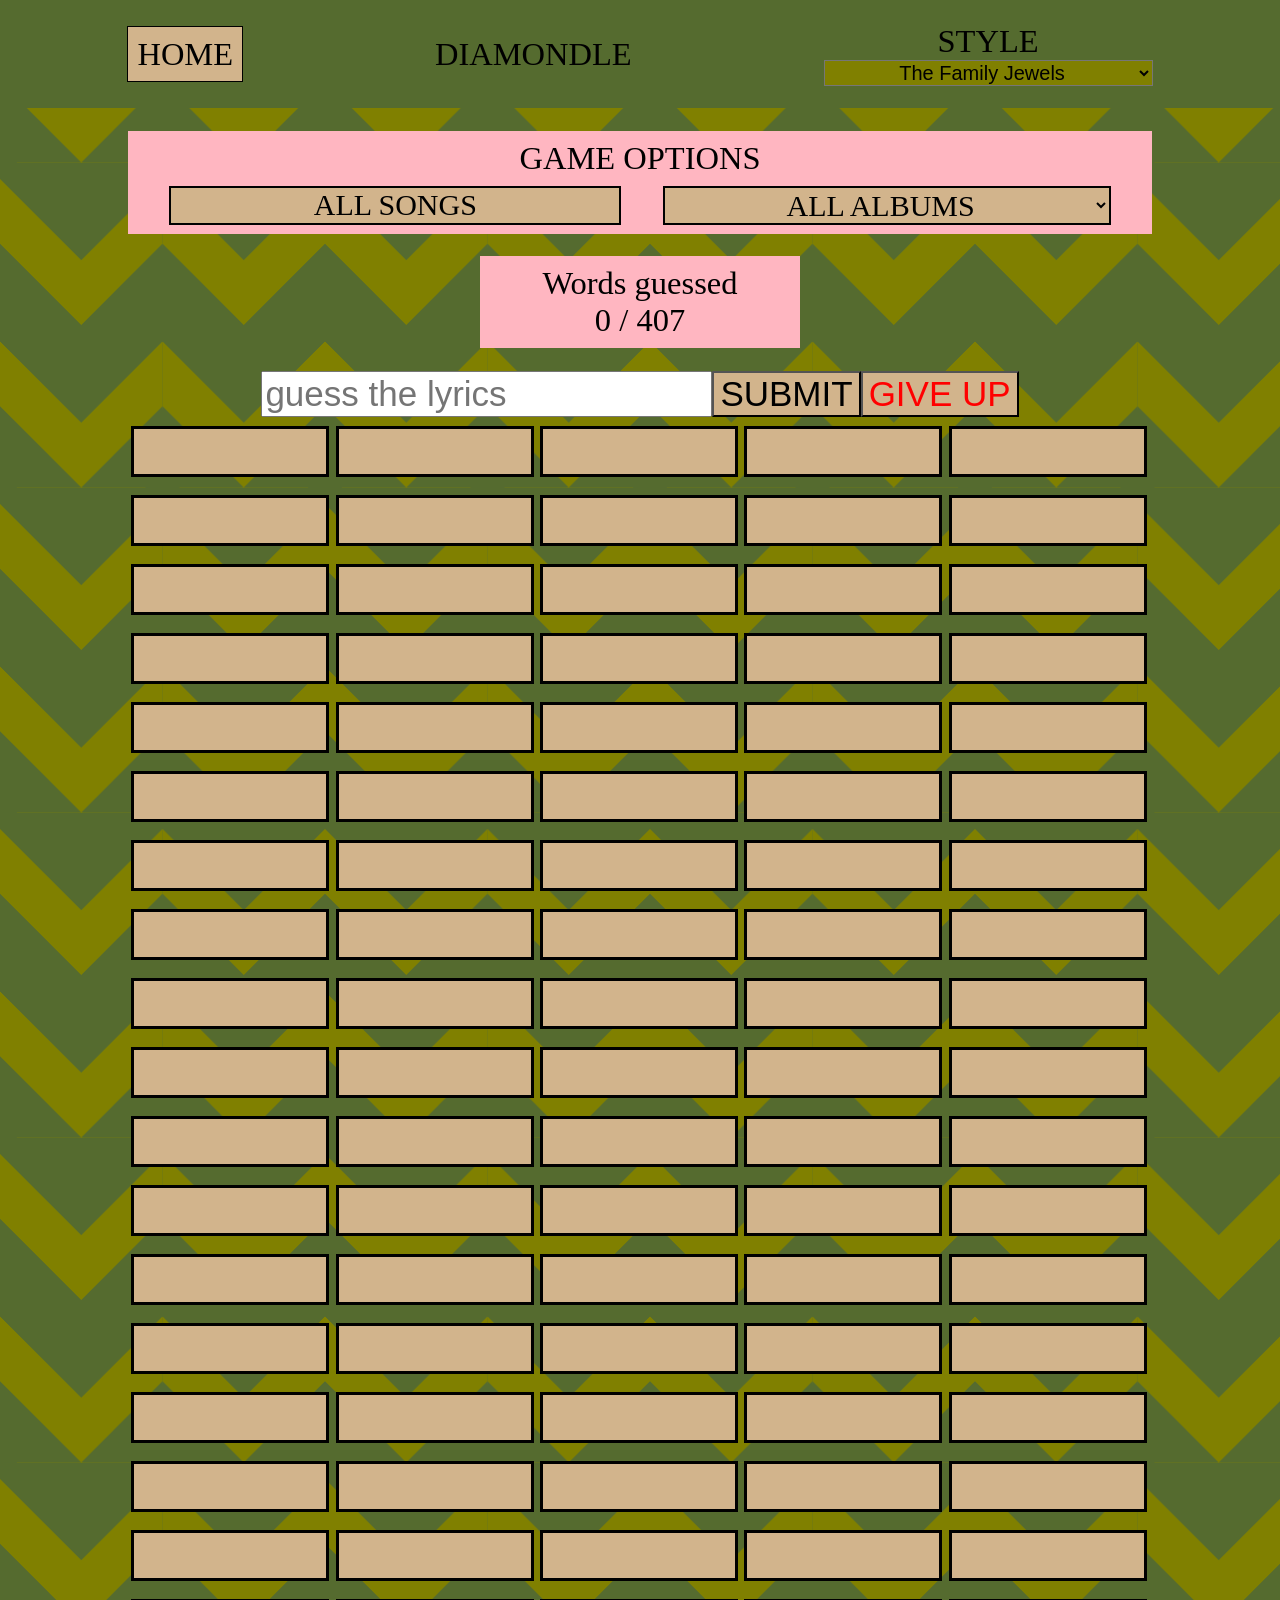
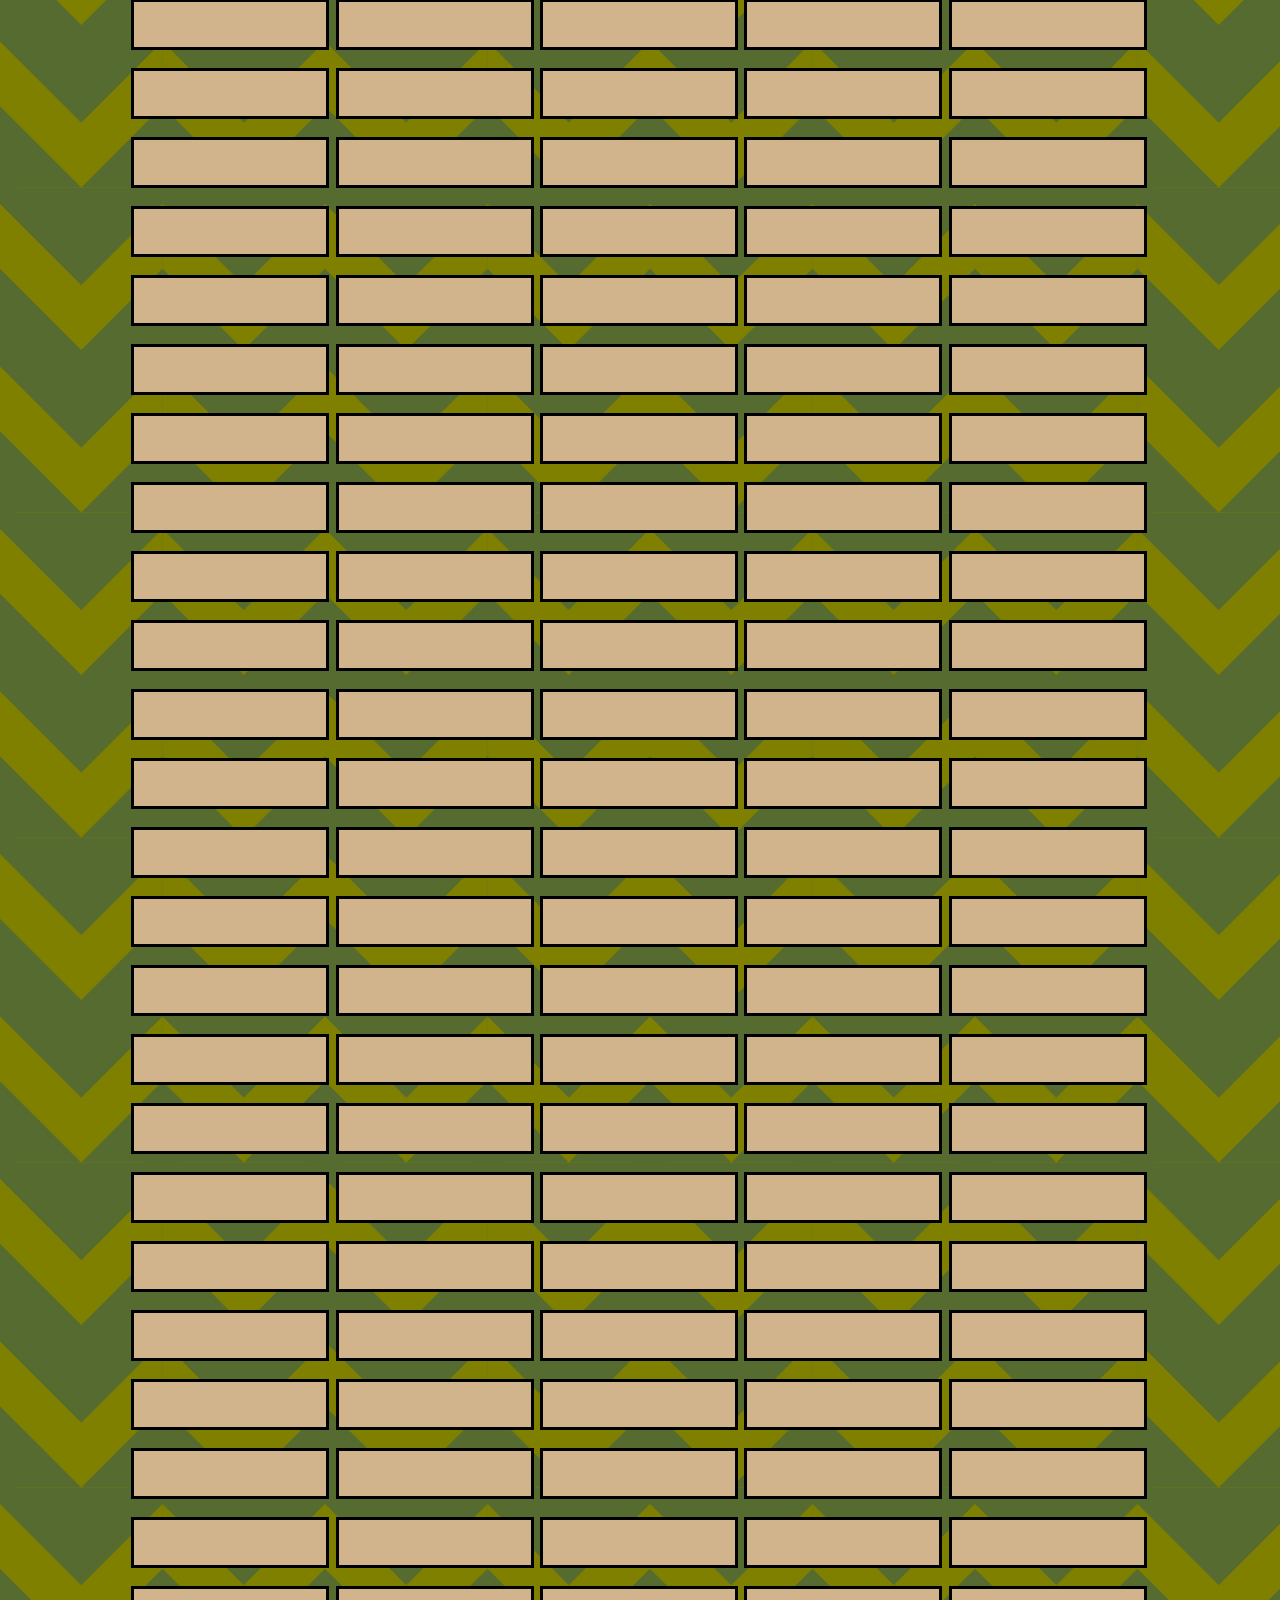
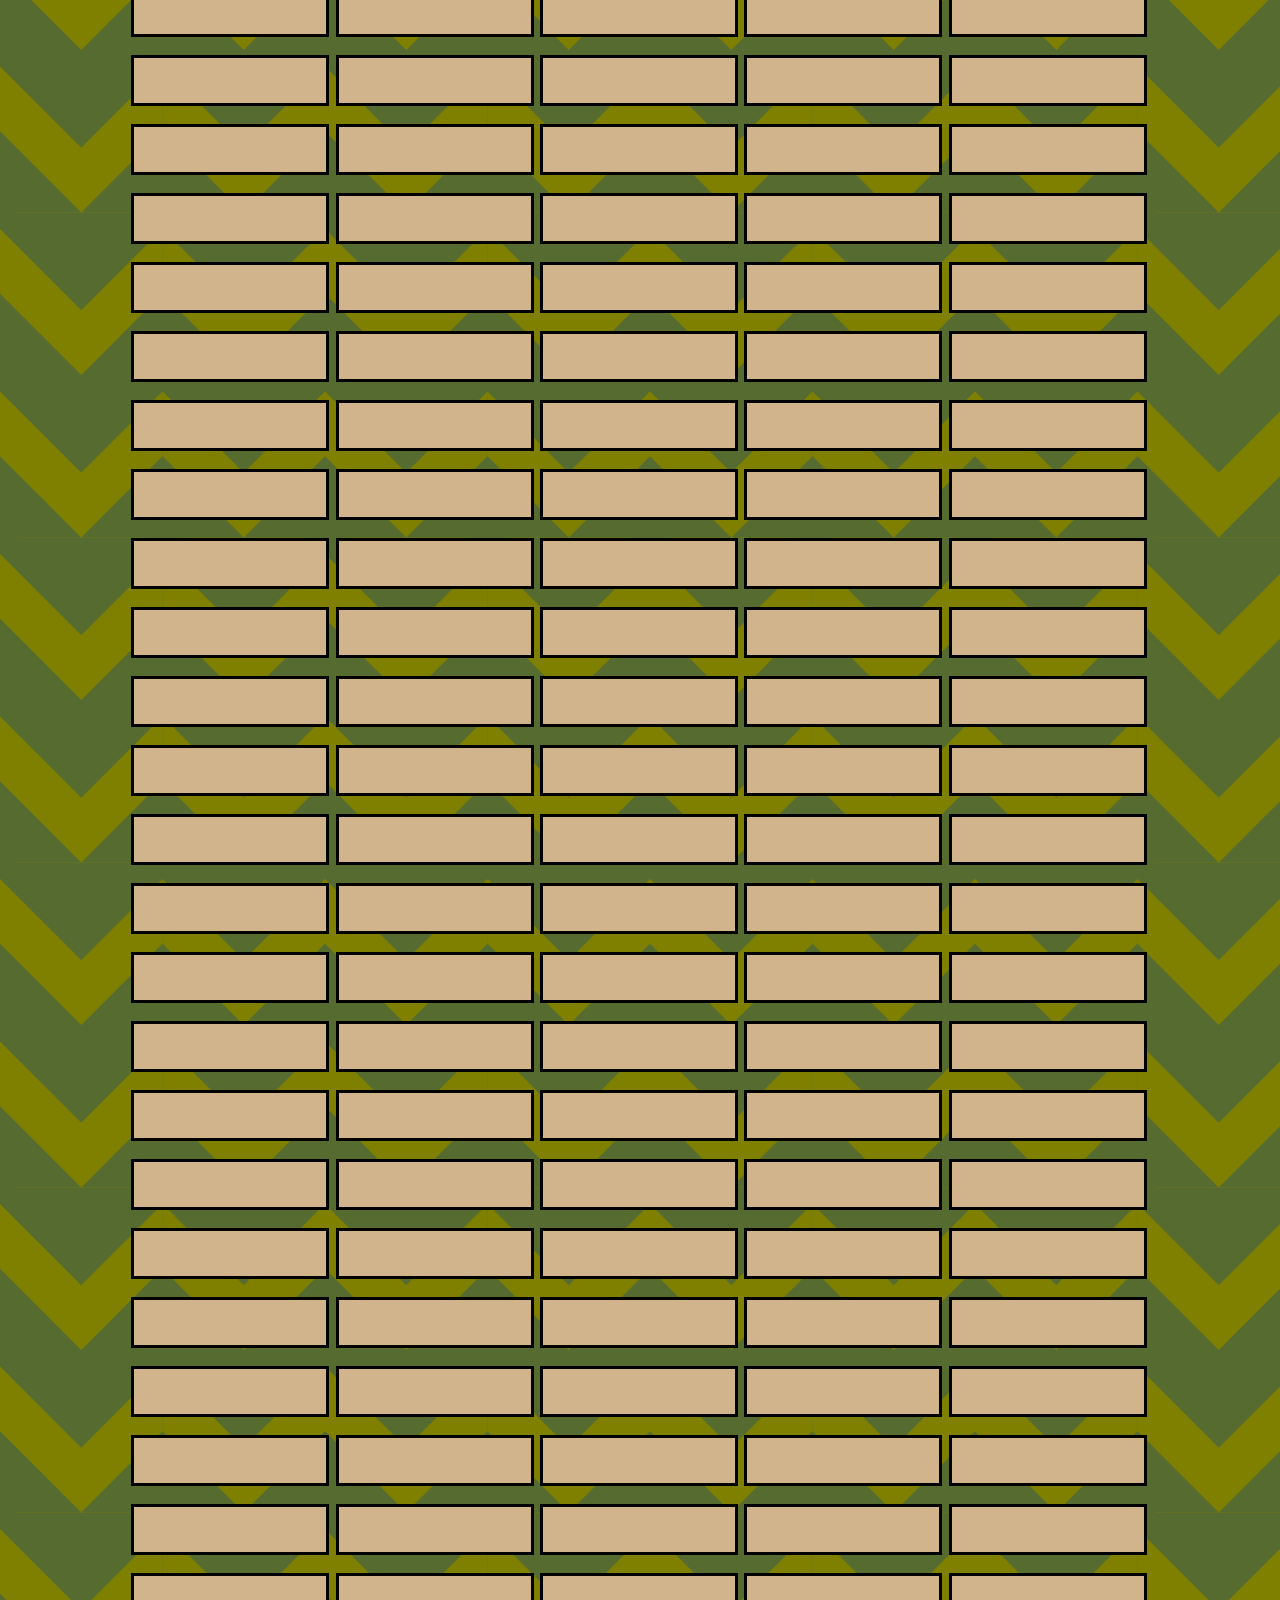
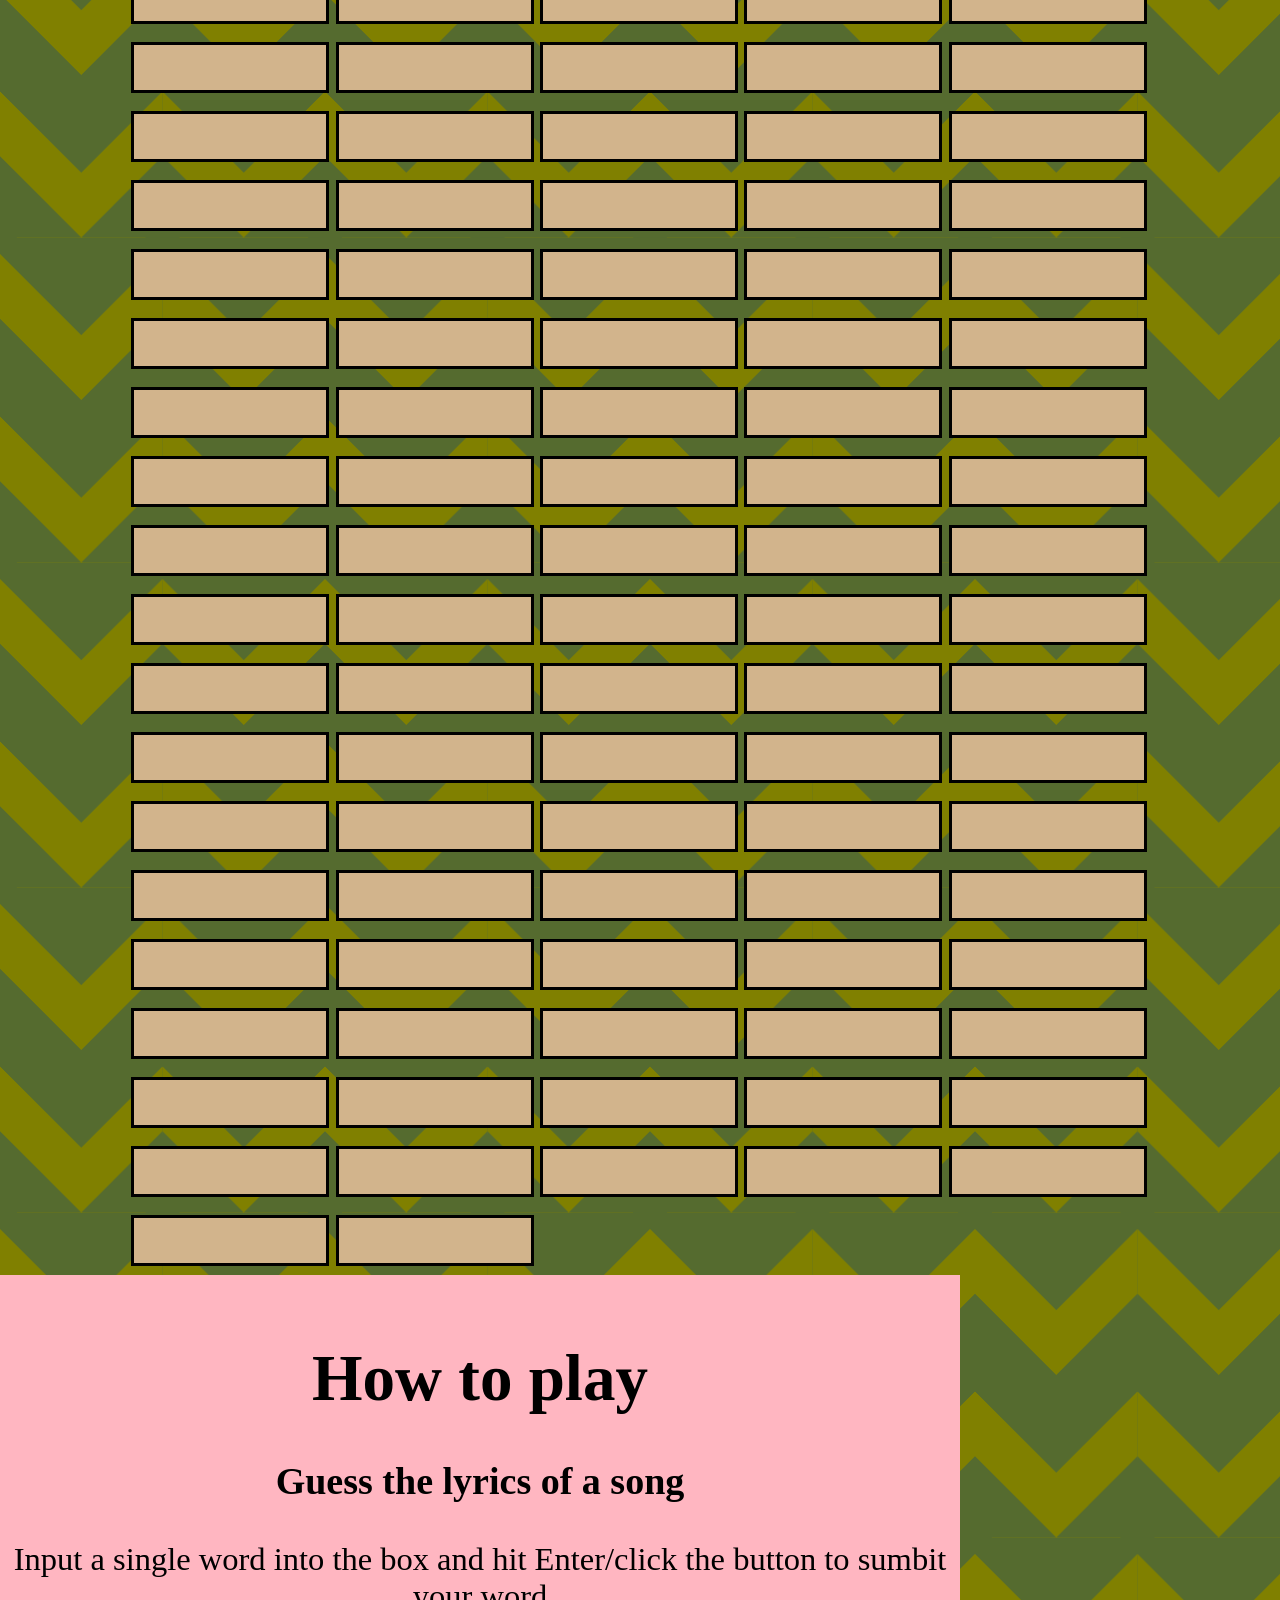
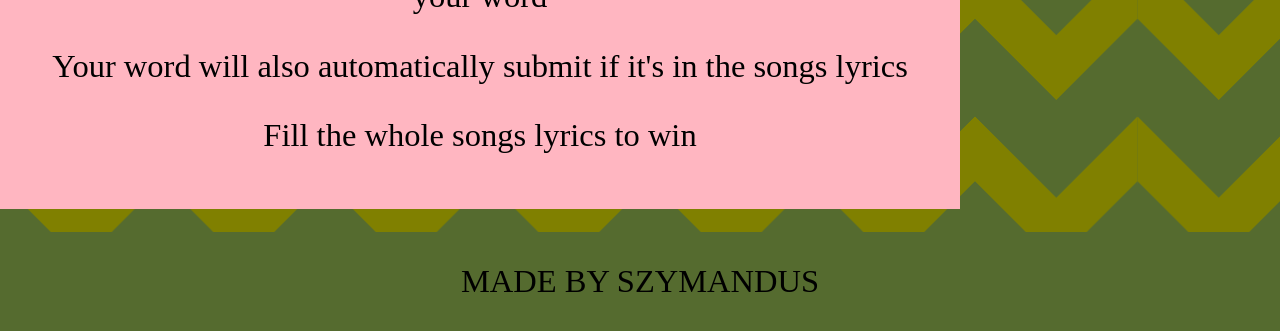
<file: Diamondle/guessthelyrics.html>
<!DOCTYPE html>
<html lang="en">
<head>
    <meta charset="UTF-8">
    <meta name="keywords" content="MARINA, marina diamandis, marina and the diamonds, diamonds, diamondle, connections, wordle, MARINA connections, MARINA wordle">
    <meta name="viewport" content="width=device-width,initial-scale=1.0,minimum-scale=1">
    <meta name="author" content="Szymon Rzeszutek">
    <meta name="description" content="MARINA songs fill the gap game">
    <meta name="viewport" content="width=device-width,initial-scale=1.0">
    <link rel="stylesheet" href="./styles/guessthelyrics.css">
    <link rel="stylesheet" href="./styles/mermaidvssailor.css">
    <link rel="stylesheet" href="./styles/thefamilyjewels.css">
    <link rel="stylesheet" href="./styles/electraheart.css">
    <link rel="stylesheet" href="./styles/froot.css">
    <link rel="stylesheet" href="./styles/lovefear.css">
    <link rel="stylesheet" href="./styles/ancientdreamsinamodernland.css">
    <link rel="stylesheet" href="./styles/princessofpower.css">
    <title>DIAMONDLE</title>
    <link rel="icon" type="image/x-icon" href="./styles/diamondleIcon.png">
    <script src="styleSelect.js"></script>
    <script>
        var maxStreak;
        function pageLoaded(){
            if(getCookie("style") != ""){
                currentStyle = getCookie("style");
                document.getElementById("thefamilyjewelsStyle").id = currentStyle;
                switch(currentStyle){
                    case "mermaidvssailorStyle":{
                        document.getElementById("styleOptions").value = "mvs";
                        break;
                    }
                    case "thefamilyjewelsStyle":{
                        document.getElementById("styleOptions").value = "tfj";
                        break;
                    }
                    case "electraheartStyle":{
                        document.getElementById("styleOptions").value = "eh";
                        break;
                    }
                    case "frootStyle":{
                        document.getElementById("styleOptions").value = "f";
                        break;
                    }
                    case "lovefearStyle":{
                        document.getElementById("styleOptions").value = "lf";
                        break;
                    }
                    case "ancientdreamsinamodernlandStyle":{
                        document.getElementById("styleOptions").value = "adiaml";
                        break;
                    }
                    case "princessofpowerStyle":{
                        document.getElementById("styleOptions").value = "pop";
                        break;
                    }
                }
            }else{
                document.getElementById("styleOptions").value = "tfj";
            }
            document.getElementById("blankInput").addEventListener("keypress", function(event){
                if(event.key == "Enter"){
                    event.preventDefault();
                    submitAnswerButton();
                }
            });
            start();
        }

        class songLyric{
            constructor(text){
                this.text = text;
            }
        }

        const TFJsingles = [new songLyric("Sunday wake up give me a cigarette Last night's love affair is looking vulnerable in my bed Silk sheet blue dawn Colgate tongue warm Won't you quit your crying I can't sleep One minute I'm a little sweetheart And next minute you are an absolute creep We've got obsessions I wanna wipe out all the sad ideas that come to me when I am holding you We've got obsessions All you ever think about are sick ideas involving me involving you Supermarket oh what packet of crackers to pick They're all the same One brand one name But really they're not Look look just choose something quick People are staring Time to go quick and Skin is on fire just choose something something something Pressure overwhelming Next minute I am turning Out of the door facing One week without food A day a day when things things are pretty bad But don't let it make you feel sad The crackers were probably bad luck anyway Can't let your cold heart be free When you act like you've got an OCD We've got obsessions I want to erase every nasty thought that bugs me every day of every week We've got obsessions You never told me what it was that made you strong and what it was that made you weak Ah ah ah Ah ah ah ah ah Ah ah ah ah Ah ah ah ah ah We've got obsessions I wanna erase every nasty thought that bugs me every day of every week We've got obsessions You never told me what it was that made you strong and what it was that made you weak We've got obsessions That made you weak made you weak Made you weak We've got obsessions Made you weak made you weak made you Sunday wake up give me a cigarette Last night's love affair is looking vulnerable again"),
            new songLyric("Cuckoo Ten silver spoons coming after me One life with one dream on repeat I'll escape if I try hard enough Till King of the Jungle calls my bluff Oh Lord I have been told That I must take the unforsaken road There's a fork in the road I'll do as as I am told And I don't know Don't know don't know don't know don't know Who I want to be Cuckoo You say Y E S to everything Will that guarantee you a win Do you think you will be good enough To love others and to be loved Oh Lord Now I can see The cutlery will keep on chasing me There's a fork in the road I'll do as as I am told And I don't know Don't know don't know don't know don't know Who I want to be We are the spoons metaly mean We scooped our way into your dreams To knock the knives out bloody cold And lead you down the unforsaken road There's a fork in the road I'll do as as I am told And I don't know Don't know don't know don't know don't know Who I want to be"),
            new songLyric("American queen is the American dream American queen is the American dream She is a Polish girl in America Tall tan hot blonde called Anya I asked her Why would you wanna be a Hollywood wife Because I don't want to end up living in a dive on Vine A dive on vine Air hostesses doing gossip magazine Crosswords on a flight to JFK Thirty nine years old with a mile-high sheen Trying to stimulate a mind That is slowly starting to decay I itch my skin I jump up and say Lady I know why your thoughts turn grey Hollywood infected your brain You wanted kissing in the rain oh oh Living in a movie scene Puking American dreams oh oh I'm obsessed with the mess that's America oh I'm obsessed with the mess that's America A fat security making plays for me Soon as I touch down in old L.A. He said Oh my god you look just like Shakira No no you're Catherine Zeta Actually my name's Marina Your mind is just like mine All filled up with things benign You're looking for the golden light Hollywood infected your brain You wanted kissing in the rain oh oh I've been living in a movie scene Puking American dreams oh oh I'm obsessed with the mess that's America oh I'm obsessed with the mess that's America American dream is the American queen American queen is the American dream Is the American dream Hollywood infected your brain You wanted kissing in the rain oh oh I've been living in a movie scene Puking American dreams oh oh Hollywood infected your brain You wanted kissing in the rain oh oh I've been living in a movie scene Puking American dreams oh oh I'm obsessed with the mess that's America oh oh I'm obsessed with the mess that's America"),
            new songLyric("You've been acting awful tough lately Smoking a lot of cigarettes lately But inside you're just a little baby It's okay to say you've got a weak spot You don't always have to be on top Better to be hated than love love loved for what you're not You're vulnerable you're vulnerable You are not a robot You're loveable so loveable But you're just troubled Guess what I'm not a robot a robot Guess what I'm not a robot a robot You've been hanging with the unloved kids Who you never really liked and you never trusted But you are so magnetic you pick up all the pins Never committing to anything You don't pick up the phone when it ring ring rings Don't be so pathetic just open up and sing I'm vulnerable I'm vulnerable I am not a robot You're loveable so loveable But you're just troubled Guess what I'm not a robot a robot Guess what I'm not a robot a robot Can you teach me how to feel real Can you turn my power on Well let the drum beat drop Guess what I'm not a robot Guess what I'm not a robot Guess what I'm not a robot a robot Guess what I'm not a robot a robot Guess what I'm not a robot a robot Guess what I'm not a robot a robot"),
            new songLyric("Don't do love don't do friends I'm only after success Don't need a relationship I'll never soften my grip Don't want cash don't want card Want it fast want it hard Don't need money don't need fame I just want to make a change I just wanna change I just wanna change I just wanna change I just wanna change I just wanna change I know exactly what I want and who I want to be I know exactly why I walk and talk like a machine I'm now becoming my own self-fulfilled prophecy Oh Oh no Oh no Oh no Oh One track mind one track heart If I fail I'll fall apart Maybe it is all a test 'Cause I feel like I'm the worst So I always act like I'm the best If you are not very careful Your possessions will possess you TV taught me how to feel Now real life has no appeal It has no appeal it has no appeal It has no appeal it has no appeal It has no appeal I know exactly what I want and who I want to be I know exactly why I walk and talk like a machine I'm now becoming my own self-fulfilled prophecy Oh Oh no Oh no Oh no Oh I know exactly what I want and who I want to be I know exactly why I walk and talk like a machine I'm now becoming my own self-fulfilled prophecy Oh Oh no Oh no Oh no Oh I'm gonna live I'm gonna fly I'm gonna fail I'm gonna die I'm gonna live I'm gonna fly I'm gonna fail gonna die die die die I know exactly what I want and who I want to be I know exactly why I walk and talk like a machine I'm now becoming my own self-fulfilled prophecy Oh Oh no Oh no Oh no oh I know exactly what I want and who I want to be I know exactly why I walk and talk like a machine I'm now becoming my own self-fulfilled prophecy Oh Oh no Oh no Oh no Oh Oh Oh no Oh no Oh no Oh"),
            new songLyric("Lay dagger dead inside a lonely bed Trying to hide the hole inside my head Watching the stars slide down to reach their end 'Cause sleep is not my friend Drinking champagne to forget yesterday 'Cause I remember the way the way the way It ended the day the day the day the day That I walked away away away away Drinking champagne made by the angel Who goes by the name of Glittering Gabriel Drinking champagne made of an angel's Tears and pain but I feel celestial Elderly stars slide down the morning sky Slipping away to find a place to die I wonder when the night will reach its end 'Cause sleep is not my friend Drinking champagne meant for a wedding Toast to the bride a fairytale ending Drinking champagne a bottle to myself Savour the taste of fabricated wealth Drinking champagne made by the angel Who goes by the name of Glittering Gabriel Drinking champagne made of an angel's Tears and pain but I feel celestial Celestial celestial celestial Drinking champagne made by the angel Who goes by the name of Glittering Gabriel Drinking champagne made of an angel's Tears and pain but I feel celestial Drinking champagne made by the angel Who goes by the name of Glittering Gabriel Drinking champagne made of an angel's Tears and pain but I feel celestial"),
        ];

        const EHsingles = [new songLyric("Primadonna girl yeah All I ever wanted was the world I can't help that I need it all The primadonna life the rise and fall You say that I'm kinda difficult But it's always someone else's fault Got you wrapped around my finger babe You can count on me to misbehave Primadonna girl Would you do anything for me Buy a big diamond ring for me Would you get down on your knees for me Pop that pretty question right now baby Beauty queen on a silver screen Living life like I'm in a dream I know I've got a big ego I really don't know why it's such a big deal though And I'm sad to the core core core Every day is a chore chore chore When you give I want more more more I wanna be adored 'Cause I'm a Primadonna girl yeah All I ever wanted was the world I can't help that I need it all The primadonna life the rise and fall You say that I'm kinda difficult But it's always someone else's fault Got you wrapped around my finger babe You can count on me to misbehave Primadonna girl Fill the void up with celluloid Take a picture I'm with the boys Get what I want 'cause I ask for it Not because I'm really that deserving of it Living life like I'm in a play In the limelight I want to stay I know I've got a big ego I really don't know why it's such a big deal though Going up going down down down Anything for the crown crown crown When the lights dimming down down down I spin around 'Cause I'm a Primadonna girl yeah All I ever wanted was the world I can't help that I need it all The primadonna life the rise and fall You say that I'm kinda difficult But it's always someone else's fault Got you wrapped around my finger babe You can count on me to misbehave Primadonna girl yeah All I ever wanted was the world I can't help that I need it all The primadonna life the rise and fall You say that I'm kinda difficult But it's always someone else's fault Got you wrapped around my finger babe You can count on me to misbehave Primadonna girl"),
            new songLyric("Power and control Give a little get a lot That's just how you are with love Give a little get a lot Yeah you may be good looking But you're not a piece of art Power and control I'm gonna make you fall Power and control I'm gonna make you fall Women and men we are the same But love will always be a game We give and take a little more Eternal game of tug and war Think you're funny think you're smart Think you're gonna break my heart Think you're funny think you're smart Yeah you may be good looking But you're not a piece of art Power and control I'm gonna make you fall Power and control I'm gonna make you fall Women and men we are the same But love will always be a game A human vulnerability Doesn't mean that I am weak That I am weak I am weak I am weak I am weak weak weak weak weak weak Power and control I'm gonna make you fall Power and control I'm gonna make you fall Women and men we are the same But love will always be a game We give and take a little more Eternal game of tug and war Power and control I'm gonna make you fall Power and control I'm gonna make you fall I'm gonna make you fall We give and take a little more 'Cause all my life I've been controlled You can't have peace without a war Without a war without a war"),
            new songLyric("Rule number one is that you gotta have fun But baby when you're done You gotta be the first to run Rule number two just don't get attached to Somebody you could lose So le let me tell you This is how to be a heartbreaker Boys they like a little danger We'll get 'em fallin' for a stranger a player Singin' I lo lo love you How to be a heartbreaker Boys they like the look of danger We'll get 'em fallin' for a stranger a player Singin' I lo lo love you at least I think I do 'Cause I lo lo lo love you Rule number three wear your heart on your cheek But never on your sleeve Unless you wanna taste defeat Rule number four gotta be lookin' pure Kiss him goodbye at the door And leave him wantin' more more This is how to be a heartbreaker Boys they like a little danger We'll get 'em fallin' for a stranger a player Singin' I lo lo love you How to be a heartbreaker Boys they like the look of danger We'll get 'em fallin' for a stranger a player Singin' I lo lo love you at least I think I do 'Cause I lo lo lo love you Girls we do whatever it will take 'Cause girls don't want we don't want our hearts to break In two so it's better to be fake Can't risk losin' in love again babe This is how to be a heartbreaker Boys they like a little danger We'll get 'em fallin' for a stranger a player Singin' I lo lo love you How to be a heartbreaker Boys they like the look of danger We'll get 'em fallin' for a stranger a player Singin' I lo lo love you 'Cause I lo lo lo love you at least I think I do"),
        ];

        const Fsingles = [new songLyric("Couldn't relax couldn't sit back And let the sunlight in my lap I sang a hymn to bring me peace And then it came a melody It felt so sweet it felt so strong It made me feel like I belonged And all the sadness inside me Melted away like I was free I found what I'd been looking for in myself Found a life worth living for someone else Never thought that I could be I could be Happy happy Don't go out much at all I've never been the type to call I realise to be happy Maybe I need a little company So now you know you know it all That I've been desperately alone I haven't found the one for me But I believe in divinity I found what I'd been looking for in myself Found a life worth living for someone else Never thought that I could be I could be Happy happy I believe in possibility I believe someone's watching over me And finally I have found a way to be Happy happy From the concrete to the coast I was looking for a holy ghost Like the land joining the sea Happiness it followed me I believe in possibility I believe  someone's watching over me And finally I have found a way to be Happy happy happy"),
            new songLyric("Froot Juice I've seen seasons come and go From winter sun to summer snow This ain't my first time at the rodeo Nature ain't a fruit machine She's gotta keep her credits clean Good things come to those who wait But I ain't in a patient phase It's summer time and I hang on the vine They're gonna make me into sweet red wine Hanging around like a fruit on a tree Waiting to be picked come on cut me free Come on fill your cup up Looking for some good luck Good luck good luck to you Hanging like a fruit Ready to be juiced Juiced juiced Living la dolce vita Life couldn't get much sweeter Don't you give me a reason That it's not the right season Babe I love you a lot I'll give you all I've got Yeah you know that it's true I've been saving all my summers for you I've been saving all my summers for you Like froot Like froot Baby I am plump and ripe I'm pinker than shepherd's delight Sweet like honeysuckle late at night Leave it too long I'll go rot Like an apple you forgot Birds and worms will come for me The cycle of life is complete I'm your carnal flower I'm your bloody rose Pick my petals off and make my heart explode I'm your deadly nightshade I'm your cherry tree You're my one true love I'm your destiny Come on fill your cup up Looking for some good luck Good luck good luck to you Autumn I'll be gone Birds will sing their mourning song Song Living la dolce vita Life couldn't get much sweeter Don't you give me a reason That it's not the right season Babe I love you a lot I'll give you all I've got Yeah you know that it's true I've been saving all my summers for you I've been saving all my summers for you Like froot Like froot Oh my body is ready Yeah it's ready Yeah it's ready For your love Oh my branches are heavy Yeah they're heavy Yeah they're heavy Living la dolce vita Life couldn't get much sweeter Don't you give me a reason That it's not the right season Babe I love you a lot I'll give you all I've got Yeah you know that it's true I've been saving all my summers for you I've been saving all my summers for you Like froot Living la dolce vita Like froot I'm in love Living la dolce vita I'm in love I'm in love"),
            new songLyric("I know that I can't have it all But without you I am afraid I'll fall I know I'm playing with your heart And I could treat you better but I'm not that smart When it comes to love you're an easy fight A flower in a gun a bird in flight It isn't fair and it isn't right To lead you on like it's all alright I played with your heart And I could treat you better but I'm not that smart You still mean everything to me to me But I want to be free I'll ruin yeah I'll ruin you I've been doing things I shouldn't do Yeah uh huh ooh I'm a ruin Yeah uh huh ooh I'm a ruin It's difficult to move on when nothing was right and nothing's wrong You still can't look me in the eye 'Cause you've been bitten once and now you're twice as shy I've had my share of beautiful men But I'm still young and I want to love again It's difficult to say goodbye And easier to live a lover's lie And I've tried to say Babe I'm gonna ruin you if you let me stay You still mean everything to me to me But I wanna be free I'll ruin yeah I'll ruin you I've been doing things I shouldn't do Yeah uh huh ooh I'm a ruin Yeah uh huh ooh I'm a ruin It doesn't feel right and it doesn't feel fair When I'm planning to move on and you're still standing there Don't wanna keep a secret but I don't know how to keep it fair yeah I'll ruin yeah I'll ruin you I've been doing things I shouldn't do But I don't wanna say goodbye goodbye But baby I don't wanna lie To lie to lie to you I'm a ruin Yeah uh huh ooh I'm a ruin Yeah uh huh ooh I'm a ruin"),
            new songLyric("We've broken up and now I regret it I said goodbye when I shouldn't have said it I even cried but I never meant it And I don't know why but I can't forget it forget it Gimme love gimme dreams gimme a good self-esteem Gimme good and pure what you waiting for Gimme everything all your heart can bring Something good and true I don't wanna feel blue anymore blue I don't wanna feel blue anymore Blue Gimme gimme Gimme one more night One last goodbye Let's do it one last time Let's do it one last time One more time No I don't love you no I don't care I just wanna be held when I'm scared And all I want is one night with you Just 'cause I'm selfish I know it's true Gimme love gimme dreams gimme a good self-esteem Gimme good and pure what you waiting for Gimme everything all your heart can bring Something good and true I don't wanna feel blue anymore blue I don't wanna feel blue anymore Blue Gimme gimme Gimme one more night One last goodbye Let's do it one last time Let's do it one last time One more time I'm sick of looking after you I need a man to hold on to I'm bored of everything we do But I just keep coming back to you I'm sick of looking after you I need a man to hold on to I'm bored of everything we do But I just keep coming back to you For one more night One more night One last goodbye Last goodbye Let's do it one last time One last time Let's do it one last time One more time Gimme love gimme dreams Gimme a good self-esteem Gimme good and pure what you waiting for Gimme everything all your heart can bring Something good and true I don't wanna feel blue anymore blue I don't wanna feel blue anymore Blue Gimme gimme Gimme anything but blue blue blue royal blue I just wanna know who I'm looking for Blue"),
            new songLyric("Sometimes I think I'm not that strong But there's a force that carries me on Sick of my small heart made of steel Sick of the wounds that never heal Never heal 'Cause I have lived my life in debt I've spent my days in deep regret Yeah I've been living in the red Oh 'cause I can't forgive and I can't forget forget Forget forget Forget forget Ain't no time for regret Yeah it's time to forget Ever since I can remember Life was like a tipping scale Like an abacus I played with Counting every win and fail Win and fail 'Cause I have lived my life in debt I've spent my days in deep regret Yeah I've been living in the red But I wanna forgive and forget Forget forget Forget forget Ain't no time for regret Yeah it's time To be letting go Oh baby you know What I'm talking about Got nothing to lose and nothing to prove Oh baby I'm bowing out Out I'm bowing out Yeah I've been dancing with the Devil I love that he pretends to care If I'll ever get to Heaven When a million dollars gets you there Oh all the time that I have wasted Chasing rabbits down a hole When I was born to be the tortoise I was born to walk alone Forget about it Forget about it Forget about it Forget forget Forget forget Ain't no time for regret I'm gonna leave the past behind I've had enough I'm breaking free No pressing stop erase rewind That chain of thought that followed me I've put my money where my mouth is For the first time in my life I've made mistakes but I believe that Everything was worth the fight 'Cause in the end the road is long But only 'cause it makes you strong It's filled with peaks and twists and turns Sometimes you have to learn to forget about it"),
        ];

        const LFsingles = [new songLyric("I envy the birds high up in the trees They live out their lives so purposefully I envy the spiders the squirrels and seeds They all find their way automatically But in this handmade Heaven I come alive Bluebirds forever Colour the sky In this handmade Heaven We forget the time 'Cause birds of a feather fly together I carry along a feel of unease I want to belong Like the birds in the trees I sit on my own look over the town The skyscrapers glow like they'll never fall down But in this handmade Heaven it's paradise Bluebirds forever Colour the sky In this handmade Heaven We forget the time 'Cause birds of a feather fly together In this handmade Heaven I come alive Bluebirds forever Colour the sky In this handmade Heaven handmade Heaven handmade Heaven handmade Heaven And I can no longer ignore The ivy growing tall This life don't suit me anymore The writing's on the wall In this handmade Heaven I come alive Blue birds forever Colour the sky In this handmade Heaven handmade Heaven Handmade Heaven handmade Heaven Bluebirds forever Birds of a feather Bluebirds forever Fly together Bluebirds forever In this strange strange weather Bluebirds forever In this handmade Heaven In this handmade Heaven in this handmade Heaven In this handmade Heaven in this handmade Heaven"),
            new songLyric("Before I met you I pushed them all away Soon as I kissed you I wanted you to stay What I like about you is you know who you are What you like about me is I know what I'm not And I I know that you never sleep oh So impossible to dream when you're far away from me Oh I I'm all you could ever need oh So impossible to breathe I love the way I love the way we worked so hard Yeah we've come so far Baby look at me you're my superstar When I'm afraid when the world's gone dark Come and save my day you're my superstar Oh oh oh oh oh oh Oh oh oh oh oh Oh oh oh oh oh oh Superstar superstar Oh oh oh oh oh oh Oh oh oh oh oh Oh oh oh oh oh oh Superstar superstar You never judge me for any of my fears Never turn your back always keep my body near All of the days that we spend apart My love is a planet revolving your heart And I I know that you never sleep oh So impossible to dream when you're far away from me Oh I I'm all you could ever need oh So impossible to breathe I love the way I love the way we worked so hard Yeah we've come so far Baby look at me you're my superstar When I'm afraid when the world's gone dark Come and save my day you're my superstar Oh oh oh oh oh oh Oh oh oh oh oh Oh oh oh oh oh oh Superstar superstar Oh oh oh oh oh oh Oh oh oh oh oh Oh oh oh oh oh oh Superstar superstar We'll stick together make it through the storm You and I Whoever said we couldn't have it all I love the way we worked so hard Yeah we've come so far Baby look at me you're my superstar When I'm afraid when the world's gone dark Come and save my day you're my superstar Oh oh oh oh oh oh Oh oh oh oh oh Oh oh oh oh oh oh Superstar superstar Oh oh oh oh oh oh Oh oh oh oh oh Oh oh oh oh oh oh Superstar superstar"),
            new songLyric("Orange Orange Orange Orange I can see the flowers and the greenery I take a breath of air I feel free Spent so long was busy chasing happiness When all I needed was a little peace Try to get back to what we need Oh yeah yeah yeah Living like we're supposed to be Flowers in my hair I belong by the sea Where we used to be sitting by the orange trees Summer in the air bodies in the heat Just you and me sitting by the orange trees Orange Orange Orange Orange So far away from neon lights and city streets This is where I used to dream Been around the world but I could never replicate The feeling that I get beneath my feet Try to get back to what we need Oh yeah yeah yeah Living like we're supposed to be Flowers in my hair I belong by the sea Where we used to be sitting by the orange trees Summer in the air bodies in the heat Just you and me sitting by the orange trees Orange Orange Orange Orange Watch the sun go down into the sea Wrap your love around me Life is beautiful and now you see This is how it feels to be free Flowers in my hair I belong by the sea Where we used to be sitting by the orange trees Summer in the air bodies in the heat Just you and me sitting by the orange trees Orange Orange Orange Orange Orange Orange Orange Orange"),
        ];

        const ADIAMLsingles = [new songLyric("Our ancestors had to fight to survive Just so we could have a chance of a life We're not here so we can blow it all We could bear witness to the rise and the fall Ancient dreams in a modern land I'm trying to get back as fast I can Back to a time before I had form Back to a time before I was born You don't have to be like everybody else You don't have to fit into the norm You are not here to conform I am here to take a look inside myself Recognise that I could be the eye The eye of the storm I am not my body not my mind or my brain Not my thoughts or feelings I am not my DNA I am the observer I'm a witness of life I live in the space between the stars and the sky What's your purpose Why were you put on Earth You could be lost but you belong to the world We're now living in a seminal age The walls are being broken and we're ready for change Ancient dreams in a modern land I'm trying to get back as fast I can Back to a time before I had form Back to a time before I was born You don't have to be like everybody else You don't have to fit into the norm You are not here to conform I am here to take a look inside myself Recognise that I could be the eye The eye of the storm I am not my body not my mind or my brain Not my thoughts or feelings I am not my DNA I am the observer I'm a witness of life I live in the space between the stars and the sky From the heart of Malaysia To the dark Himalayas From the day you were born You are not here to conform You don't have to be like everybody else You don't have to fit into the norm You are not here to conform I am here to take a look inside myself Recognise that I could be the eye The eye of the storm I am not my body not my mind or my brain Not my thoughts or feelings I am not my DNA I am the observer I'm a witness of life I live in the space between the stars and the sky"),
            new songLyric("Whatever you give life you will get back Why be a wallflower when you can be a Venus fly trap I never quite fit in to that Hollywood thing I didn't play that game for the money or the fame I did it my way baby Nothing in this world could change me Don't underestimate me 'cause one day you're gonna see You're in a losing battle babe you'll never stop me being me I got the beauty got the brains got the power hold the reigns I should be motherfuckin' crazy Nothing in this world could change me I sacrificed it all for a life to call mine All the love and security to be myself oh I I know that money ain't important And it don't mean you're the best But I earned it all myself and I'm a millionairess I did it my way baby Nothing in this world could change me Don't underestimate me 'cause one day you're gonna see You're in a losing battle babe you'll never stop me being me I got the beauty got the brains got the power hold the reigns I should be motherfuckin' crazy Nothing in this world could change me They'll shame you blame you pretend to even hate you Take away your rights pacify you with their lies Whatever you give life you are gonna get back Why be a wallflower when you can be a Venus fly trap Don't underestimate me 'cause one day you're gonna see You're in a losing battle babe you'll never stop me being me 'Cause whatever you give life you're gonna get back Why be a wallflower when you can be a Venus fly trap Nothing in this world ooh Nothing in this world could change me Me"),
            new songLyric("Cheeks are rosy like a Boucher cherub I'm a strawberry soda raise my lashes to Heaven Stars in my hair running like a waterfall Clouds in the whites of our eyes we saw it all Burnt me at the stake you thought I was a witch Centuries ago now you just call me a bitch Mother Nature's dying Nobody's keeping score I don't wanna live in a man's world anymore I don't wanna live in a man's world anymore Anymore Marilyn's bungalow it's number seven In the pink palace where men made her legend Owned by a sheik who killed thousands of gay men I guess that's why he bought the campest hotel in LA then Mother Nature's dying Nobody's keeping score I don't wanna live in a man's world anymore I don't wanna live in a man's world anymore If you have a mother daughter or a friend Maybe it is time time you comprehend The world that you live in ain't the same one as them So don't punish me for not being a man Spring appears when the time is right Women are violets coming to light Don't underestimate the making of life The planet has a funny way of stopping a fight Mother Nature's dying Nobody's keeping score I don't wanna live in a man's world anymore I don't wanna live in a man's world anymore If you have a mother daughter or a friend Maybe it is time time you comprehend The world that you live in ain't the same one as them So don't punish me 'cause I'm not a man So don't punish me 'cause I'm not a man 'Cause I'm not a man"), 
            new songLyric("All my friends are witches and we live in Hollywood Mystical bitches makin' our own sisterhood Whilst society is fallin' we are quietly reformin' Protectin' the planet healin' our own damage Quarantined all alone Mother Nature's on the phone What have you been doin' Don't forget I am your home Virus come fires burn until human beings learn From every disaster you are not my master Need to purge the poison show us our humanity All the bad and good racism and misogyny Nothing's hidden anymore capitalism made us poor God forgive America for every single war Need to purge the poison from our system Until human beings listen Tell me who'd you think you are It's your own decision But your home is now your prison You forgot that without me you won't go far Need to purge the poison from our system Until human beings listen Tell me who'd you think you are 2007 when size zero was the rage Britney shaved her head and all we did was call her crazed Harvey Weinstein gone to jail Me Too went on to unveil Truth and all its glory the ending of a story It's a New World Order everything just falls away Our life as we knew it now belongs to yesterday Inside all the love and hate we can now regenerate Stop how we'd been livin' every single day Need to purge the poison from our system Until human beings listen Tell me who'd you think you are It's your own decision But your home is now your prison You forgot that without me you won't go far Need to purge the poison from our system Until human beings listen Tell me who'd you think you are I just want a world where I can see the feminine We only make up one quarter of the government Like an angel gone to Hell cast the moon under our spell Ownin' female power takin' back what's ours Earth is like a white rose quiet cloud of petals cold A place so corrupt where angel flesh and blood is sold The feminine is born as new studded with a diamond dew Saw the dawn was comin' everybody knew Need to purge the poison from our system Until human beings listen Tell me who'd you think you are It's your own decision But your home is now your prison You forgot that without me you won't go far Need to purge the poison from our system Until human beings listen Tell me who'd you think you are It's your own decision But your home is now your prison You forgot that without me you won't go far"),
        ];

        const POPsingles = [new songLyric("Sometimes people gonna let you down Not everybody's meant to stick around I feel the pain and you feel it too But I won't let nobody treat me like you do I've had enough of being on my own All these people I don't know I guess I'll make it on my own So I'm saying Goodbye goodbye Watch me grow from afar As I turn into a butterfly Now I'm leaving you behind behind Yeah I'm a butterfly You just never see my energy I'm already high floating on a breeze Butterfly Fly high Yeah I'm a butterfly You just never see me spread my wings I'm already high Watch my life go bling bling Now I've become a butterfly I just fly high No longer a baby yeah I've been around I can see how people like to move in this town Trust no bitch even people that you love I can flip a switch quicker than a blade does So I'm saying Goodbye goodbye Watch me shine like a star Like a star in the sky Now I'm leaving you behind behind Yeah I'm a butterfly You just never see my energy I'm already high floating on a breeze Butterfly Fly high Yeah I'm a butterfly You just never see me spread my wings I'm already high Watch my life go bling bling So I've become a butterfly I just fly high Red gold orange blue White green violet too Too bad you'll never see The colours inside me To become a butterfly Parts of me had to die Spread my wings in the golden light And I fly And I fly Yeah I'm a butterfly You just never see my energy I'm already high floating on a breeze Butterfly Fly high Yeah I'm a butterfly You just never see me spread my wings I'm already high Watch my life go bling bling Now I've become a butterfly I just fly high So I fly I fly I fly Into the The light The light I'm gonna fly I'm gonna fly like you've never seen Thought that you did but you don't know me Too bad you'll never see The colours inside me Too bad you'll never see The colours inside me"),
            new songLyric("Ah I'm a star I'm a star I'm a star I'll be shining wherever you are I'm a star I'm a star I'm a star You're so close to me but I'm so far It's the power when I'm walking On the streets sweet talking Push up bra in my diamonds Gift from my ex-husband Cuntissimo Oh baby it's a way of life Cuntissimo Don't let nobody dull my shine Cuntissimo This ain't no Bonnie and Clyde Uhuh uhuh But you can be my Thelma on the side They say that I should settle down but I don't wanna I don't wanna wanna wanna Cuntissimo Salma Hayek in the sun Cuntissimo Louise and Thelma on the run Cuntissimo Your ex is hitting you up But you no longer give a fuck Cuntissimo Leaving that loser on read Cuntissimo Don't let him back in your bed Cuntissimo Cause your energy's precious Not your fault he fell in love Ah yeah I'm sweet and I'm icy and strange Indecisive obsessive I crave A glass of ice cold champagne Smoke a Vogue out in the rain Yeah we go to Lake Como And we take over a chateau I be living in a kaftan Do people still say YOLO Cuntissimo Oh baby it's a way of life Cuntissimo Don't let nobody dull my shine Cuntissimo This ain't no Bonnie and Clyde Uhuh uhuh But you can be my Thelma on the side They say that I should settle down but I don't wanna I don't wanna wanna wanna Woo Cuntissimo Salma Hayek in the sun Cuntissimo Louise and Thelma on the run Cuntissimo Your ex is hitting you up But you no longer give a fuck Cuntissimo Leaving that loser on read Cuntissimo Don't let him back in your bed Cuntissimo Cause your energy's precious Not your fault he fell in love I live the American life So I do it my way yeah I do what I like I live the Italian Dream And it set me free so let's celebrate tonight Salma Hayek in the sun Louise and Thelma on the run Your ex is hitting you up But you no longer give a fuck Cuntissimo Leaving that loser on read Сuntissimo Don't let him back in your bed Cuntissimo Cause your energy's precious Not your fault he fell in love"),
            new songLyric("I'm gonna fall in love tonight I've got my bow and arrow My heart shaped eyes are burning bright I've got you in my sight You're looking at my wings and by the look in your eyes You've got an appetite My love is ready to take flight So dance into the light Shoot you down with an arrow like doom doom doom Your heart beat faster like boom boom boom 'Cause you know you want me and you cannot resist Yeah I'm looking for a lover and you're top of my list Cupid you're so stupid Trying to resist my kiss But you know I'll never miss Baby you just need to relax Don't panic when it hits Shoot my arrow right into your back La la la la la la La la la la la la I wanna show you how to trust Want you to see what love is I wanna show you happiness So you don't have to fear it Shoot you down with an arrow like doom doom doom Your heart beat faster like boom boom boom 'Cause you know you want me and you cannot resist Yeah I'm looking for a lover and you're top of my list Cupid you're so stupid Trying to resist my kiss But you know I'll never miss Baby you just need to relax Don't panic when it hits Shoot my arrow right into your back La la la la la la You've fallen before and it hurt One too many lessons learnt But I can see your heart it burns When's it gonna be your turn Cupid you're so stupid Trying to resist my kiss But you know I'll never miss Baby you just need to relax Don't panic when it hits Shoot my arrow right into your back La la la la la la"),
            new songLyric("They're all going to Y2K We're going to the 70s Silver stars upon my face Leather boots upon my knees Sorry I'm a little late I've been spinnin' round and round Welcome to the golden age Everything is peachy now Is it something you like La la la la you like Is it something you like Is it something you like La la la la you like Gonna tell you tonight Night night night 'Cause I love you And I know that you love me too I want you And I know that you want me too I love you I've been waiting to make you mine I want to be holding you tonight Where are all the parties now I wanna make my way 'round town Pink and purple blue and gold Glitter catsuits vintage coats Get on stage take a bow Marry me let's make a vow Gin martinis smokin' Vogues Let's make a party of our own Is it something you like La la la la you like Is it something you like Is it something you like La la la la you like Gonna tell you tonight Night night night 'Cause I love you And I know that you love me too I want you And I know that you want me too I love you I've been waiting to make you mine I want to be holding you tonight Tonight tonight I wanna be holding you tonight Tonight tonight I wanna be holding you tonight They're all going to Y2K We're going to the 70s Silver stars upon my face Leather boots upon my knees There's nothing to complicate I can see you're into me Call it love or call it fate I wanna feel your body heat I love you And I know that you love me too I want you And I know that you want me too I love you I've been waiting to make you mine I want to be holding you tonight Tonight tonight I wanna be holding you tonight Tonight tonight I wanna be holding you tonight")
        ];

        const songLyricsSingles = new Array().concat(TFJsingles, EHsingles, Fsingles, LFsingles, ADIAMLsingles, POPsingles);

        const TFJnonsingles = [new songLyric("I was pulling out my hair the day I cut the deal Chemically calm Was I meant to feel happy That my life was just about to change One life pretending to be The cat who got the cream Oh everybody said Marina is a dreamer People like to tell you What you're gonna be It's not my problem if you don't see what I see And I do not give a damn if you don't believe It's my problem it's my problem That I never am happy It's my problem it's my problem On how fast I will succeed Are you satisfied with an average life Do I need to lie to make my way in life High achiever don't you see Baby nothing comes for free They say I'm a control freak Driven by a greed to succeed Nobody can stop me 'Cause it's my problem if I wanna pack up and run away It's my business if I feel the need to smoke and drink and sway It's my problem it's my problem if I feel the need to hide And it's my problem if I have no friends and feel I want to die Are you satisfied with an average life Do I need to lie to make my way in life Are you satisfied with an easy ride Once you cross the line will you be satisfied Sad inside in this life Unsatisfied praying Sad inside in this life Unsatisfied waiting Are you satisfied with an average life Do I need to lie to make my way in life Are you satisfied with an easy ride Once you cross the line will you be satisfied Black white Are you satisfied Are you satisfied Black white Are you satisfied Are you satisfied Black white Are you satisfied Are you satisfied Black white Are you satisfied Are you satisfied"),
            new songLyric("Look like a girl but I think like a guy Not ladylike to behave like a slime Easy to be sleazy when you've got a filthy mind You stick to your yoghurts I'll stick to my apple pie Girls are not meant to fight dirty Never look a day past thirty Not gonna bend over and curtsy for you Is there any possibility You'll quit gossipin' about me To hide your insecurities All you say is Blah blah Girls they never befriend me 'Cause I fall asleep when they speak Of all the calories they eat All they say is Na na na na na Na na na na na Girls oh girls wag your tails to the beat Of Girls Aloud all the journos in heat Write such good stories oh their mothers must be proud Makin' money off your insecurity and doubt Girls are not meant to fight dirty Never look a day past thirty Not gonna bend over and curtsy for you Is there any possibility You'll quit gossipin' about me To hide your insecurities All you say is Blah blah Girls they never befriend me 'Cause I fall asleep when they speak Of all the calories they eat All they say is Na na na na na Na na na na na All they say is Na na na Na na na na na I feel I've been ridin' in a fast car Burnin' dirty gas won't get you that far I feel I've been ridin' up the wrong path But I'm gonna make sure I get the last laugh Is there any possibility You'll quit gossipin' about me To hide your insecurities All you say is Blah blah Girls they never befriend me 'Cause I fall asleep when they speak Of all the calories they eat All they say is Na na na na na Wag your tails wag your tails to the beat Na na na na na Wag your tails wag your tails to the beat All they say is Na na na na na Wag your tails wag your tails to the beat Na na na na na Wag your tails wag your tails to the beat"),
            new songLyric("Feelin' like a loser feelin' like a bum Sittin' on the outside observing the fun Don't get on my bad side I can work a gun Now hop into the backseat baby I'll show you some fun These people are weird in here And they're givin' me the fear Just because you know my name Doesn't mean you know my game I look myself in the face And whisper I'm in the wrong place Is there more to lose than gain If I go on my own again On my own again Inside the outsider On my own again Inside the outsider On my own again Inside the outsider On my own again Inside People are connecting don't know what to say I'm good at protecting what they wanna take Spilt the milk at breakfast hit me double hard And I grinned at you softly 'cause I'm a fuckin' wildcard These people are weird in here And they're givin' me the fear Just because you know my name Doesn't mean you know my game I look myself in the face And whisper I'm in the wrong place Is there more to lose than gain If I go on my own again On my own again Inside the outsider On my own again Inside the outsider On my own again Inside the outsider On my own again Inside Again again Ooh ooh ooh ooh Ooh ooh ooh ooh Inside All I know is I cannot pretend So I'm sittin' on the outside again Inside On my own again Inside the outsider On my own again Inside the outsider On my own again Inside the outsider On my own again Inside Again again On my own again Inside the outsider On my own again Inside the outsider On my own again Inside the outsider On my own again Inside Again Inside again Inside again Inside again Inside again"),
            new songLyric("Hmm Oh oh oh oh oh Oh oh ooh Yeah I feel I'm watered down Whenever he's around I put on the crown of clowns And melt slowly to the ground Yeah I feel it comin' on When I've been static for too long And an explosion comes in time Before I go and cross the line They say you used to be so kind I never knew you had such a dirty mind Well I went to the doctors believin' The Devil had control over me and Ha ha ha I was finding it hard to breathe and Finding it hard to fight the feelin' When my heart just burst like a glass balloon I let it fly too high and it shattered too soon I was the wrong damn girl in the wrong damn room I broke my glass balloon I let go of my glass balloon Uh uh uh uh oh They call him Hermit the Frog He's looking for a dog Did you find your bitch in me Oh you're abominable socially You're just a little bit too much like me She says she used to be so kind Well baby I give you your dirty mind Well I I wanna tell you a secret You can take your double standard love and keep it I can't help the Devil likes to make my heart a double bed And I can't help he sometimes likes to come and rest his little head When my heart just burst like a glass balloon I let it fly too high and it shattered too soon I was the wrong damn girl in the wrong damn room I broke my glass balloon I let go of my glass balloon Oh oh oh oh oh oh oh oh oh oh oh Oh oh oh oh oh oh oh oh oh Dam da da dam dam dam dam dam Dam da da dam dam dam dam dam Dam da da da da da dam dam dam dam dam Dam da da dam da da da dam Oh my heart just burst like a glass balloon We let them fly too high and they shattered too soon Are we the wrong damn people in the wrong damn room We broke our glass balloons we let go of our glass balloons We broke our glass balloon Let go of my glass balloon"),
            new songLyric("I'm a cloud driftin' by Drippin' tears from the sky I'm a snail without a shell Leper with a golden bell I've got nowhere to go I'm a stray cat on the roam Chokin' on a chicken bone For a home sweet no sweet home For a root for a leaf For a branch for a tree For something somebody That reminded them of me Running with my roots pulled up Caught me cold so they could cut What there was left of love I'm rootless I'm rootless Work your fingers to the bone Building castles out of snow I'm a nomad walkin' on Humming to the same old song Lower case society Tied to no community A kingdom without a king With no sense of belonging For a root for a leaf For a branch for a tree For something somebody That reminded them of me Running with my roots pulled up Caught me cold so they could cut What there was left of love I'm rootless I'm rootless Running with my roots pulled up So they could cut me free of love Running with my roots pulled up Caught me cold so they could cut What there was left of love I'm rootless I'm rootless Dragging my roots through the snow No home sweet and no sweet home I've got nowhere to go I'm rootless I'm rootless"),
            new songLyric("One track mind like a goldfish Stuck inside my petri dish I can't breathe and I can't smile This'd better be worth my while I feel numb most of the time Lower I get the higher I'll climb And I will wonder why I got dark only to shine Looking for the golden life Oh it's a reasonable sacrifice Burn burn burn bright Forego family forego friends It's how it started how it ends I can't open up and cry 'Cause I've been silent all my life I feel numb most of the time Lower I get the higher I'll climb And I will wonder why I got dark only to shine Looking for the golden life Oh it's a reasonable sacrifice Burn burn burn bright Burn burn burn bright Ooh I get dark Ooh and I'm in Hell I need a friend Ooh but I can't yell Yeah I'm no good No good to anyone 'Cause all I care about Is being number one Shine looking for the golden life Oh it's a reasonable sacrifice Shine looking for the golden life Oh it's a reasonable sacrifice sacrifice I feel numb most of the time Lower I get the higher I'll climb And I will wonder why I got dark only to shine And I light up the sky Stars that burn the brightest Fall so fast and pass you by Puff like empty lighters I feel numb most of the time Lower I get the higher I'll climb And I will wonder why I get dark only to shine And I light up the sky Stars that burn the brightest Fall so fast and pass you by Spark like empty lighters Dum da dum da dum da dum Dum da dum da da ah ah Dum da dum da dum da dum Dum da dum da da ah ah"),
            new songLyric("I was dreaming something dark Hiding body parts A broken dog a broken leg I left it cold I left it dead Oh I'm a guilty one And I know what I have done Yeah I'm a troubled one And I won't be forgiven Guilty on the run And I know what I have done Guilty on the run And I'm never forgiven I was just a kid that you could not forgive me 'cause it's harder I was just a kid and all I really wanted was my father Oh oh oh oh oh oh oh oh Oh oh oh oh oh oh Killed a dog so small and rare Touched it's technicoloured hair I left it bruised and black and lame I left it running full of shame Oh I'm a guilty one And I know what I have done Yeah I'm a troubled one And I won't be forgiven Guilty on the run And I know what I have done Guilty on the run And I'm never forgiven I was just a kid that you could not forgive me 'cause it's harder I was just a kid and all I really wanted was my father Spent years singing to forget To forget I spent years singing No regret Then suddenly it all becomes clear I've been sorry all these years Oh oh oh oh oh oh oh oh Oh oh oh oh oh oh I was just a kid that you could not forgive me 'cause it's harder I was just a kid and all I really wanted was my father Guilty on the run And I know what I have done Guilty on the run And I'm never forgiven Guilty on the run And I know what I have done Guilty on the run And I'm never forgiven"),
            new songLyric("I can't break the cycle Am I just a fool Falling down like dominoes Hit by family jewels Pass it down from kid to kid Chain will never end Unless I decide to go to it Will I see the end Ooh don't you find it strange Only thing we share is one last name Did I beat you at your own game Typical of me to put us all to shame Welcome to the family jewels Coal to diamonds sold to fools Welcome to the family jewels Simmer and suffer can't keep his cool I can't keep my cool I can't keep my cool Family said that I decided To live a loveless life Is it my fault we stay divided 'Cause I got too much pride Pass the parcel wrap unwrap And open up the locks Out come flying all the secrets Of Pandora's box Oh you think I'm unfit Little did you know that I was cut for it No glass slipper will ever fit 'Cause I could never see a diamond in it Welcome to the family jewels Coal to diamonds sold to fools Welcome to the family jewels Simmer and suffer can't keep his cool I can't keep my cool I can't keep my cool And when we're in the dark It echoes in your heart And when you're far away It beckons me to stay And when we're in the dark It echoes in your heart And when you're far away It beckons me to stay Welcome to the family jewels Coal to diamonds sold to fools Welcome to the family jewels Simmer and suffer can't keep his cool Welcome to the family jewels Coal to diamonds sold to fools Welcome to the family jewels Simmer and suffer can't keep his cool I can't keep my cool I can't keep my cool"),
            new songLyric("Used to be a major scale But the melody went stale Musical cacophony Let Incy Wincy Spider free You're a rich little boy Who's had to work for his toys You've got all sensibilities oh Of an upper class guy no No I'm not your little slave No I don't twist and turn that way Only got bad things to say You're always askin' what is up up with me Could never tell you what happened The day I turned seventeen The rise of a king and the fall of a queen Oh seventeen Seventeen Oh you were embarrassed of me 'Cause I used my tongue freely Bet you wish I couldn't speak 'Cause when I do you know I'll tell you why you appear weak You want a hassle free life Go get your upper class wife Oh she's got all the personality Oh of a lemon that's been truly sucked dry You teach me how to behave I felt you question the way I was brought up as a baby Well you don't know fuck about my family Could never tell you what happened The day I turned seventeen The rise of a king and the fall of a queen Oh seventeen Seventeen No seventeen Oh seventeen The rise of the king and the fall of a queen oh Seventeen Never fell down like a princess I used to kid myself in this dress That it was just how things Were meant to be Oh seventeen Seventeen"),
        ];

        const EHnonsingles = [new songLyric("Oh oh oh oh oh oh oh oh oh oh Got a figure like a pin-up got a figure like a doll Don't care if you think I'm dumb I don't care at all Candy bear sweetie pie wanna be adored I'm the girl you'd die for I'll chew you up and I'll spit you out 'Cause that's what young love is all about So pull me closer and kiss me hard I'm gonna pop your bubblegum heart I'm miss sugar pink liquor liquor lips Hit me with your sweet love steal me with a kiss I'm miss sugar pink liquor liquor lips I'm gonna be your bubblegum bitch I'm gonna be your bubblegum bitch Oh oh oh oh oh oh Queentex latex I'm your wondermaid Life gave me some lemons so I made some lemonade Soda pop soda pop baby here I come Straight to number one Oh dear diary I met a boy He made my doll heart light up with joy Oh dear diary we fell apart Welcome to the life of Electra Heart I'm miss sugar pink liquor liquor lips Hit me with your sweet love steal me with a kiss I'm miss sugar pink liquor liquor lips I'm gonna be your bubblegum bitch I'm gonna be your bubblegum bitch I think I want your your American tan oh oh oh I think you're gonna be my biggest fan oh oh oh I'm miss sugar pink liquor liquor lips Hit me with your sweet love steal me with a kiss I'm miss sugar pink liquor liquor lips I'm gonna be your bubblegum bitch I'm gonna be your bubblegum bitch I'm miss sugar pink liquor liquor lips Hit me with your sweet love steal me with a kiss I'm miss sugar pink liquor liquor lips I'm gonna be your bubblegum bitch I'm gonna be your bubblegum bitch"),
            new songLyric("You're never gonna love me so what's the use What's the point of playin' a game you're gonna lose What's the point in sayin' you love me like a friend What's the point in sayin' it's never gonna end You're too proud to say that you made a mistake You're a coward till the end I don't wanna admit that we're not gonna fit No I'm not the type that you like Why don't we just pretend Lies Don't wanna know don't wanna know oh I can't let you go can't let you go oh I just want it to be perfect To believe it's all been worth the fight Lies Don't wanna know don't wanna know oh You only ever touch me in the dark Only if we're drinkin' can you see my spark And only in the evening could you give yourself to me 'Cause the night is your woman and she'll set you free You're too proud to say that you made a mistake You're a coward till the end I don't wanna admit that we're not gonna fit No I'm not the type that you like Why don't we just pretend Lies Don't wanna know don't wanna know oh I can't let you go can't let you go oh I just want it to be perfect To believe it's all been worth the fight Lies Don't wanna know don't wanna know oh Lies Don't wanna know don't wanna know oh I can't let you go can't let you go oh I just want it to be perfect To believe it's all been worth the fight Lies Don't wanna know don't wanna know oh"),
            new songLyric("Every boyfriend is the one until otherwise proven The good are never easy the easy never good And love it never happens Like you think it really should Deception and perfection are wonderful traits One will breed love the other hate You'll find me in the lonely hearts Under I'm after a brand new start And I don't belong to anyone They call me homewrecker homewrecker They call me homewrecker homewrecker Girls and their curls and their gourmet vomit Boys and their toys and their six inch rockets We're all very lovely till we get to know each other As we stop becoming friends and we start becoming lovers And I don't belong to anyone They call me homewrecker homewrecker I'm only happy when I'm on the run They call me homewrecker homewrecker I broke a million hearts just for fun They call me homewrecker homewrecker I'm only happy when I'm on the run They call me homewrecker homewrecker I broke a million hearts just for fun I'm only happy when I'm on the run I break a million hearts just for fun I don't belong to anyone I guess you could see that my life's a mess But I'm still looking pretty in this dress I'm the image of deception When everything is life and death You may feel like there's nothing left Instead of love and trust and laughter What you get is happy never after But deep down all you want is love The pure kind we all dream of But we cannot escape the past So you and I will never last 'Cause I'm a homewrecker homewrecker I'm only happy when I'm on the run 'Cause I'm a homewrecker homewrecker I broke a million hearts just for fun 'Cause I'm a homewrecker homewrecker I'm only happy when I'm on the run 'Cause I'm a homewrecker homewrecker I broke a million hearts just for fun 'Cause I'm a homewrecker homewrecker"),
            new songLyric("You're hard to hug tough to talk to And I never fall asleep When you're in my bed All you give me is a heartbeat I've turned into a statue And it makes me feel depressed 'Cause the only time you open up Is when we get undressed You don't love me big fucking deal I'll never tell you how I feel You don't love me not a big deal I'll never tell you how I feel It almost feels like a joke to play out a part When you are not the starring role in someone else's heart You know I'd rather walk alone than play a supporting role If I can't get the starring role Sometimes I ignore you so I feel in control 'Cause really I adore you and I can't leave you alone Fed up with the fantasies that cover what is wrong Come on baby let's just get drunk forget we don't get on You're like my dad you get on well I send my best regards from Hell It almost feels like a joke to play out a part When you are not the starring role in someone else's heart You know I'd rather walk alone than play a supporting role If I can't get the starring role I never sang for love I never had a heart to mend Because before the start began I always saw the end Yeah I wait for you to open up to give yourself to me But nothing's ever gonna give I'll never set you free Yeah I'll never set you free It almost feels like a joke to play out a part When you are not the starring role in someone else's heart You know I'd rather walk alone than play a supporting role If I can't get the starring role The starring role"),
            new songLyric("Millions of girls float on that one quote Living on their last hope on their last hope I live my life inside a dream Only waking when I sleep I would sell my sorry soul If I could have it all My life is a play is a play is a play My life is a play is a play is a play Yeah I've been living in the state of dreaming Living in a make-believe land Living in the state of dreaming Of dreaming of dreaming All I really want is to be wonderful People in this town they they can be so cruel I live my life inside a dream Only waking when I sleep If I could sell my sorry soul I would have it all My life is a play is a play is a play My life is a play is a play is a play Yeah I've been living in the state of dreaming Living in a make-believe land Living in the state of dreaming Of dreaming of dreaming If only you knew my dear How I live my life in fear If only you knew my dear How I know my time is near Yeah I've been living in the state of dreaming Living in a make-believe land Living in the state of dreaming Of dreaming of dreaming Living in the state of dreaming Living in a make-believe land Living in the state of dreaming Of dreaming of dreaming My life is a play is a play is a play"),
            new songLyric("Every day I feel the same Stuck and I can never change Sucked into a black balloon Spat into an empty room Was it really worth it Did I really deserve it It happens when you're hurtin' And cut me at the surface Of my heart of my heart heart heart I'm living dead dead dead dead Only alive When I pretend That I have died died died died died died I haven't lived life I haven't lived love Just bird's eye view from the sky above I'm dead dead dead dead I'm living dead dead dead dead Dead Got bubble wrap around my heart Waiting for my life to start But every day it never comes Permanently at square one When it's late at night I'm so dissatisfied The weight of an empty life Will lessen in the moonlight In the light in the light light light I'm living dead dead dead dead Only alive When I pretend That I have died died died died died died I haven't lived life I haven't lived love Just bird's eye view from the sky above I'm dead dead dead dead I'm living dead dead dead dead Dead I lay back in a glittering mist and I I think of all the men I I could've kissed I haven't lived my life I haven't lived love It's just a bird's eye view from from up above I'm living dead dead dead dead Only alive When I pretend That I have died died died died died died I haven't lived life I haven't lived love Just bird's eye view from the sky above I'm dead dead dead dead I'm living dead dead dead dead Dead Dead dead dead dead Only alive I'm living dead dead dead dead Only alive I'm living dead dead dead dead Only alive I'm living dead dead dead dead I'm living dead dead dead dead Dead"),
            new songLyric("I wanna be a bottle blonde I don't know why but I feel conned I wanna be an idle teen I wish I hadn't been so clean I wanna stay inside all day I want the world to go away I want blood guts and chocolate cake I wanna be a real fake Yeah I wish I'd been a wish I'd been a teen teen idle Wish I'd been a prom queen fighting for the title Instead of being sixteen and burning up a Bible Feeling super super super suicidal The wasted years the wasted youth The pretty lies the ugly truth And the day has come where I have died Only to find I've come alive I wanna be a virgin pure A twenty-first century whore I want back my virginity So I can feel infinity I wanna drink until I ache I wanna make a big mistake I want blood guts and angel cake I'm gonna puke it anyway Yeah I wish I'd been a wish I'd been a teen teen idle Wish I'd been a prom queen fighting for the title Instead of being sixteen and burning up a Bible Feeling super super super suicidal The wasted years the wasted youth The pretty lies the ugly truth And the day has come where I have died Only to find I've come alive Come alive I've come alive I wish I wasn't such a narcissist I wish I didn't really kiss The mirror when I'm on my own Oh God I'm gonna die alone Adolescence didn't make sense A little loss of innocence The ugly years of being a fool Ain't youth meant to be beautiful Yeah I wish I'd been a wish I'd been a teen teen idle Wish I'd been a prom queen fighting for the title Instead of being sixteen and burning up a Bible Feeling super super super suicidal The wasted years the wasted youth The pretty lies the ugly truth And the day has come where I have died Only to find I've come alive Only to find I've come alive Only to find I've come alive Feeling super super super Feeling super super super Feeling super super super Come alive"),
            new songLyric("In the Valley of the Dolls we sleep we sleep Got a hole inside of me of me Born with a void hard to destroy with love or hope Built with a heart broken from the start and now I die slow In the Valley of the Dolls we sleep Got a hole inside of me Livin' with identities that do not belong to me In my life I got this far Now I'm ready for the last hurrah Dyin' like a shooting star in the Valley In the Valley In the Valley Pick a personality for free When you feel like nobody 'body Born with a void hard to destroy with love or hope Built with a heart broken from the start and now I die slow In the Valley of the Dolls we sleep Got a hole inside of me Livin' with identities that do not belong to me In my life I got this far Now I'm ready for the last hurrah Dyin' like a shooting star in the Valley In the Valley In the Valley Back to zero here we go again again Racing down into oblivion Back to zero here we go I can feel it comin' to the end the end In the Valley of the Dolls we sleep Got a hole inside of me Livin' with identities that do not belong to me In my life I got this far Now I'm ready for the last hurrah Dyin' like a shooting star In the Valley In the Valley In the Valley In the Valley"),
            new songLyric("You're the lonely one and only Body in the world Who can make me who can break me Down into a young girl You say that love is not that easy And that's the lesson that you teach me So hypocritical overly cynical I'm sick and tired of all your preaching Who are you to tell me tell me Who to to be to be You're my last bone of contention That could break at any mention You're the last one that will stand tall Till the end of the world I know you only want to own me And that's the kind of love you show me You tell me one thing and do another Keep all your secrets undercover Who are you to tell me tell me Who to to be to be Yeah you let you let go Yeah you let you let go Yeah you let you let go of me Yeah you played the martyr for so long That you can't do anything wrong Who are you to tell me tell me Who to to be to be Yeah you let you let go Yeah you let you let go Yeah you let you let go of me Who are you to tell me tell me Who to to be to be"),
            new songLyric("I've lived a lot of different lives Been different people many times I live my life in bitterness And fill my heart with emptiness And now I see I see it for the first time There is no crime in being kind Not everyone is out to screw you over Maybe yeah just maybe they just wanna get to know ya And now the time is here Baby you don't have to live your life in fear And the sky is clear is clear of fear Don't wanna live in fear and loathing I wanna feel like I am floating Instead of constantly exploding In fear and loathing Got different people inside my head I wonder which one that they like best I'm done with tryin' to have it all And ending up with not much at all And now the time is here Baby you don't have to live your life in fear And the sky is clear is clear of fear of fear Don't wanna live in fear and loathing I wanna feel like I am floating Instead of constantly exploding In fear and loathing And when the time comes along and the lights run out I know a light will burn on when they blow me out Don't wanna live in fear and loathing I wanna feel like I am floating Instead of constantly exploding In fear and loathing I wanna be completely weightless I wanna touch the edge of greatness Don't wanna be completely faithless Completely faithless When the time comes around When the lights will go out When the time comes around And the lights they go out"),
            new songLyric("Lying on a fake beach You'll never get a tan Baby I'm gonna leave you drowning Until you reach for my hand In the night your heart is full And by the morning empty Love love oh oh oh But baby I'm the one who left you You're not the one who left me Love love oh oh oh When you're around me I'm radioactive My blood is burning radioactive I'm turning radioactive My blood is radioactive My heart is nuclear Love is all that I fear I'm turning radioactive My blood is radioactive Waiting for the nightfall For my heart to light up Oh baby I want you to die for For you to die for my love In the night your heart is full And by the morning empty Love love oh oh oh But baby I'm the one who left you You're not the one who left me Love love oh oh oh When you're around me I'm radioactive My blood is burning radioactive I'm turning radioactive My blood is radioactive My heart is nuclear Love is all that I fear Ready to be let down Now I'm heading for a meltdown Tonight I feel like neon gold I take one look at you and I grow cold And I grow cold And I grow cold When you're around me I'm radioactive My blood is burning radioactive I'm turning radioactive My blood is radioactive My heart is nuclear Love is all that I fear Ready to be let down Now I'm heading for a meltdown My heart is nuclear Love is all that I fear"),
            new songLyric("Sex sex sex sex sex sex Yeah Sex sex sex sex sex sex La da da Sex sex sex sex sex sex La da da da da Sex sex sex sex sex sex Yeah Sex sex sex sex sex sex La da da la da da da da Nothing is provocative anymore even for kids No room for imagining 'cause everyone's seen everything Question what the TV tells you Question what a pop-star sells you Question mum and question dad Question good and question bad If history could set you free From who you were supposed to be If sex in our society Didn't tell a girl who she would be 'Cause all my life I've tried to fight what history has given me me Sex sex sex sex sex sex Yeah Sex sex sex sex sex sex La da da Sex sex sex sex sex sex La da da da da If women were religiously recognised sexually We wouldn't have to feel the need to show our assets to feel free Been there done that got the t-shirt Sold my soul and yeah the truth hurts Tired image of a star acting naughtier than we really are If history could set you free From who you were supposed to be If sex in our society Didn't tell a guy who he should be 'Cause all my life I've tried to fight what history has given me me Sex sex sex sex sex sex Yeah Sex sex sex sex sex sex La da da Sex sex sex sex sex sex La da da da da Sex sex sex sex sex sex Yeah Sex sex sex sex sex sex La da da la da da da da All my life I've felt it deep inside of me All this time was fighting for what I believe All my life I've tried to hide what history has given me me If history could set you free From who you were supposed to be If sex in our society Didn't tell a guy who he should be 'Cause all my life I've tried to fight what history has given me me Sex sex sex sex sex sex Yeah Sex sex sex sex sex sex La da da Sex sex sex sex sex sex La da da da da Sex sex sex sex sex sex Yeah Sex sex sex sex sex sex La da da la da da da da"),
            new songLyric("You bought a star in the sky tonight Because your life is dark and it needs some light You named it after me but I'm not yours to keep Because you'll never see that the stars are free Oh we don't own our Heavens now We only own our Hell And if you don't know that by now Then you don't know me that well All my life I've been so lonely All in the name of being holy Still you'd like to think you know me You keep buyin' stars And you could buy up all of the stars But it wouldn't change who you are You're still living life in the dark It's just who you are It's just who you are You bought a star in the sky tonight And in your man-made dark The light inside you died Oh we don't own our Heavens now We only own our Hell And if you don't know that by now Then you don't know me that well All my life I've been so lonely All in the name of being holy Still you'd like to think you own me You keep buyin' stars And you could buy up all of the stars But it wouldn't change who you are You're still living life in the dark It's just who you are It's just who you are You know only how to own me You know only how to own me You're buying stars to shut out the light We come alone and alone we die And no matter how hard you try I'll always belong in the sky And you could buy up all of the stars But it wouldn't change who you are You're still living life in the dark It's just who you are It's just who you are It's who you are It's who you are It's who you are It's who you are It's who you are It's who you are It's who you are It's who you are"),
            new songLyric("Laugh track on a TV show Echoes in the dark alone I go to bed feeling bad That I'm the reason that you're sad January to December Do you wanna be a member Lonely hearts club Do you want to be with somebody like me Oh Lonely hearts club Do you want to be with somebody like me Oh I feel like if I'm too kind Then you will only change your mind Take advantage of my heart And I'll go back into the dark Love will never be forever Feelings are just like the weather January to December Do you wanna be a member Lonely hearts club Do you want to be with somebody like me Oh Lonely hearts club Do you want to be with somebody like me Oh Ooh whoa oh somebody like me Ooh whoa oh somebody like me Ooh whoa oh somebody like me Ooh whoa oh Lonely hearts club Do you want to be with somebody like me Oh Lonely hearts club Do you want to be with somebody like me Oh Lonely hearts club Do you want to be with somebody like me Oh Do you want to be with somebody like me Oh Lonely hearts club Do you want to be with somebody like me Oh"),
            new songLyric("Yeah yeah yeah Pink lipstick stains cigarette butts I lie in bed I hate my guts A day in the dark A murdered afternoon yeah Oh baby darling how I long To become your suicide blonde To lie beside my Romeo Oh what a wicked way to go It only takes two lonely people To fuck love up and make it evil It only takes a drop of evil To fuck up two beautiful people L O V E L O V E L O V E E V O L L O V E do you love me L O V E love is evil Candy is dandy but liquor is quicker Every kiss you give me makes me sicker A day in the dark A day in a cloud of gloom yeah I look at you you look at me Milk and roses squeaky clean Well you're the best I've ever seen And I'm your dying beauty queen It only takes two lonely people To fuck love up and make it evil It only takes a drop of evil To fuck up two beautiful people L O V E L O V E L O V E E V O L L O V E do you love me L O V E love is evil Yeah yeah yeah Yeah L O V E E V O L Yeah L O V E E V O L Yeah L O V E E V O L L O V E E V O L It only takes two lonely people To fuck love up and make it evil It only takes a drop of evil To fuck up two beautiful people L O V E L O V E L O V E E V O L Do you love me yeah L O V E do you love me L O V E love is evil Do you do you do you love me yeah L O V E E V O L Do you love me yeah L O V E love is evil"),
            new songLyric("I'm Electra I'm Electra Heart Hey Only living living in the dark Lights they blind me Can we go back go back to the start Where the Holy Father made his mark Lights they blind me Can we go back Lights they blind me Lights they blind me For forgiveness you could always pray Hey That the sickness it could go away Lights they blind me At the altar would you pay the price Hey Would you give your would you give your life Lights they blind me For forgiveness Lights they blind me Lights they blind me Lights they blind me"),
        ];

        const Fnonsingles = [new songLyric("You've got it in the palm of your hands In your hands It's slipping through your fingers like sand Like sand 'Cause they don't understand who you are Who you are Doesn't matter long as I am your star star Yeah I know that I need the gold But what I love can't be bought or sold Don't think I want what I used to want Don't think I need what I used to need Don't think I want what I used to want Don't think I see what I used to see I've been waiting Waiting waiting for the penny to drop To drop to drop to drop I've been working Working Working to get back what I lost I lost I lost I lost But whatever happens I'll be okay I'll be okay 'Cause fortune's running out of my veins my veins Uh huh You can't take away the Midas' touch So you better make a way for a Greek gold rush Don't think I want what I used to want Don't think I need what I used to need Don't think I want what I used to want Don't think I see what I used to see In El Dorado your gold To Colorado can't be bought or sold Now there's no moral to this story But I can hear my freedom calling me calling me I don't care that everybody knows I'm a million dollars in the hole I don't care that everybody knows Baby I don't even want your gold From El Dorado your gold To Colorado can't be bought or sold Gold Rush Gold Rush Free free free free Free free free I am free free"),
            new songLyric("You can paint me any colour And I can be your clown But you ain't got my number Yeah you can't pin me down Yeah you can't pin me down Yeah you can't pin me down Now I got your back up What do you not like Do you think I'm stuck up 'Cause I'm always picking fights You might think I'm one thing But I am another You can't call my bluff Time to back off motherfucker Do you really want me to write a feminist anthem I'm happy cooking dinner in the kitchen for my husband Yeah yeah You can paint me any colour And I can be your clown But you ain't got my number No you can't pin me down Yeah you can't pin me down Yeah you can't pin me down You ain't got me sussed yet You're not even close Baby it's the one Thing that I hate the most All these contradictions pouring out of me Just another girl in the 21st century I am never gonna give you anything you expect You think I'm like the others Boy you need to get your eyes Checked checked You can paint me any colour And I can be your clown But you ain't got my number No you can't pin me down Yeah you can't pin me down Yeah you can't pin me down I could be your sister I could be your mother I could be your neighbour I could be your lover Do you like my body Do you like my mind What is it that you are having trouble to define I am never gonna give you anything you expect You think I'm like the others Boy you need to get your eyes Checked checked You can paint me any colour I can be your Russian doll But you ain't got my number No you can't make me small You can paint me any colour And I can be your clown But you ain't got my number No you can't pin me down Yeah you can't pin me down Yeah you can't pin me down Yeah you can't pin me down Yeah you can't pin me down"),
            new songLyric("Don't wanna talk anymore I'm obsessed with silence I go home and I lock my door I can hear the sirens I see buildings and bars from the windows And I listen to the wind blow I see people and cars covered in gold And I'm happy to be on my own Hard like a rock cold like a stone White like a diamond black like coal Cut like a jewel yeah I repair myself When you're not there Solitaire Something you consider rare I don't wanna be compared yeah With that cheap shimmer and glitter Solitaire I'm in love with the ice-blue grey skies of England I'll admit all I wanna do is get drunk and silent Watch my life unfold all around me like a beautiful garden I see flowers so tall they surround me Oh my heart it became so hardened Hard like a rock cold like a stone White like a diamond black like coal Cut like a jewel yeah I repair myself When you're not there Solitaire Something you consider rare I don't wanna be compared yeah With that cheap shimmer and glitter Solitaire And all the other jewels around me They astounded me at first I covered up my heart in boundaries And all the fakes they called me cursed But I'm not cursed I'm not cursed I was just covered in dirt dirt dirt dirt Solitaire Something you consider rare I don't wanna be compared yeah With that cheap shimmer and glitter Solitaire Hm Solitaire Hm Solitaire Hm Solitaire Hm Solitaire"),
            new songLyric("You're just another in a long line of men she screwed Just another in a long line of men she knew Oh yes she did yeah she did what she wanted to do Like all the boys before Another dream come true It's a power it's a power it's a power move And while I'm not quite sure what she's trying to prove They all say she's got low self-esteem So why is she looking like a cat who got the cream But you you can do better than You can do better than that I know you've been feeling sad I've got no right to be mad mad But you can do better than that And I know that you're not to blame You just got caught in a game game But you can do better than that better than that Better than that ooh ooh ooh Better than that better than that Better than that ooh ooh ooh She's the apple of everybody's eye With an angel voice Devil in disguise Got a sour face like a poisoned fruit That the boys can taste till they're out of use And she'll network till her dreams come true Even if it means getting into bed with you Everybody's friend does it ring a bell I know a little too much but I'll never tell But you you can do better than You can do better than that I know you've been feeling sad I've got no right to be mad mad But you can do better than that And I know that you've been feeling down You're always out on the town town But you can do better than that better than that Better than that ooh ooh ooh Better than that better than that Better than that ooh ooh ooh Well I guess it's just what humans do Hook up with other people till it all falls through And when it's over they go out and try and heal their pain Hook up with another lover do it all again I'm not passing judgment on her sexual life I'm passing judgement on the way she always stuck her knife In my back ever since we were starting out Suspicious from the start I always had my doubts about you You can do better than You can do better than that I know you've been feeling sad I've got no right to be mad mad But you can do better than that And I know that you're not to blame You just got caught in a game game But you can do better than that better than that Better than that ooh ooh ooh Better than that better than that Better than that ooh ooh ooh"),
            new songLyric("Could have filled a garden With all the flowers that you gave me But none of them were ours You know the problem with history It keeps comin' back like weed And when nothin' feels enough At least you taught me how to love How to love love But he keeps growin' back Like weeds Baby just open your eyes to see He's growin' from inside me And I just don't know what I can do I thought I cut him at the root Like weeds like weeds Like weeds yeah yeah I miss all of my exes They're the only ones that know me And God knows that sex is A way to feel a bit a little bit less lonely Yeah I tried to keep it covered up Yeah I thought I cut him at the root But now I think my time is up 'Cause he keeps growin' back Like weeds Baby just open your eyes to see He's growin' from inside me And I just don't know what I can do I thought I cut him at the root Like weeds like weeds Like weeds yeah Baby Like weeds like weeds Like weeds yeah yeah Like weeds like weeds Like weeds yeah yeah Baby baby baby baby Like weeds like weeds Like weeds yeah yeah Yeah eh yeah eh eh eh eh eh eh eh Yeah eh yeah eh eh eh eh eh eh eh eh eh eh Baby baby baby baby"),
            new songLyric("Murder lives forever and so does war It's survival of the fittest rich against the poor At the end of the day it's a human trait Hidden deep down inside of our DNA One man can build a bomb another run a race To save somebody's life and have it blow up in his face I'm not the only one who finds it hard to understand I'm not afraid of God I am afraid of Man Is it running in our blood Is it running in our veins Is it running in our genes Is it in our DNA Humans aren't gonna behave as we think we always should Yeah we can be bad as we can be good Underneath it all we're just savages Hidden behind shirts ties and marriages How could we expect anything at all We're just animals still learning how to crawl We live we die We steal we kill we lie Just like animals but with far less grace We laugh we cry Like babies in the night Forever running wild in the human race Another day another tale of rape Another ticking bomb to bury deep and detonate I'm not the only one who finds it hard to understand I'm not afraid of God I'm afraid of Man You can see it on the news You can watch it on TV You can read it on your phone You can say it's troubling Humans aren't gonna behave as we think we always should Yeah we can be bad as we can be good Underneath it all we're just savages Hidden behind shirts ties and marriages How could we expect anything at all We're just animals still learning how to crawl Underneath it all we're just savages Hidden behind shirts ties and marriages Truth is in us all cradle to the grave We're just animals still learning to behave All the hate coming out from a generation Who got everything and nothing guided by temptation Were we born to abuse shoot a gun and run Or has something deep inside of us come undone Is it a human trait or is it learned behaviour Are you killing for yourself or killing for your saviour Underneath it all we're just savages Hidden behind shirts ties and marriages How could we expect anything at all We're just animals still learning how to crawl Underneath it all we're just savages Hidden behind shirts ties and marriages Truth is in us all cradle to the grave We're just animals still learning to behave"),
            new songLyric("I wanna be immortal Like a God in the sky I wanna be a silk flower Like I'm never gonna die I wanna live forever Forever in your heart And we'll always be together From the end to the start That's what we do it for to reserve a place It's just another part of the human race That's what we do it for to reserve a space In history it's just part of the human race race I'm forever chasing after time But everybody dies dies If I could buy forever at a price I would buy it twice twice But if the Earth ends in fire And the seas are frozen in time There'll be just one survivor The memory that I was yours And you were mine Everybody dies dies Chasing after time time When you love somebody They'll always leave too soon But a memory a memory Can make a flower bloom We wanna be remembered Don't wanna live in vain But nothin' lasts forever This world is in a losing game I wanna mean something to somebody else Feel a significance in the real world It's not enough to live out a lucky life I'm forever chasing after time But everybody dies dies If I could buy forever at a price I would buy it twice twice But if the Earth ends in fire And the seas are frozen in time There'll be just one survivor The memory that I was yours And you were mine Everybody dies dies Chasing after time time No I don't wanna be afraid Afraid to die die die I just wanna be able to say That I have lived my life life Oh all the things that humans do To leave behind a little proof But the only thing that doesn't die is love love love Love love I'm forever chasing after time But everybody dies dies If I could buy forever at a price I would buy it twice twice But if the Earth ends in fire And the seas are frozen in time There'll be just one survivor The memories of our lifetime Life Everybody dies dies Chasing after time time So keep me alive So keep me alive So keep me alive alive Race race race"),
            new songLyric("That feeling's gone that burning flame The one that tricked me time again That drove me wild with grit and pain That made me change my town and name I'm not hungry anymore I'm not hungry anymore Now I don't care what the future holds As long as I love and grow old I always thought that I would die If I didn't have you by my side But I've changed my mind Yeah I've changed my mind Been feeling like myself more than ever before And now I don't even know what I need you for Been feeling like myself more than ever before And now I'm not hungry I'm not hungry for love your love anymore Now I feel like myself myself More than ever before Connect the dots from A to B The cow becomes a piece of meat Don't even bother feeding me Your bullshit 'cause I'm not hungry Hungry anymore I'm not hungry anymore That chip on my shoulder is almost gone And that savage desire to belong I always thought that I would die If I didn't have you by my side But I've changed my mind Yeah I've changed my mind Been feeling like myself more than ever before And now I don't even know what I need you for Been feeling like myself more than ever before And now I'm not hungry I'm not hungry for love your love anymore Now I feel like myself myself More than ever before Maybe there's another road for me Oh maybe I was wrong all along Maybe I'm not who I was trying to be Now that all my dreams are dead and gone There's no rush anymore Time's on my side All my worries are gone I'm enjoying the ride Been feeling like myself more than ever before And now I don't even know what I need you for Been feeling like myself more than ever before And now I'm not hungry I'm not hungry for love your love anymore Now I feel like myself myself More than ever before"),
        ];

        const LFnonsingles = [new songLyric("Standing here in an empty room I saw you there and my blood ran cold Take me back to that long September Don't know how I ever let you go I was young didn't know 'bout love You were wild couldn't get enough Gave my heart to another lover Don't know how I ever let you go Find me in another place and time If only if only you were mine But I'm already someone else's baby Guess I had my last chance And now this is our last dance You fell through the cracks in my hands Hard to say it's over But I'm already someone else's Baby ah Baby ah Baby ah But I'm already someone else's All caught up in the way we were I feel your hands getting close to mine Don't say the words that I love to hear The beat goes on and I close my eyes I was young didn't know 'bout love You were wild couldn't get enough Let's leave things the way they were You'll stay with me like a lullaby Find me in another place and time If only if only you were mine But I'm already someone else's baby Guess I had my last chance And now this is our last dance You fell through the cracks in my hands Tell myself be stronger My heart's like a rubber band And it's such a shame You'll always be the one who got away We both know that deep down you feel the same Hard to say it's over But I'm already someone else's Baby ah Baby ah Baby ah I'm already someone else's Wish I had met you at another place and time If only if only you were mine This love story ends for you and I 'Cause I'm already someone else's Baby ah Baby ah Baby ah I'm already someone else's Baby ah Baby ah Baby ah I'm already someone else's"),
            new songLyric("I I know You've been feelin' stuck feelin' low You can't see How good this life can be Lookin' to the future like it's gonna make you happy Save you from reality yeah yeah Imaginin' the worst like it's gonna end so badly yeah yeah Sit back and enjoy your problems Uh You don't always have to solve them Yeah 'Cause your worst days they are over So enjoy your life Yeah you might as well accept it Uh Don't you waste your time regretting Yeah 'Cause your worst days they are over So enjoy your life Sun comes up Your eyes they see clear Take one breath Your worries start to disappear Lookin' to the future never seemed to make you happy Took you from reality yeah yeah Imaginin' the worst like it's gonna end so badly yeah yeah Sit back and enjoy your problems Uh You don't always have to solve them Yeah 'Cause your worst days they are over So enjoy your life Yeah you might as well accept it Uh Don't you waste your time regretting Yeah 'Cause your worst days they are over So enjoy your life When we're down low Everybody's moving 'round in slow-mo Never think we'll get out of this black hole But you're not livin' in this world alone alone Sit back and enjoy your problems Uh You don't always have to solve them Yeah 'Cause your worst days they are over So enjoy your life Yeah you might as well accept it Uh Don't you waste your time regretting Yeah 'Cause your worst days they are over So enjoy your life So enjoy your life So enjoy your life So enjoy your life"),
            new songLyric("Everybody tells us what to do do do Think they always know what's good for you you you We know they don't really have a clue clue clue Ooh ooh ooh People like to tell you what to think think think Sometimes it feels right to do the wrong wrong thing Let it go and listen to your own instincts Ooh ooh ooh 'Cause you don't need nobody else When you are true true to yourself You're skin and bone you're full of fear But you are just a human being No matter what they do Always said we're gonna be true We will never change we will never change They could never do it better Than when we are are together Always said we're gonna be true We will never change we will never change They could never do it better Than when we are are together Don't need to add nothing on your skin skin skin Be happy with the body that you're in in in Bein' who you are don't cost a thing thing thing Ooh ooh ooh 'Cause you don't need nobody else When you are true true to yourself You're skin and bone you're full of fear But you are just a human being No matter what they do Always said we're gonna be true We will never change we will never change They could never do it better Than when we are are together Always said we're gonna be true We will never change we will never change They could never do it better Than when we are are together Ah ah ah ah ah ah ah ah Ah ah ah ah ah ah ah ah No matter what they do Always said we're gonna be true We will never change we will never change They could never do it better Than when we are are together Always said we're gonna be true We will never change we will never change They could never do it better Than when we are are together Ah ah ah ah ah ah ah ah"),
            new songLyric("The pagodas and the palaces dressed in gold leaf Hide the damages Spot the Geisha as she balances Life's a cakewalk full of challenges Go to Russia see the Red Square Lenin's body lying dead there From Kyoto Hiroshima Watch the black cloud crawling nearer There were riots in America Just when things were getting better All the things I've done and seen Still I don't know what life means All the people living in living in the world today We're united by our love we're united by our pain Ooh All the things that I've done and seen Still I don't know don't know what it means Fly to Athens pass the Parthenon See the village where my father's from To Chicago from Angola São Paulo to Verona And anywhere you go you'll see People are just like you and me All the things I've done and seen Still I don't know what life means All the people living in living in the world today We're united by our love we're united by our pain Ooh All the things I've done and seen Still I don't know don't know what it means To be human Ooh ooh ooh Still I don't know don't know what it means To be human a real human being I like to think about how we all look from afar People driving fancy cars look like beetles to the stars The missiles and the bombs sound like symphonies gone wrong And if there is a God they'll know why it's so hard To be human To be human Still I don't know don't know what it means To be human a real human being To be human I want connection ooh I want to feel human again To be human Lost my direction ooh I want to feel human again To be human to be human To be human to be human"),
            new songLyric("End of the End of the End of the End of the Love can never be what you want it to be But I'd still follow you down slow motion no sound To the edge of the world Hmm Tell me why do we fight We're all living in the same universe Where the stars collide as the planets turn But I'll give my love I don't care if it hurts ‘Cause I'll love you till the end I'll love you till the end of the Earth Do you ever think how this life could've been If you never took the chance a leap of faith and dance With losing it all Hmm So just wait wait for me We're all living in the same universe Where the stars collide as the planets turn But I'll give my love I don't care if it hurts ‘Cause I'll love you till the end If we're torn apart then I won't let go ‘Cause wherever we are it feels like home And I'll love you till the end I'll love you till the end Of the End of the End of the End of the End of the End of the End of the End of the I'll love you till the end But I'll give my love I don't care if it hurts 'Cause I'll love you till the end of the Earth 'Cause I'll love you till the end of the Earth But I'll give my love I don't care if it hurts 'Cause I'll love you till the end of the Earth End of the End of the End of the"),
            new songLyric("You say that I'm different to the girls you dated You say that you found me I'm the one you waited for On and on Guess I need to trust you when you say you love me Every day you say that you've been thinkin' of me on On and on And my mood it changes all the time I smile with tears in my eyes But I can't be actin' like this Doubtin' you for the rest of my life Ooh I need to believe in love Why is what you give never enough Losin' you is what I'm afraid of I need to believe believe in love Stuck on fast forward always on the rewind I don't trust my head no I don't trust my damn mind No no more Try delete my memories throw away the blueprint Looking for a remedy want it to be different from From now on 'Cause my mood it changes all the time I smile with tears in my eyes But I can't be actin' like this Doubtin' you for the rest of my life I need to believe in love Why is what you give never enough Losin' you is what I'm afraid of I need to believe believe in love Don't wanna look back when I'm older on what didn't happen Let go of my thoughts let 'em fly away swear I'll be better Shouldn't take fear so seriously Mmm seriously I need to believe in love Why is what you give never enough Losin' you is what I'm afraid of I need to believe believe in love Ooh ooh ooh Ooh ooh ooh Ooh ooh ooh"),
            new songLyric("I know so many boys and girls People all across the world We walk and talk and think alike We all cry the same tears at night Ever since my dreams have changed I'm crashing down like a paper plane Nothing ever stays the same But all I know is life is strange Don't know what I'm doing with my life But maybe there's no wrong or right 'Cause everybody feels the same And all we know is life is strange ah All we know is life is strange ah All we know is life is strange We're in the future living fast Can never make a moment last Is it ever gonna be enough To love another and be loved Ever since my dreams have changed I'm crashing down like a paper plane Nothing ever stays the same But all I know is life is strange Don't know what I'm doing with my life But maybe there's no wrong or right 'Cause everybody feels the same And all we know is life is strange ah All we know is life is strange ah All we know is life is strange And I thought that I had lost my mind Scared I was the only one I didn't realise Seems like everybody's having the best time of their lives But we don't know what's going on at any given time Don't know what I'm doing with my life But maybe there's no wrong or right 'Cause everybody feels the same And all we know is life is strange ah All we know is life is strange ah All we know is life is strange ah And all we know is life is strange ah All we know is life is strange"),
            new songLyric("You You don't know me like you think you do You don't own me but I can't cut you loose Everybody thinks that you're a star But underneath I see just what you are We both know that we can never change Walkin' slowly through the smoke and flames You Yeah you break me down You Yeah you shut me out You But it's all about you You I know what you're about You But I need you now You 'Cause it's all about you You You oh oh oh oh You you You oh oh oh oh You you You don't love me like you think you do You don't know I'm just as bad as you Everybody thinks that I'm the heart Of every party but it's just the start Deep down I know that we're just the same Burnin' slowly through the dust and flames You Yeah you break me down You Yeah you shut me out You But it's all about you You I know what you're about You But I need you now You 'Cause it's all about you You You oh oh oh oh You you You oh oh oh oh You you You oh oh oh oh You you You oh oh oh oh You you You don't know me like you think you do You don't know I'm just as bad as you You Yeah you break me down You Yeah you shut me out You But it's all about you You I know what you're about You But I need you now You 'Cause it's all about you You You oh oh oh oh You you You oh oh oh oh You you You oh oh oh oh You you You oh oh oh oh You you You don't know me like you think you do"),
            new songLyric("Heartbreaker real faker Getting off on bad behaviour I know you inside and out out out You're losing your temper Do you think they won't remember You're only sorry when you're coming down down down Real hearts don't lie Take it from me I know You'll see in time Take it from me It's funny how it all goes down Don't be sorry when it comes around I'm like Oh my God I think it's karma Ain't it funny how it all adds up When you're always trying to push your luck I'm like Oh my Go, I think it's karma Oh my God I Oh my God I think it's karma It starts with one snowball Then you watch the dominos fall You carried on and on without a doubt doubt doubt So vicious this cycle When you live in sweet denial But you'll be sorry when you're coming down down down Real hearts don't lie Take it from me I know You'll see in time Take it from me It's funny how it all goes down Don't be sorry when it comes around I'm like Oh my God I think it's karma Ain't it funny how it all adds up When you're always trying to push your luck I'm like Oh my God I think it's karma Oh my God I think it's karma Oh my God I think it's karma And when your world comes crashing down It won't save you All of the money in this town It won't save you Won't save your reputation now It won't save you Real hearts don't lie Take it from me I know You'll see in time Take it from me It's funny how it all goes down Don't be sorry when it comes around I'm like Oh my God I think it's karma Ain't it funny how it all adds up When you're always trying to push your luck I'm like Oh my God I think it's karma Oh my God I think it's karma Oh my God I think it's karma Oh my God I think it's karma"),
            new songLyric("It's hard to see That you wanna be free 'Cause I don't love you In the way that you want me to Cut from devotion lost in an ocean Out of emotion for you I'm a machine An emotional being Since I was a teen Cut my feelings off clean clean It's no excuse To treat me like you do My perception is skewed 'Cause I know what you went through Cut from devotion lost in an ocean Out of emotion for you I'm a machine An emotional being Since I was a teen Cut my feelings off clean clean Ooh ooh Ooh ooh Ooh ooh Ooh ooh Did you ever truly love me Did you ever truly love me Were you just too scared to be free Were you just too scared to be free My God is dying silently My God is dying silently Nobody believes Nobody believes I'm a machine An emotional being Since I was a teen Cut my feelings off clean clean I'm a machine Should I pretend that you didn't exist An emotional being Should I act like you're somebody I miss Since I was a teen A velvet glove around an iron fist Cut my feelings off clean clean If you wanna survive then ignorance is bliss Ooh ooh Ooh ooh Ooh ooh Ooh ooh"),
            new songLyric("I wanna change but I don't know how I've been tryin' to turn my life around I've been to every party every bar Nothing thrills me in this city anymore I guess I didn't know if I was happy I can't pretend I can't pretend Been feeling like I don't belong and I see I've reached an end I've reached an end What Well what can I do I hate this city but I stay 'cause of you Why Well why can't I change I wanna move on but I'm just too afraid Just too afraid Just too afraid Just too afraid That's why I stay Get on the train I go underground People look so lonely with eyes turned down This isn't living this isn't how I thought my life would be God I need to get out Nothing's gonna change the way I feel I can't pretend I've reached an end What Well what can I do I hate this city but I stay 'cause of you Why Well why can't I change I wanna move on but I'm just too afraid Just too afraid Just too afraid Just too afraid That's why I stay Just too afraid Just too afraid Just too afraid That's why I stay Ah it could all be different Ah in this life Change your future in an instant Ah just to feel alive What Well what can I do I hate this city but I stay 'cause of you Why Well why can't I change I wanna move on but I'm just too afraid Just too afraid Just too afraid Just too afraid That's why I stay Just too afraid Just too afraid Just too afraid That's why I stay That's why I stay That's why I stay"),
            new songLyric("I was too open I was too quick To let other people in Took whatever they could get Now I see a pattern I'm getting rid of it Yeah I know I need a change 'Cause I'm tired of feelin' drained Put a stop sign up you're not getting any nearer Wave goodbye to the suckers in my rear-view mirror Don't reply to your texts can I make it any clearer Why can't you help yourself No more suckers in my life All the drama gets them high I'm just trying to draw the line No more suckers in my life They just keep bleeding me dry Till there's nothing left inside Every time I meet you I know what to expect Never ask me how I am Yeah you'll never get the cheque When you stay over You eat all of my food Yeah you mess up all my towels But this time I'm checkin' out Put a stop sign up you're not getting any nearer Wave goodbye to the suckers in my rear-view mirror Don't reply to your texts can I make it any clearer Why can't you help yourself No more suckers in my life All the drama gets them high I'm just trying to draw the line No more suckers in my life They just keep bleeding me dry Till there's nothing left inside You attach like a leech and I'm left with the bruisin' Trying to find a fix but you're always usin' me Till I'm weak till I need a transfusion Why can't you help yourself No more suckers in my life All the drama gets them high I'm just trying to draw the line No more suckers in my life They just keep bleeding me dry I've got nothing left inside No more suckers No more suckers No more suckers No more suckers"),
            new songLyric("I know it's hard to be soft I know it hurts to be kind I know that when love is lost It's only fear in disguise And I guess I've known it all along The truth is you have to be soft to be strong Finally I feel the fear is gone I found out love has to be soft to be strong Soft to be strong soft I believe the world is beautiful Only the weak ones are cruel I choose to love you without fear No shame in being sincere And I guess I've known it all along The truth is you have to be soft to be strong Finally I feel the fear is gone I found out love has to be soft to be strong Soft to be strong And I made myself believe Other people wanted to hurt me Took my bitterness and made it sweet I took a broken heart and made it beat Somebody hurt me long ago And though to heal a heart is slow It's just a consequence of pain There is no use in layin' blame And I guess I've known it all along The truth is you have to be soft to be strong Finally I feel the fear is gone I found out love has to be soft to be strong Soft to be strong Soft to be strong soft to be strong Soft to be strong soft"),
        ];

        const ADIAMLnonsingles = [new songLyric("Life is a game that the universe plays We are the pieces in a puzzle called fate Life takes its time in its own fashion Emotions unfold like a superbloom in action The universe hangs like a necklace from God Jewels suspended in the cosmos And it makes me believe This is how we're meant to be 'Cause we're just highly emotional people And you don't need to hide Sometimes it's hard to tell me how you feel I never see you cry I never see you cry All of the weight you have carried around Feelings come up and you push 'em back down I feel your pain 'cause I know life is hard But you can let go of the pain in your heart 'Cause we're just highly emotional people And you don't need to hide You know it's safe to tell me how you feel I never see you cry I never see you cry People say men don't cry It's so much easier to just lie Till somebody takes their life Emotions are a part of our design 'Cause we're just highly emotional people And you don't need to hide Sometimes it's hard to tell me how you feel I never see you cry 'Cause we're just highly emotional people And you don't need to hide You know it's safe to tell me how you feel I never see you cry I never see you cry I never see you cry"),
            new songLyric("Everything that made you great only made you bad Made the people hate all the good they had I know that you had big dreams that you had big plans But abuse won't make Won't make a free land You got a white picket fence and your dad's got a gun And when you see the police there's no reason to run You got a job and a car and a good dental plan You got health insurance pocket money damn America America America You can't bury the truth It's time to pay your dues America This is a new America Stars are shining for you Sparkling red and blue Fucked with the food chain Fucked with the farming too And now our food don't taste Like it's meant to do They've got blood on their hands 'Cause they stole all the land And all the lives they erased made them feel like a man Who gave you jazz hip-hop rock 'n' roll and the blues No matter what the story's catching up on you America America America You can't bury the truth It's time to pay your dues America This is a new America Stars are shining for you Sparkling red and blue White teeth dark smile You've been in pain for a while You can't hide your secrets we can see America America America You can't bury the truth It's time to pay your dues Stars are shining for you 'Cause freedom's sparkling soon Oh America This is a new America Stars are shining for you Oh Sparkling red and blue Oh"),
            new songLyric("You almost turned me psycho I almost lost my mind I didn't know the depth yet Of someone so unkind Someone who was special In every other way Mmm You damaged what we had But for her it's just another day You opened up Pandora's box You don't know what you just unlocked I lose all control Let go of my darkest thoughts 'Cause I see the truth we were stacked against the odds And I pray that hope's not lost I've escaped many vices Like drugs and alcohol But I can never escape The war inside my skull You know that love's a gift But it can also be a curse Mmm Always the optimist Dealing with somebody else's can of worms You opened up Pandora's box You don't know what you just unlocked I lose all control Let go of my darkest thoughts 'Cause I see the truth we were stacked against the odds And I pray that hope's not lost I pray that hope's not lost Yeah I thought it would get better I kept my hope alive But I don't wanna be the bearer Of pain just so we can survive Mmm mmm You opened up Pandora's box You don't know what you just unlocked I lose all control Let go of my darkest thoughts 'Cause I see the truth, we were stacked against the odds And I pray that hope's not lost I pray that hope's not lost I pray that hope's not lost I pray that hope's not lost"),
            new songLyric("I love you but I love me more Don't come back knocking at my door You've had your chance and now you want more You say you'll change you say you'll transform Do you expect me to believe that you've changed When I can tell that you're exactly the same You'd rather shut your eyes than feel any pain Told myself I can't go back ever again Oh oh oh oh You try to tell me that we're so deep in love Well if we were then why did we fuck it up Oh oh oh oh Told you before that love isn't enough Come on baby I can call your bluff I love you but I love me more Don't come back knocking at my door You've had your chance and now you want more You say you'll change you say you'll transform How can I trust you after what I've been through You only care about me when it suits you Women love too early and men love too late And now your promises they just suffocate Oh oh oh oh You try to tell me that we're so deep in love Well why why did you mess it up Told you before that love isn't enough Come on baby I can call your bluff I love you but I love me more Don't come back knocking at my door You've had your chance and now you want more You say you'll change you say you'll transform Don't come back knocking at my door You say you'll change you say you'll transform Are you worth the risk I just can't make up my mind I've been choosing your heart your heart over mine I don't understand how you missed all the signs signs I love you but I love me more Don't come back knocking at my door You've had your chance and now you want more You say you'll change you say you'll transform Mmm mmm I love you but I love me more Don't come back knocking at my door You've had your chance and now you want more You say you'll change you say you'll transform Mmm mmm more"),
            new songLyric("Now we reached the end I ran the marathon The road had many bends But we knew that all along I think it made me stronger But I would rather not Betray myself Just to keep your love at any cost And it's most tempting to give in When you hear the firin' shots When you're steps from winning back All the happiness you lost lost Lost lost With every careless action you let me slip away If you just bought me flowers maybe I would've stayed You didn't think I was serious I guess you felt so safe If you just bought me flowers maybe I would've stayed Maybe I would've stayed Maybe I would've stayed The seeds we planted grew But not like roses do We had the thorns and leaves But the buds they never bloomed And now my future gleams With colours bold and bright In a home that's filled with love and hope And a life that just feels right And it's most tempting to give in When you're almost at the top When you're steps from winning back All the happiness you lost lost Lost lost With every careless action you let me slip away If you just bought me flowers maybe I would've stayed You didn't think I was serious I guess you felt so safe If you just bought me flowers maybe I would've stayed Maybe I would've stayed Maybe I would've stayed I wouldn't have walked away I wouldn't have walked away And there's no heartbreak left to feel It happened years ago After you made your choices I melted away like snow 'Cause you like lying to yourself And now I'll never know What parts of your love were for real And what parts were for show With every careless action you let me slip away If you just bought me flowers maybe I would've stayed You didn't think I was serious I guess you felt so safe If you just bought me flowers maybe I would've stayed Maybe I would've stayed Maybe I would've stayed I wouldn't have walked away I wouldn't have walked away"),
            new songLyric("Heaven if there's a star for us Up there in your lovers' universe Shine your light down on me Somewhere between new and old Another life waits to unfold Maybe one day if we're lucky I fucked it up I lost it all And my life might not be what I thought But I wouldn't change a thing Goodbye to the girl that I'd been Goodbye to the girl that I was Goodbye to the girl that you lost I will never be yours again Never wanted our love to end Goodbye my friend Maybe we won't meet again But you'll always be my closest friend I hope you'll always be happy Some mistakes are hard to learn And broken hearts are quick to burn And slow to heal easily I've been a mother to everyone else To every motherfucker except myself And I don't even have any kids Goodbye to the girl that I'd been Goodbye to the girl that I was Goodbye to the girl that you lost I will never be yours again Never wanted our love to end Goodbye my friend Goodbye No matter what happens now Nobody can take our love down It's safe inside our memories And I won't forget how you healed me Goodbye Goodbye I will never be yours again Never wanted our love to end Goodbye my friend It's time I will never be yours again Never wanted our love to end Goodbye my friend My friend friend mmm My friend friend mmm Mmm mmm mmm Mmm mmm mmm"),
            new songLyric("Waking up late I feel demotivated Everything's wrong, guess my thoughts escalated When I'm alone things are under control When I'm alone I can turn off the world I try to escape but I can't lose my mind That's why I can't live a conventional life 'Cause I'm happy being a loner Happy being a loner I'm sick of it all I wanna give it up But I'm on the edge And I feel like everything's too much too much Mmm Too much too much Mmm They don't understand why I like being alone I don't wanna be so accessible Emotionally I'm on the edge of a knife That's how I learn that's how I learnt to survive If I'm alone then you'll never find The truth about me that I'm losing my mind And it's too hard to pretend So I stay away from my friends 'Cause I'm happy being a loner Happy being a loner I'm sick of it all I wanna give it up But I'm on the edge And I feel like everything's too much too much Mmm Too much too much Mmm I pick up on everybody's energy Always used to feel like there was something wrong with me Wrong with me When the world is overwhelming I need to breathe 'Cause I'm happy being a loner Happy being a loner I'm sick of it all I wanna give it up But I'm on the edge And I feel like everything's too much too much Mmm Too much too much Mmm Too much too much Mmm Too much too much Mmm"),
            new songLyric("In the city of metal and sun Angels and demons on the run Empty boulevards shine like a gun Swimming pools of people having fun Walking like zombies in the night Don't fear the apocalypse 'cause we'll survive Handbag shopping on Rodeo Drive Believing Armani will keep us alive I just wanna forget How fucked up is our planet Laughing all the time driving in the sunshine Pink convertible living in the free world We’re so fucking blind praying we’ll be fine We keep laughing all the time driving in the sunshine Sorry to the flowers and the trees And the fish poisoned in the seven seas The private jet looks cool on the 'Gram 40 pairs of Nikes you’re the man Leave me alone with my luck and money And I don’t want to know that it’s a time bomb honey Let me enjoy my lack of trouble And nothing’s going to burst my money bubble We just wanna forget How fucked up is our planet Laughing all the time driving in the sunshine Pink convertible living in the free world We’re so fucking blind praying we’ll be fine We keep laughing all the time driving in the sunshine Let them eat cake and keep our engines running Not even Marie Antoinette could see the end was coming We party harder when there's no tomorrow The time has come to help but now we're all falling like dominoes Laughing all the time driving in the sunshine Pink convertible living in the free world We’re so fucking blind praying we’ll be fine We keep laughing all the time driving in the sunshine"),
            new songLyric("They can touch your body But they'll never touch your soul They can try discredit every song you ever wrote Those with bad intentions they can't get the best of me I don't pay them no attention 'Cause they they just don't get it I'm a free I'm a free woman Woman I'm a free I'm a free woman Woman You can take it all You can cheer me as I fall But you can't extinguish me 'Cause I'm a free woman Free free May my body be of service May my beauty be of use As a vessel that I live in Not an object to abuse Those with bad intentions they can't get the best of me I don't pay them no attention 'Cause they they just don't get it I'm a free I'm a free woman Woman I'm a free I'm a free woman Woman You can take it all You can cheer me as I fall But you can't extinguish me 'Cause I'm a free woman Free free free free In twenty years my face will be a shadow of my youth They'll try erase my wrinkles yeah they'll try erase my truth But I've been here before And that shit don't do anything to me anymore I'm a free I'm a free woman Woman I'm a free I'm a free woman Woman I'll never let go Of our freedom and our hope 'Cause I'm a free woman Free free free free Free free free free I'm a free I'm a free woman Woman I'm a free I'm a free woman Woman I'll never let go Of our freedom and our hope You'll never extinguish me 'Cause I'm a free woman"),
        ];

        const POPnonsingles = [new songLyric("A tale as old as time A story just like mine You've been hurt by those who were supposed to treat you right But love is our design I confuse love with control Love with manipulation My past has taken its toll This spaceship has left the station I'm gonna change my whole life I've had a revelation Just had to leave you behind I can't be lost in translation I've been hurt by those who were supposed to treat me right But love love love love love is my design I lived the sweet and I lived the sour Been living life locked up in a tower But now I'm blooming like a flower Welcome to my world Princess of power Stuck in a loveless generation Ready to go through a transformation I'm gonna glow like a meteor shower Welcome to my world Princess of power Big love big aura Big heart big adorer Big love big aura Big heart big adorer I paint my eyes baby blue Red stars they shine in my view Looking like a super heroine I taught myself how to love again I've been hurt by those who were supposed to treat me right But love love love love love is my design I lived the sweet and I lived the sour Been living life locked up in a tower But now I'm blooming like a flower Welcome to my world Princess of power Stuck in a loveless generation Ready to go through a transformation I'm gonna glow like a meteor shower Welcome to my world Princess of power It's not too late to change The way you love the way you care 'Cause love is in the giving Not on the receiving end You see love don't make you weak It's the superpower in me Can't you see It set me free I lived the sweet and I lived the sour Been living life locked up in a tower But now I'm blooming like a flower Welcome to my world Princess of power Stuck in a loveless generation Ready to go through a transformation I'm gonna glow like a meteor shower Welcome to my world Princess of power Big love big aura Big heart big adorer Big love big aura Big heart big adorer Welcome to my world Princess of power"),
            new songLyric("Uh uh uh uh uh uh uh uh I wanna go on a rollercoaster Uh uh uh uh uh uh uh uh I wanna do things I'm not supposed to Mm mm mm mm mm mm mm mm I wanna go where the free ones live now Uh uh uh uh uh uh uh uh Never going back to the place I lived, no Uh uh uh uh uh uh uh uh I wanna swim topless in the ocean Have sex on the sand on the grass in the garden Spread me like a picnic on the floor in the forest 'Cause I don't wanna live if I can't be honest Baby I've been down I've been down so low So low The more I love myself the higher up I wanna go oh Go go go go go go go go Go go go go go go go go I'm on a rollercoaster ride ride I've been low but I know that I wanna get high I've never been so happy smiling so wide I never thought I'd find the love of my life I wanna kiss you until I see stars I wanna see inside of your heart I wanna swim topless in the ocean Have sex on the sand on the grass in the garden Spread me like a picnic on the floor in the forest 'Cause I don't wanna live if I can't be honest Baby I've been down I've been down so low So low The more I love myself the higher up I wanna go oh I'm on a rollercoaster ride ride I've been low but I know that I wanna get high I've never been so happy smiling so wide I never thought I'd find the love of my life"),
            new songLyric("I had a dream that I'd always been yours Mmm My metallic stallion races off But I'm chasing him fast 'til I get on top I'm the one he can't break off I been dreaming of you I been wishing that it's true That you are made for me I been wishing at a star I been wondering where you are To keep you close to me I been waiting for love for your love so long But I'm gonna be ready gonna sing my song My metallic stallion races off But I chase him fast 'til I get on top 'Til his reins come off Mmm 'Cause he acts so tough but he likes it soft Know he's scared of love but all bets are off I'm the one he can't break off I feel like I been a fool I been thinking What's the use 'Cause you don't feel a thing No my baby don't want no he don't want love 'Cause he'd rather be alone then have to open up Mmm My metallic stallion races off But I chase him fast 'til I get on top 'Til his reins come off Mmm 'Cause he acts so tough but he likes it soft Know he's scared of love but all bets are off I'm the one he can't break off Ever since I was young love had me confused And now I realise that I've been the fool You know that I'd always stay but you just keep running away Now I see that you don't don't wanna be saved My metallic stallion races off But I chase him fast 'til I get on top 'Til his reins come off Mmm 'Cause he acts so tough but he likes it soft Know he's scared of love but all bets are off I'm the one he can't break off"),
            new songLyric("La da da da la da da da La da da da la da da da La da da da la da da da La da da da la da da da In my garden you're in the sun Give you a lesson in seduction It feels different it feels fun You make me wanna be someone you love I don't care what they say I don't care what they do 'Cause I've never been loved by somebody like you You've got that je ne sais quoi je ne sais quoi I'm falling for you don't know who you are Je ne sais quoi je ne sais quoi I'm so into you you're hotter than God So obsessed yet so undercover Maybe we're both as bad as each other Heartbreak is hard but loving is tougher When cryptic people mirror each other I don't care what they say I don't care what they do 'Cause I've never been loved by somebody like you You've got that je ne sais quoi je ne sais quoi I'm falling for you don't know who you are Je ne sais quoi je ne sais quoi I'm so into you you're hotter than God Je ne sais quoi you kiss me et voila Oh Je ne sais quoi you kiss me et voila Oh Maybe you're not mysterious just a little insecure Acting oh so serious don't know who you do it for Maybe you're not what you seem you're not the man of my dreams But I just love the uncertainty Je ne sais quoi je ne sais quoi I'm falling for you don't know who you are Je ne sais quoi je ne sais quoi I'm so into you you're hotter than God You've got that je ne sais quoi je ne sais quoi I'm falling for you don't know who you are Je ne sais quoi je ne sais quoi I'm so into you you're hotter than God Je ne sais quoi donc kiss me et voila Oh Je ne sais quoi donc kiss me et voila Oh Je ne sais quoi Don't break my heart Je ne sais quoi Don't break my heart Don't break my heart Don't break my heart Don't break my heart Don't break my heart"),
            new songLyric("Want a digital fantasy You don't even want the real me Say it honestly you don't want real love Baby you just want my light Maybe you're just a parasite Say you forgot to reply Even though I always see you online online You just wanna be inside my world woohoo It would take a lot to be your girl woohoo You just wanna like my photographs woohoo As if I've ever gonna take you back You're lazy lazy I was so lovestruck by you hoo Want a digital fantasy You don't even want the real me Say it honestly you don't want real love Want a digital fantasy I would rather reality Sad cause honestly I just want your love Thought you were a hopeless romantic Turns out you might be a little selfish Never knew you but I'll miss you anyway Longer than I knew you it's the modern way modern way I just wanna be inside your world woohoo But it would take a lot to be your girl woohoo Everything I did to calm your fears woohoo And all you ever did was bring me tears You're crazy crazy I was so lovestruck by you hoo Want a digital fantasy You don't even want the real me Say it honestly you don't want real love you don't want real love Want a digital fantasy I would rather reality Sad cause honestly I just want your love You're never gonna be with a girl like me You went and blew it You're never gonna feel anything that's real You know what the truth is Want a digital fantasy You don't even want the real me Say it honestly you don't want real love you don't want real love Want a digital fantasy You don't want a real human being Sad cause honestly I just want your love I just want your love You don't want real love you don't want real love"),
            new songLyric("Sometimes the truth is I've got nobody to hang out with I've got nobody to go watch a film on a Sunday a Sunday Sunday's for lovers Sometimes the truth is don't wanna live anymore like this 'Cause I've been getting so lonely and I've got nobody to hold me Got no one to hold me I try to hide it,protect my pride So superficial don't realise I've been so lonely all of my life Don't know if I can I can survive Maybe I'm not built for this kinda connection Maybe I was born to live my life alone Uh uh uh uh I can't even look in my own reflection Don't wanna admit that I've lost all hope 'Cause everybody knows I'm sad sad They know I never felt this bad bad bad Everybody knows I'm sad sad 'Cause everybody knows I'm sad sad Sometimes the truth is I wanna leave everything behind Maybe if I disappear then the black hole will clear inside of my mind As if that's gonna fix it I like to pretend that I'm better off on my own I spend the weekend in bed I see none of my friends so I turn of my phone 'Cause no one's gonna miss me I try to hide it protect my pride So superficial don't realise I've been so lonely all of my life Don't know if I can I can survive Maybe I'm not built for this kinda connection Why is it so hard to let myself get close I can't even look at my own reflection Don't wanna admit that I've lost all hope 'Cause everybody knows I'm sad sad They know I never felt this bad bad bad Everybody knows I'm sad sad 'Cause everybody knows I'm sad sad Sometimes I wonder why why I'm alone Ah ah Alone at night in a foreign city Doesn't even matter if you're pretty Doesn't matter what I do 'Cause everybody knows I'm sad sad They know I never felt this bad bad bad Everybody knows I'm sad sad 'Cause everybody knows I'm sad sad"),
            new songLyric("Babe I'm intense don't you know what I meant When I say I like you that means I'm obsessed You're my one desire I'm usually shy Come in for the kill like I'm ready to die Hunt you from afar like a jaguar 'Til you say Hello kitty Make me go rah rah Babe I'm intense don't you know what I meant When I say I like you that means I'm obsessed You're my one desire I'm usually shy Come in for the kill like I'm ready to die Hunt you from afar like a jaguar 'Til you say Hello kitty Make me go rah rah Catch me if you can but I'm running fast 'Til you say Hello kitty Make me go rah rah Catch me if you can Ain't no other man that could find me in the dark Got nothing to fear I can feel you near Now you know the way to my heart Please respect my space It's not like me to attack You can come back to my place But you must like cats Leave without a trace I'm endangered it's a fact I'm just looking for my mate But you must like cats Babe I'm intense don't you know what I meant When I say I like you that means I'm obsessed You're my one desire I'm usually shy Come in for the kill like I'm ready to die Hunt you from afar like a jaguar 'Til you say Hello kitty Make me go rah rah Catch me if you can but I'm running fast 'Til you say Hello kitty Make me go rah rah Ooh Catch me if you can Ain't no other man That could find me in the dark Ooh Got nothing to fear I can feel you near Now you know the way to my heart Ooh Catch me if you can Ain't no other man that could find me in the dark 'Til you say Hello kitty Make me go rah rah Make me go rah rah Make me go rah rah 'Til you say Hello kitty Make me go rah rah"),
            new songLyric("I can let go of the flower Now my power has returned I can look back at the past Now I can see what I have learnt Try my best to act my age But the child won't behave She wants to scream and cry and rage And who am I to dig her grave The teenage years I never lived The innocence of high school kids Young romance and endless nights Of carefree joy and pure delight Didn't grow up in a normal world And now I'm just an adult girl Now I'm too old to die young But at least I had some fun Spent my 20s on the run Dreaming of suicide and love Think I'm stuck somewhere between Childhood and va va voom Always cycling in between Existential dread and doom Messy numb razors and knives Missed arteries and blacked-out nights Kittens mittens plushie toys Bows and hearts and sullen boys Robbed me of a teenage world And now I'm just and adult girl An adult girl Someone tell me how to heal The terror living inside me I don't even know what's real I just know I wanna be free All the things I lost and loved Swept them underneath the rug Like a child I wait and hope You might repair the things you broke Now I understand the world Of adult boys 'cause I'm an adult girl I'm an oyster without a pearl But that's just how it is for an adult girl An adult girl Adult girl"),
            new songLyric("Boom boom boom Boom boom boom Boom boom boom Boom boom boom Boom boom boom That's a gun and I'm shouting your name Boom boom boom That's my sun shining down on your rain Boom boom boom Look what you done got nothing left to say Boom boom boom When I'm done my mind cannot be changed Are you in the mood to lose me again Are you in the mood to be entertained You're the final boss in the video game Boom boom boom Once I'm done you'll never see me again You're the final boss I'm your rival But you can't even look me in the eye no Like a samurai don't care if I live or die 'Cause fuck it baby I can't be your fall guy You're the final boss I'm your rival But you can't even look me in the eye no One two three four five six seven eight Guess I beat you at your own game I'm fucking sick of you bullying me Boom boom boom You only did it 'cause I acted so sweet Boom boom boom You don't like anything you can't control Boom boom boom But now that means that you end up on your own Are you in the mood to lose me again Are you in the mood to be entertained You're the final boss in the video game Boom boom boom Once I'm done you'll never see me again You're the final boss I'm your rival But you can't even look me in the eye no Like a samurai don't care if I live or die 'Cause fuck it baby I can't be your fall guy You're the final boss I'm your rival But you can't even look me in the eye no One two three four five six seven eight Guess I beat you at your own game Now I know all of your games People like you never change Finish him Thank you Mario But our princess is in another castle You're the final boss I'm your rival But you can't even look me in the eye no Like a samurai don't care if I live or die 'Cause fuck it baby I can't be your fall guy You're the final boss I'm your rival But you can't even look me in the eye no I know all your games People like you never change If I kill you life will never be the same One two three four five six seven eight Guess I beat you at your own game Game over"),
            new songLyric("We're in power mode We're in power mode No turning back bout to explode Cause baby we're in power mode I can see you watching me You know I'm out of your reach No baby don't speak to me I don't fuck with your energy La la la la la la la la la la la la la La la la la la la la la la la la La la la la la la la la la la la La la la la la la la la Baby don't you know that I got that power Raining down on you like an April shower Coming out your mouth keep it sweet and sour Burning inside me an eternal flower Baby shut your mouth put your body on me You got my attention but it isn't for keeps Every woman knows that the world is ours Cause everybody knows that sex is power We're in power mode Think you might be scared of me My ultra femininity Try to make me feel your shame Now the bird has flown the cage La la la la la la la la la la la la la La la la la la la la la la la la La la la la la la la la la la la La la la la la la la la Baby don't you know that I got that power Raining down on you like an April shower Coming out your mouth keep it sweet and sour Burning inside me an eternal flower Baby shut your mouth put your body on me You got my attention but it isn't for keeps Every woman knows that the world is ours Cause everybody knows that sex is power I know you're not used to this I've been stuck in chrysalis Black and bloody butterfly I had to grow new wings and fly Fly away and escape From your hands You're just a man Baby don't you know that I got that power Raining down on you like an April shower Coming out your mouth keep it sweet and sour Burning inside me an eternal flower Baby shut your mouth put your body on me You got my attention but it isn't for keeps Every woman knows that the world is ours Cause everybody knows that sex is power We're in power mode No turning back bout to explode Cause baby we're in power mode"),
            new songLyric("Don't wanna have to pretend to be someone you like Don't wanna have to defend the way I live my life I'm sad when you pull away I see that you don't care 'Cause you just wanna play games but you never play fair 'Cause you don't really want my love Baby it's so obvious And I know this is gonna be The last you ever hear from me So let down and so forgotten You don't want me in your life I can see your life is rotten Now I'm learning how to fly 'Cause I realize Tried so hard to keep our love alive 'Cause I realize All I've known is how to say goodbye goodbye goodbye I let my tears run dry as I swallow my pride I wanted reality but you prefer the fantasy 'Cause you don't really want my love You just wanna fill your cup Another hobby you give up And I'm the doll you like to wind up So let down and so forgotten You don't want me in your life I can see your life is rotten Now I'm learning how to fly 'Cause I realize Tried so hard to keep our love alive 'Cause I realize All I've known is how to say goodbye goodbye goodbye How to say goodbye all you ever told me was goodbye goodbye The more I push the more you pull You play the joker I've been the fool So let down and so forgotten You don't want me in your life Best thing that you ever taught me Showed me how to say goodbye 'Cause I realize Tried so hard to keep our love alive 'Cause I realize All I've known is how to say goodbye all you ever told me was goodbye goodbye How to say goodbye all you ever told me was goodbye goodbye"),
            new songLyric("Every illusion has been destroyed Looking for love in the center of a void Now it's so easy to identify That you're never gonna be the giving type This isn't love on a silver screen You want a woman but you can't play games with me Na na na na na na na na na na na na na na na You'll never get the key to the castle Na na na na na na na na na na na na na na na Now you'll never get the key to the castle We play the king and the queen of hearts Go get the cavalry before you show your cards Riding away on your stallion Make your escape off into the winter sun It was something mythological Could've been lovers yeah we could've had it all Na na na na na na na na na na na na na na na You'll never get the key to the castle Na na na na na na na na na na na na na na na Don't feel a thing for you no I'll let you go unlock the door I see what you you came here for Now I'll settle settle the score Na na na na na na na na na na na na na na You'll never get the key to the castle Na na na na na na na na na na na na na na na You'll never get the key to the castle Could've had it all but I'll watch you fall na na na na na You'll never get the key to the castle Could've had it all but I'll watch you fall na na na na na You'll never get the key to the castle"),
            new songLyric("I couldn't imagine life without your love love I don't know what happened but I never got enough Grew up as a young girl without your love love love love Grew up in the mountains wrapped around me like a hug And you were ever distant and I felt so ashamed You didn't seem to love me but we shared the same last name I always choose the hells I know I never let the angels show me Unfamiliar heavens Are slowly opening I see them in the distance And the color of the sky is changing For years I would choose things that felt familiar Boys and toys and places Wanted to keep my devils near Didn't think I deserved To be loved loved loved loved 'Til I left my hometown Set myself free like a dog And you have never heard this 'Cause you didn't want the truth But I'm so sick of lying I have nothing left to lose I always choose the hells I know I never let the angels show me Unfamiliar heavens Are slowly opening I see them in the distance And the color of the sky is changing It's finally over It's in the past now It's finally over It's in the past now We choose the things we know Do we choose to let them go And now, my heart has changed So I let go over pain 'Cause unfamiliar heavens Are slowly opening I see them in the distance And the color of the sky is changing It's finally over It's in the past now It's finally over It's in the past now")
        ];

        const songLyricsNonSingles = new Array().concat(TFJnonsingles, EHnonsingles, Fnonsingles, LFnonsingles, ADIAMLnonsingles, POPnonsingles);

        var currentSongLyricsFull;
        var currentSongLyricsCut;
        var currentSongLyricsGuessedCount;
        var songRandomizeResetCounter = 0;
        var allSongLyricsArrayRandomized = [];

        var singesOnly = false;
        var selectedAlbum = "All Albums";

        function randomizeSongArray(){
            var allSongLyricsArray = [];
            allSongLyricsArrayRandomized = [];
            if(singesOnly){
                switch(selectedAlbum){
                    case "All Albums":{
                        allSongLyricsArray = allSongLyricsArray.concat(songLyricsSingles);
                        break;
                    }
                    case "The Family Jewels":{
                        allSongLyricsArray = allSongLyricsArray.concat(TFJsingles);
                        break;
                    }
                    case "Electra Heart":{
                        allSongLyricsArray = allSongLyricsArray.concat(EHsingles);
                        break;
                    }
                    case "Froot":{
                        allSongLyricsArray = allSongLyricsArray.concat(Fsingles);
                        break;
                    }
                    case "Love Fear":{
                        allSongLyricsArray = allSongLyricsArray.concat(LFsingles);
                        break;
                    }
                    case "Ancient Dreams In A Modern Land":{
                        allSongLyricsArray = allSongLyricsArray.concat(ADIAMLsingles);
                        break;
                    }
                    case "Princess Of Power":{
                        allSongLyricsArray = allSongLyricsArray.concat(POPsingles);
                        break;
                    }
                }
            }else{
                switch(selectedAlbum){
                    case "All Albums":{
                        allSongLyricsArray = allSongLyricsArray.concat(songLyricsSingles, songLyricsNonSingles);
                        break;
                    }
                    case "The Family Jewels":{
                        allSongLyricsArray = allSongLyricsArray.concat(TFJsingles, TFJnonsingles);
                        break;
                    }
                    case "Electra Heart":{
                        allSongLyricsArray = allSongLyricsArray.concat(EHsingles, EHnonsingles);
                        break;
                    }
                    case "Froot":{
                        allSongLyricsArray = allSongLyricsArray.concat(Fsingles, Fnonsingles);
                        break;
                    }
                    case "Love Fear":{
                        allSongLyricsArray = allSongLyricsArray.concat(LFsingles, LFnonsingles);
                        break;
                    }
                    case "Ancient Dreams In A Modern Land":{
                        allSongLyricsArray = allSongLyricsArray.concat(ADIAMLsingles, ADIAMLnonsingles);
                        break;
                    }
                    case "Princess Of Power":{
                        allSongLyricsArray = allSongLyricsArray.concat(POPsingles, POPnonsingles);
                        break;
                    }
                }
            }
            var allSongLyricsCount = allSongLyricsArray.length;
            for(var i=0; i<allSongLyricsCount; i++){
                var randomNum = Math.round(Math.random() * (allSongLyricsArray.length - 1));
                allSongLyricsArrayRandomized = allSongLyricsArrayRandomized.concat(allSongLyricsArray[randomNum]);
                allSongLyricsArray.splice(randomNum, 1);
            }
        }

        function nextSong(){
            currentSongLyricsFull = allSongLyricsArrayRandomized[songRandomizeResetCounter].text;
            currentSongLyricsCut = currentSongLyricsFull.split(" ");
            unguessedSongLyrics = currentSongLyricsCut;
            currentSongLyricsGuessedCount = 0;
            document.getElementById("score").innerText = "Words guessed\n"+currentSongLyricsGuessedCount+" / "+currentSongLyricsCut.length;
            var lyricsDIV = document.getElementById("lyrics");
            lyricsDIV.innerHTML = "";
            for(var i=0; i<currentSongLyricsCut.length; i++){
                lyricsDIV.innerHTML += "<div class='blankText blankTextUnguessed' id='bt"+i+"'><span>"+currentSongLyricsCut[i]+"</span></div>";
            }
            songRandomizeResetCounter++;
        }

        function newGame(){
            if(songRandomizeResetCounter > allSongLyricsArrayRandomized.length/2){
                songRandomizeResetCounter = 0;
                randomizeSongArray();
            }
            nextSong();
            document.getElementById("newGame").style.display = "none";
            document.getElementById("blankEntry").style.display = "flex";
        }

        function start(){
            songRandomizeResetCounter = 0;
            randomizeSongArray();
            nextSong();
            document.getElementById("newGame").style.display = "none";
            document.getElementById("blankEntry").style.display = "flex";
        }

        function endGame(){
            document.getElementById("newGame").style.display = "flex";
            document.getElementById("blankEntry").style.display = "none";
        }

        function submitAnswer(){
            var inputText = document.getElementById("blankInput").value;
            if(inputText[inputText.length-1] == " "){
                inputText = inputText.substring(0, inputText.length-1);
            }
            var correctInput = false;
            for(var i=0; i<currentSongLyricsCut.length; i++){
                if(inputText.toLowerCase().replace("'", "") == currentSongLyricsCut[i].toLowerCase().replace("'", "")){
                    if(document.getElementById("bt"+i).classList.contains("blankTextGuessed")){
                        break;
                    }
                    currentSongLyricsGuessedCount++;
                    correctInput = true;
                    document.getElementById("bt"+i).classList.replace("blankTextUnguessed", "blankTextGuessed");
                }
            }
            if(correctInput){
                document.getElementById("blankInput").value = "";
                document.getElementById("score").innerText = "Words guessed: "+currentSongLyricsGuessedCount+" / "+currentSongLyricsCut.length;
                if(currentSongLyricsGuessedCount == currentSongLyricsCut.length){
                    endGame();
                }
            }
            return correctInput;
        }

        function submitAnswerInput(){
            submitAnswer();
        }

        function submitAnswerButton(){
            submitAnswer();
            document.getElementById("blankInput").value = "";
        }

        function giveUp(){
            for(var i=0; i<currentSongLyricsCut.length; i++){
                if(document.getElementById("bt"+i).classList.contains("blankTextUnguessed")){
                    document.getElementById("bt"+i).classList.replace("blankTextUnguessed", "blankTextGuessed");
                    document.getElementById("bt"+i).style.color = "red";
                }
            }
            endGame();
        }

        function changeSinglesOnlyOption(){
            singesOnly = !singesOnly;
            if(singesOnly){
                document.getElementById("singlesOnlyOption").innerText = "SINGLES ONLY";
            }else{
                document.getElementById("singlesOnlyOption").innerText = "ALL SONGS";
            }
            start();
        }

        function changeSelectedAlbum(){
            selectedAlbum = document.getElementById("albumOptions").value;
            start();
        }

    </script>
</head>
<body onload="pageLoaded()" id="thefamilyjewelsStyle">
    <div id="menuBar">
        <div><a href="index.html">HOME</a></div>
        <div>DIAMONDLE</div>
        <div id="styleSelect">
            STYLE
            <select id="styleOptions" onchange="selectStyle()"><option value="mvs">Mermaid vs Sailor</option><option value="tfj">The Family Jewels</option><option value="eh">Electra Heart</option><option value="f">FROOT</option><option value="lf">Love + Fear</option><option value="adiaml">Ancient Dreams In A Modern Land</option><option value="pop">PRINCESS OF POWER</option></select>
        </div>
    </div>
    <div id="GAME">
        <div id="gameOptions">
            <div>GAME OPTIONS</div>
            <div id="gameOptionList">
                <div id="singlesOnlyOption" onclick="changeSinglesOnlyOption()">ALL SONGS</div>
                <select id="albumOptions" onchange="changeSelectedAlbum()"><option value="All Albums">ALL ALBUMS</option><option value="The Family Jewels">THE FAMILY JEWELS</option><option value="Electra Heart">ELECTRA HEART</option><option value="Froot">FROOT</option><option value="Love Fear">LOVE + FEAR</option><option value="Ancient Dreams In A Modern Land">ANCIENT DREAMS IN A MODERN LAND</option><option value="Princess Of Power">PRINCESS OF POWER</option></select>
            </div>
        </div>
        <div id="score">
        </div>
        <div id="blankEntry">
            <input id="blankInput" type="text" placeholder="guess the lyrics" autocomplete="off" oninput="submitAnswerInput()"/>
            <button onclick="submitAnswerButton()">SUBMIT</button>
            <button onclick="giveUp()" style="color: red;">GIVE UP</button>
        </div>
        <button id="newGame" onclick="newGame()">NEW GAME</button>
        <div id="lyrics"></div>
    </div>
    <div id="howToPlay">
        <h1>How to play</h1>
        <h3>Guess the lyrics of a song</h3>
        <p>Input a single word into the box and hit Enter/click the button to sumbit your word</p>
        <p>Your word will also automatically submit if it's in the songs lyrics</p>
        <p>Fill the whole songs lyrics to win</p>
    </div>
    <div id="footer">
        <div>MADE BY SZYMANDUS</div>
    </div>
</body>
</html>
</file>
<file: Diamondle/styles/homePage.css>
body{
    margin: 0;
    padding: 0;
}

#HOME{
    height: 55vh;
    padding-bottom: 40vh;
    display: flex;
    flex-direction: column;
    justify-content: space-between;
    align-items: center;
}
a:visited{
    color: black;
    text-decoration: none;
}
a:link{
    color: black;
    text-decoration: none;
}
a{
    padding: 2.5vh;
    border: 0.25vw solid black;
    user-select: none;
    text-align: center;
}

#menuBar{
    padding: 3.5vh;
    display: flex;
    text-align: center;
    height: 5vh;
    align-items: center;
    justify-content: space-around;
}
#menuBar #styleSelect{
    display: flex;
    flex-direction: column;
}
#styleOptions{
    text-align: center;
    font-size: 20px;
}
#footer{
    padding: 3vh;
    display: flex;
    justify-content: center;
    text-align: center;
    height: 5vh;
    align-items: center;
    margin-top: 2.5vh;
}

@media screen and (max-width: 1000px) {
    #menuBar{
        width: 100%;
        padding: 0;
        height: 20vh;
        flex-wrap: wrap;
        font-size: 30px;
    }
    #menuBar>div{
        text-wrap: wrap;
    }
    #styleOptions{
        font-size: 15px;
    }
    #HOME{
        height: 65vh;
        padding-bottom: 30vh;
    }
}
</file>
<file: Diamondle/styles/mermaidvssailor.css>
@font-face {
    font-family: SantaFe;
    src: url(./SantaFeComRg.TTF);
}
#mermaidvssailorStyle{
    background: linear-gradient(345deg, transparent 10%, dimgray 13%, dimgray 20%, transparent 25%, transparent 30%, dimgray 33%, dimgray 40%, transparent 45%, transparent 50%, dimgray 53%, dimgray 60%, transparent 65%, transparent 70%, dimgray 73%, dimgray 80%, transparent 85%, transparent 90%),
    linear-gradient(30deg, transparent 10%, dimgray 13%, dimgray 20%, transparent 30%, dimgray 33%, dimgray 40%, transparent 50%, dimgray 53%, dimgray 60%, transparent 70%, dimgray 73%, dimgray 80%, transparent 90%),
    linear-gradient(135deg, transparent 5%, limegreen 5%, limegreen 15%, transparent 15%, transparent 25%, darkviolet 25%, darkviolet 35%, transparent 35%, transparent 45%, yellow 45%, yellow 55%, transparent 55%, transparent 65%, dodgerblue 65%, dodgerblue 75%, transparent 75%, transparent 85%, hotpink 85%, hotpink 95%, transparent 95%),
    linear-gradient(45deg, transparent 5%, hotpink 5%, hotpink 15%, transparent 15%, transparent 25%, blue 25%, blue 35%, transparent 35%, transparent 45%, yellow 45%, yellow 55%, transparent 55%, transparent 65%, darkviolet 65%, darkviolet 75%, transparent 75%, transparent 85%, limegreen 85%, limegreen 95%, transparent 95%);
    background-size: 100vw;
    background-color: dimgray;
    opacity: 1;
    font-family: SantaFe, Times New Roman, Segoe UI;
    font-size: 32.5px;
}
#mermaidvssailorStyle a{
    background-color: darkgray;
}
#mermaidvssailorStyle a:hover{
    background-color: gainsboro;
}
#mermaidvssailorStyle #items>div{
    background-color: darkgray;
    font-size: 42.5px;
}
#mermaidvssailorStyle #items>.selected{
    background-color: gainsboro;
}
#mermaidvssailorStyle #correct>div{
    background-color: gainsboro;
    font-size: 42.5px;
}
#mermaidvssailorStyle #correct>div>div{
    overflow-x: hidden;
}
#mermaidvssailorStyle button{
    background-color: darkgray;
}
#mermaidvssailorStyle #hearts{
    color: gray;
}
#mermaidvssailorStyle #menuBar{
    background-color: dimgray;
}
#mermaidvssailorStyle #footer{
    background-color: dimgray;
}
#mermaidvssailorStyle #styleOptions{
    background-color: gray;
}
#mermaidvssailorStyle #oneAway{
    background-color: gainsboro;
}
#mermaidvssailorStyle #howToPlay{
    background-color: gainsboro;
}

#mermaidvssailorStyle #streak{
    font-size: 65px;
}
#mermaidvssailorStyle #maxStreak{
    font-size: 70px;
}
#mermaidvssailorStyle #blankText{
    font-size: 50px;
}
#mermaidvssailorStyle #blankInput{
    font-size: 35px;
}
#mermaidvssailorStyle #blankEntry>button{
    font-size: 35px;
}
#mermaidvssailorStyle #newGame{
    font-size: 35px;
}

#mermaidvssailorStyle #score{
    background-color: gainsboro;
}
#mermaidvssailorStyle .blankTextUnguessed{
    background-color: darkgray;
}
#mermaidvssailorStyle .blankTextGuessed{
    background-color: gainsboro;
}

#mermaidvssailorStyle #gameOptions{
    background-color: gainsboro;
}
#mermaidvssailorStyle #gameOptionList div, #mermaidvssailorStyle #gameOptionList select{
    background-color: darkgray;
    font-family: SantaFe, Times New Roman, Segoe UI;
    font-size: 30px;
}

@media screen and (max-width: 1000px) {
    #mermaidvssailorStyle h1{
        font-size: 55px;
        text-align: center;
    }

    #mermaidvssailorStyle{
        font-size: 40px;
    }
    #mermaidvssailorStyle #menuBar{
        font-size: 80%;
        flex-direction: column;
    }
    #mermaidvssailorStyle #items>div{
        font-size: 100%;
    }
    #mermaidvssailorStyle #correct>div{
        font-size: 100%;
    }

    #mermaidvssailorStyle #streak{
        font-size: 50px;
    }
    #mermaidvssailorStyle #maxStreak{
        font-size: 50px;
    }
    #mermaidvssailorStyle #blankText{
        font-size: 40px;
    }
    #mermaidvssailorStyle #blankInput{
        font-size: 25px;
    }
    #mermaidvssailorStyle #blankEntry>button{
        font-size: 25px;
    }

    #mermaidvssailorStyle #gameOptions{
        font-size: 25px;
    }
}
</file>
<file: Diamondle/styles/thefamilyjewels.css>
#thefamilyjewelsStyle{
    background: linear-gradient(45deg, darkolivegreen 25%, transparent 25%), linear-gradient(315deg, darkolivegreen 25%, transparent 25%),
    linear-gradient(45deg, transparent 24%,olive 25%, olive 45%, transparent 45%),
    linear-gradient(315deg, transparent 24%,olive 25%, olive 45%, transparent 45%);
    background-size: 5em 5em;
    background-color: darkolivegreen;
    opacity: 1;
    font-family: "Brush Script MT", "Comic Sans MS", "sans-serif";
    font-size: 32.5px;
}
#thefamilyjewelsStyle a{
    background-color: tan;
}
#thefamilyjewelsStyle a:hover{
    background-color: lightpink;
}
#thefamilyjewelsStyle #items>div{
    background-color: tan;
    font-size: 42.5px;
}
#thefamilyjewelsStyle #items>.selected{
    background-color: lightpink;
}
#thefamilyjewelsStyle #correct>div{
    background-color: lightpink;
    font-size: 42.5px;
}
#thefamilyjewelsStyle #correct>div>div{
    overflow-x: hidden;
}
#thefamilyjewelsStyle button{
    background-color: tan;
}
#thefamilyjewelsStyle #hearts{
    color: lightcoral;
}
#thefamilyjewelsStyle #menuBar{
    background-color: darkolivegreen;
}
#thefamilyjewelsStyle #footer{
    background-color: darkolivegreen;
}
#thefamilyjewelsStyle #styleOptions{
    background-color: olive;
}
#thefamilyjewelsStyle #oneAway{
    background-color: lightpink;
}
#thefamilyjewelsStyle #howToPlay{
    background-color: lightpink;
}

#thefamilyjewelsStyle #streak{
    font-size: 65px;
}
#thefamilyjewelsStyle #maxStreak{
    font-size: 70px;
}
#thefamilyjewelsStyle #blankText{
    font-size: 50px;
}
#thefamilyjewelsStyle #blankInput{
    font-size: 35px;
}
#thefamilyjewelsStyle #blankEntry>button{
    font-size: 35px;
}
#thefamilyjewelsStyle #newGame{
    font-size: 35px;
}

#thefamilyjewelsStyle #score{
    background-color: lightpink;
}
#thefamilyjewelsStyle .blankTextUnguessed{
    background-color: tan;
}
#thefamilyjewelsStyle .blankTextGuessed{
    background-color: lightpink;
}

#thefamilyjewelsStyle #gameOptions{
    background-color: lightpink;
}
#thefamilyjewelsStyle #gameOptionList div, #thefamilyjewelsStyle #gameOptionList select{
    background-color: tan;
    font-family: "Brush Script MT", "Comic Sans MS", "sans-serif";
    font-size: 30px;
}

@media screen and (max-width: 1000px) {
    #thefamilyjewelsStyle h1{
        font-size: 55px;
        text-align: center;
    }

    #thefamilyjewelsStyle{
        font-size: 40px;
    }
    #thefamilyjewelsStyle #menuBar{
        font-size: 80%;
        flex-direction: column;
    }
    #thefamilyjewelsStyle #items>div{
        font-size: 100%;
    }
    #thefamilyjewelsStyle #correct>div{
        font-size: 100%;
    }

    #thefamilyjewelsStyle #streak{
        font-size: 50px;
    }
    #thefamilyjewelsStyle #maxStreak{
        font-size: 50px;
    }
    #thefamilyjewelsStyle #blankText{
        font-size: 40px;
    }
    #thefamilyjewelsStyle #blankInput{
        font-size: 25px;
    }
    #thefamilyjewelsStyle #blankEntry>button{
        font-size: 25px;
    }

    #thefamilyjewelsStyle #gameOptions{
        font-size: 25px;
    }
}
</file>
<file: Diamondle/styles/electraheart.css>
#electraheartStyle{
    /*background: linear-gradient(0deg,slategray 0%, steelblue 25%, dimgray 75%, slategray 100%);
    background-size: 7.5em 7.5em;
    background-color: slategray;
    opacity: 1;*/
    background: linear-gradient(50deg, hotpink 0%, steelblue 25%, lightskyblue 50%, steelblue 75%, hotpink 100%);
    background-size: 100vw;
    font-family: Georgia, serif;
    font-size: 35px;
}
#electraheartStyle a{
    background-color: lightsteelblue;
}
#electraheartStyle a:hover{
    background-color: plum;
}
#electraheartStyle #items>div{
    background-color: lightsteelblue;
    font-weight: bold;
}
#electraheartStyle #items>.selected{
    background-color: plum;
}
#electraheartStyle #correct>div{
    background-color: plum;
}
#electraheartStyle #correct>div>div{
    overflow-x: hidden;
}
#electraheartStyle button{
    background-color: lightsteelblue;
}
#electraheartStyle #hearts{
    color: black;
}
#electraheartStyle #menuBar{
    background-color: hotpink;
}
#electraheartStyle #footer{
    background-color: hotpink;
}
#electraheartStyle #styleOptions{
    background-color: lightskyblue;
}
#electraheartStyle #oneAway{
    background-color: plum;
}
#electraheartStyle #howToPlay{
    background-color: plum;
}

#electraheartStyle #streak{
    font-size: 60px;
}
#electraheartStyle #maxStreak{
    font-size: 65px;
}
#electraheartStyle #blankText{
    font-size: 45px;
}
#electraheartStyle #blankInput{
    font-size: 35px;
}
#electraheartStyle #blankEntry>button{
    font-size: 35px;
}
#electraheartStyle #newGame{
    font-size: 35px;
}

#electraheartStyle #score{
    background-color: plum;
}
#electraheartStyle .blankTextUnguessed{
    background-color: lightsteelblue;
}
#electraheartStyle .blankTextGuessed{
    background-color: plum;
}

#electraheartStyle #gameOptions{
    background-color: plum;
}
#electraheartStyle #gameOptionList div, #electraheartStyle #gameOptionList select{
    background-color: lightsteelblue;
    font-family: Georgia, serif;
    font-size: 30px;
}

@media screen and (max-width: 1000px) {
    #electraheartStyle h1{
        font-size: 50px;
        text-align: center;
    }

    #electraheartStyle{
        font-size: 40px;
        background-size: 100vw;
    }
    #electraheartStyle #menuBar{
        font-size: 80%;
        flex-direction: column;
    }
    #electraheartStyle #items>div{
        font-size: 70%;
    }
    #electraheartStyle #correct>div{
        font-size: 70%;
    }

    #electraheartStyle #streak{
        font-size: 50px;
    }
    #electraheartStyle #maxStreak{
        font-size: 50px;
    }
    #electraheartStyle #blankText{
        font-size: 35px;
    }
    #electraheartStyle #blankInput{
        font-size: 25px;
    }
    #electraheartStyle #blankEntry>button{
        font-size: 25px;
    }
    
    #electraheartStyle .blankTextGuessed{
        font-size: 30px;
    }
    
    #electraheartStyle #gameOptions{
        font-size: 25px;
    }
}
</file>
<file: Diamondle/styles/froot.css>
#frootStyle{
    background: conic-gradient(black, black, yellow, black, black, orange, black, black, red, black, black, purple, black, black, blue, black, black, green, black);
    background-size: 100vw;
    background-color: black;
    font-family: Impact, 'Arial Narrow Bold', sans-serif;
    font-size: 35px;
}
#frootStyle h1{
    color: white;
}
#frootStyle a{
    background-color: black;
    color: white;
    border-color: white;
}
#frootStyle a:hover{
    background: conic-gradient(yellow, orange, red, darkviolet, cyan, lime, yellow);
    color: black;
}
#frootStyle #items>div{
    background-color: black;
    border: 0px;
    margin: 0.75vw;
}
#frootStyle #items>div>div{
    background: linear-gradient(to right, yellow, orange, red, darkviolet, cyan, lime);
    background-clip: text;
    color: transparent;
}
#frootStyle #items>.selected{
    background: conic-gradient(yellow, orange, red, darkviolet, cyan, lime, yellow);
}
#frootStyle #items>.selected>div{
    color: black;
}
#frootStyle #correct>div{
    background: conic-gradient(yellow, orange, red, darkviolet, cyan, lime, yellow);
}
#frootStyle #correct>div>div{
    overflow-x: hidden;
}
#frootStyle button{
    height: 3.25vw;
    background-color: black;
    color: white;
}
#frootStyle #hearts{
    font-size: 70px;
    background: linear-gradient(to right, yellow, orange, red, darkviolet, cyan, lime);
    background-clip: text;
    color: transparent;
}
#frootStyle #menuBar{
    background-color: black;
    color: white;
}
#frootStyle #footer{
    background-color: black;
    color: white;
}
#frootStyle #styleOptions{
    background: linear-gradient(to right, yellow, orange, red, purple, blue, green);
}
#frootStyle #oneAway{
    background: conic-gradient(yellow, orange, red, darkviolet, cyan, lime, yellow);
}
#frootStyle #howToPlay{
    background: conic-gradient(yellow, orange, red, darkviolet, cyan, lime, yellow);
}
#frootStyle #howToPlay>h1{
    color: black;
}

#frootStyle #streak{
    font-size: 60px;
    color:white;
}
#frootStyle #maxStreak{
    font-size: 65px;
    color:white;
}
#frootStyle #blankText{
    font-size: 45px;
    color:white;
}
#frootStyle #blankInput{
    font-size: 30px;
}
#frootStyle #blankEntry>button{
    font-size: 30px;
}
#frootStyle #newGame{
    font-size: 30px;
    height: auto;
}

#frootStyle #score{
    background: conic-gradient(yellow, orange, red, darkviolet, cyan, lime, yellow);
}
#frootStyle .blankTextUnguessed{
    background-color: black;
    color: white;
    border-color: white;
}
#frootStyle .blankTextGuessed{
    background: conic-gradient(yellow, orange, red, darkviolet, cyan, lime, yellow);
}

#frootStyle #gameOptions{
    background: conic-gradient(yellow, orange, red, darkviolet, cyan, lime, yellow);
}
#frootStyle #gameOptionList div, #frootStyle #gameOptionList select{
    background-color: black;
    color: white;
    border-color: white;
    font-family: Impact, 'Arial Narrow Bold', sans-serif;
    font-size: 30px;
}

@media screen and (max-width: 1000px) {
    #frootStyle h1{
        font-size: 60px;
        text-align: center;
    }

    #frootStyle{
        font-size: 40px;
        background-size: 100vw;
    }
    #frootStyle #menuBar{
        font-size: 80%;
        flex-direction: column;
    }
    #frootStyle #items>div{
        font-size: 80%;
    }
    #frootStyle #correct>div{
        font-size: 80%;
    }
    #frootStyle #gameFinished>button{
        height: auto;
    }

    #frootStyle #streak{
        font-size: 40px;
        color:white;
    }
    #frootStyle #maxStreak{
        font-size: 40px;
        color:white;
    }
    #frootStyle #blankText{
        font-size: 30px;
        color:white;
    }
    #frootStyle #blankInput{
        font-size: 25px;
    }
    #frootStyle #blankEntry>button{
        height: auto;
        font-size: 25px;
    }

    #frootStyle .blankTextGuessed{
        font-size: 25px;
    }
    #frootStyle #gameOptions{
        font-size: 25px;
    }
}
</file>
<file: Diamondle/styles/lovefear.css>
#lovefearStyle{
    background: linear-gradient(65deg, #000000 10%, transparent 10%, transparent 90%, #000000  90%, #000000 100%),
    linear-gradient(115deg, #000000 10%, transparent 10%, transparent 90%, #000000  90%, #000000 100%);
    background-size: 5em 5em;
    background-color: lightgray;
    opacity: 1;
    font-family: Didot, serif;
    font-size: 35px;
}
#lovefearStyle h1{
    color: white;
}
#lovefearStyle a{
    background-color: white;
}
#lovefearStyle a:hover{
    background-color: silver;
}
#lovefearStyle #items>div{
    background-color: white;
    font-weight: bold;
}
#lovefearStyle #items>.selected{
    background-color: silver;
    opacity: 1;
}
#lovefearStyle #correct>div{
    background-color: silver;
}
#lovefearStyle #correct>div>div{
    overflow-x: hidden;
}
#lovefearStyle button{
    background-color: white;
}
#lovefearStyle #hearts{
    background: linear-gradient(to right, violet 25%, dodgerblue 25%, dodgerblue 50%, limegreen 50%, limegreen 75%, gold 75%);
    background-clip: text;
    color: transparent;
}
#lovefearStyle #menuBar{
    background-color: lightgray;
}
#lovefearStyle #footer{
    background-color: lightgray;
}
#lovefearStyle #styleOptions{
    background-color: white;
}
#lovefearStyle #oneAway{
    background-color: silver;
}
#lovefearStyle #howToPlay{
    background-color: silver;
}
#lovefearStyle #howToPlay>h1{
    color: black;
}

#lovefearStyle #streak{
    font-size: 60px;
    color: white;
}
#lovefearStyle #maxStreak{
    font-size: 65px;
    color:white;
}
#lovefearStyle #blankText{
    font-size: 45px;
    color: white;
}
#lovefearStyle #blankInput{
    font-size: 30px;
}
#lovefearStyle #blankEntry>button{
    font-size: 30px;
}
#lovefearStyle #newGame{
    font-size: 30px;
}

#lovefearStyle #score{
    background-color: silver;
}
#lovefearStyle .blankTextUnguessed{
    background-color: white;
}
#lovefearStyle .blankTextGuessed{
    background-color: silver;
}

#lovefearStyle #gameOptions{
    background-color: silver;
}
#lovefearStyle #gameOptionList div, #lovefearStyle #gameOptionList select{
    background-color: white;
    font-family: Didot, serif;
    font-size: 30px;
}

@media screen and (max-width: 1000px) {
    #lovefearStyle h1{
        font-size: 55px;
        text-align: center;
    }

    #lovefearStyle{
        font-size: 40px;
        background-size: 3em 3em;
    }
    #lovefearStyle #menuBar{
        font-size: 70%;
        flex-direction: column;
    }
    #lovefearStyle #items>div{
        font-size: 80%;
    }
    #lovefearStyle #correct>div{
        font-size: 80%;
    }

    #lovefearStyle #streak{
        font-size: 40px;
        color: white;
    }
    #lovefearStyle #maxStreak{
        font-size: 40px;
        color: white;
    }
    #lovefearStyle #blankText{
        font-size: 35px;
        color: white;
    }
    #lovefearStyle #blankInput{
        font-size: 25px;
    }
    #lovefearStyle #blankEntry>button{
        font-size: 25px;
    }

    #lovefearStyle .blankTextGuessed{
        font-size: 30px;
    }
    #lovefearStyle #gameOptions{
        font-size: 25px;
    }
}
</file>
<file: Diamondle/styles/ancientdreamsinamodernland.css>
#ancientdreamsinamodernlandStyle{
    background: linear-gradient(90deg, transparent 45%, darkcyan 45%, darkcyan 55%, transparent 55%, transparent 20%, darkcyan 20%, darkcyan 30%,transparent 30%);
    background-size: 1em 1em;
    background-color: deepskyblue;
    opacity: 1;
    font-family: 'Arial Narrow Bold', sans-serif;
    font-size: 32.5px;
    font-style: italic;
    font-weight: 900;
}
#ancientdreamsinamodernlandStyle a{
    background-color: peru;
    border-image: linear-gradient(to right, forestgreen 10%, lightpink 15%, yellow 20%, lightpink 25%, darkgreen 30%, darkgreen 40%, hotpink 45%, yellow 50%, hotpink 55%, green 60%, green 70%, violet 75%, yellow 80%, violet 85%, darkgreen 90%) 1;
}
#ancientdreamsinamodernlandStyle a:hover{
    background-color: sienna;
}
#ancientdreamsinamodernlandStyle #items>div{
    background-color: peru;
    border-image: linear-gradient(to right, forestgreen 10%, lightpink 15%, yellow 20%, lightpink 25%, darkgreen 30%, darkgreen 40%, hotpink 45%, yellow 50%, hotpink 55%, green 60%, green 70%, violet 75%, yellow 80%, violet 85%, darkgreen 90%) 1;
    border-width: 0.25vw;
    border-style: solid;
}
#ancientdreamsinamodernlandStyle #items>div>div{
    background: linear-gradient(to right, darkorange, gold, limegreen, springgreen);
    background-clip: text;
    color: transparent;
    padding-inline: 0.25vw;
}
#ancientdreamsinamodernlandStyle #items>.selected{
    background-color: sienna;
}
#ancientdreamsinamodernlandStyle #correct>div{
    background-color: sienna;
}
#ancientdreamsinamodernlandStyle #correct>div>div{
    overflow-x: hidden;
}
#ancientdreamsinamodernlandStyle #correct>div>div{
    background: linear-gradient(to right, darkorange, gold, limegreen, springgreen);
    background-clip: text;
    color: transparent;
    padding-inline: 0.25vw;
}
#ancientdreamsinamodernlandStyle button{
    height: 3.25vw;
    background-color: peru;
}
#ancientdreamsinamodernlandStyle #hearts{
    font-size: 75px;
    line-height: 110%;
    background: linear-gradient(to right, darkorange, gold, limegreen, springgreen);
    background-clip: text;
    color: transparent;
    padding-inline: 0.25vw;
    font-style: normal;
}
#ancientdreamsinamodernlandStyle #menuBar{
    background-color: deepskyblue;
}
#ancientdreamsinamodernlandStyle #footer{
    background-color: deepskyblue;
}
#ancientdreamsinamodernlandStyle #styleOptions{
    background-color: darkcyan;
}
#ancientdreamsinamodernlandStyle #oneAway{
    background-color: sienna;
}
#ancientdreamsinamodernlandStyle #howToPlay{
    background-color: sienna;
}

#ancientdreamsinamodernlandStyle #streak{
    font-size: 50px;
}
#ancientdreamsinamodernlandStyle #maxStreak{
    font-size: 55px;
}
#ancientdreamsinamodernlandStyle #blankText{
    font-size: 40px;
}
#ancientdreamsinamodernlandStyle #blankInput{
    font-size: 30px;
}
#ancientdreamsinamodernlandStyle #blankEntry>button{
    font-size: 30px;
}
#ancientdreamsinamodernlandStyle #newGame{
    font-size: 30px;
    height: auto;
}

#ancientdreamsinamodernlandStyle #score{
    background-color: sienna;
    border-image: linear-gradient(to right, forestgreen 10%, lightpink 15%, yellow 20%, lightpink 25%, darkgreen 30%, darkgreen 40%, hotpink 45%, yellow 50%, hotpink 55%, green 60%, green 70%, violet 75%, yellow 80%, violet 85%, darkgreen 90%) 1;
}
#ancientdreamsinamodernlandStyle .blankTextUnguessed{
    background-color: peru;
    border-image: linear-gradient(to right, forestgreen 10%, lightpink 15%, yellow 20%, lightpink 25%, darkgreen 30%, darkgreen 40%, hotpink 45%, yellow 50%, hotpink 55%, green 60%, green 70%, violet 75%, yellow 80%, violet 85%, darkgreen 90%) 1;
}
#ancientdreamsinamodernlandStyle .blankTextGuessed{
    background-color: sienna;
    border-image: linear-gradient(to right, forestgreen 10%, lightpink 15%, yellow 20%, lightpink 25%, darkgreen 30%, darkgreen 40%, hotpink 45%, yellow 50%, hotpink 55%, green 60%, green 70%, violet 75%, yellow 80%, violet 85%, darkgreen 90%) 1;
}

#ancientdreamsinamodernlandStyle #gameOptions{
    background-color: sienna;
    border-image: linear-gradient(to right, forestgreen 10%, lightpink 15%, yellow 20%, lightpink 25%, darkgreen 30%, darkgreen 40%, hotpink 45%, yellow 50%, hotpink 55%, green 60%, green 70%, violet 75%, yellow 80%, violet 85%, darkgreen 90%) 1;
}
#ancientdreamsinamodernlandStyle #gameOptionList div, #ancientdreamsinamodernlandStyle #gameOptionList select{
    background-color: peru;
    border-image: linear-gradient(to right, forestgreen 10%, lightpink 15%, yellow 20%, lightpink 25%, darkgreen 30%, darkgreen 40%, hotpink 45%, yellow 50%, hotpink 55%, green 60%, green 70%, violet 75%, yellow 80%, violet 85%, darkgreen 90%) 1;
    font-style: italic;
    font-family: 'Arial Narrow Bold', sans-serif;
    font-size: 30px;
    font-weight: 900;
}

@media screen and (max-width: 1000px) {
    #ancientdreamsinamodernlandStyle h1{
        font-size: 55px;
        text-align: center;
    }

    #ancientdreamsinamodernlandStyle{
        font-size: 40px;
    }
    #ancientdreamsinamodernlandStyle #menuBar{
        font-size: 70%;
        flex-direction: column;
    }
    #ancientdreamsinamodernlandStyle #items>div{
        font-size: 70%;
    }
    #ancientdreamsinamodernlandStyle #correct>div{
        font-size: 70%;
    }
    #ancientdreamsinamodernlandStyle #gameFinished>button{
        height: auto;
    }

    #ancientdreamsinamodernlandStyle #streak{
        font-size: 40px;
    }
    #ancientdreamsinamodernlandStyle #maxStreak{
        font-size: 40px;
    }
    #ancientdreamsinamodernlandStyle #blankText{
        font-size: 30px;
    }
    #ancientdreamsinamodernlandStyle #blankInput{
        font-size: 25px;
    }
    #ancientdreamsinamodernlandStyle #blankEntry>button{
        font-size: 25px;
        height: auto;
    }

    #ancientdreamsinamodernlandStyle .blankTextGuessed{
        font-size: 25px;
    }
    #ancientdreamsinamodernlandStyle #gameOptions{
        font-size: 25px;
    }
}
</file>
<file: Diamondle/styles/princessofpower.css>
@font-face {
    font-family: Terra Ignota;
    src: url(./TerraIgnota.ttf);
}
#princessofpowerStyle{
    background: linear-gradient(165deg, #10252a 20%, darkslategray 40%, cadetblue 60%, darkslategray 100%);
    background-size: 100vw;
    font-family: Terra Ignota, Times New Roman, Segoe UI;
    font-size: 45px;
    font-weight: bold;
    letter-spacing: -0.4px;
    line-height: 40px;
    color: cadetblue;
}
#princessofpowerStyle a{
    background-color: lightsalmon;
    border-image: linear-gradient(to right, hotpink 0%, pink 20%, palevioletred 40%, orchid 60%, violet 80%, plum 100%) 1;
}
#princessofpowerStyle a:hover{
    background-color: lightpink;
}
#princessofpowerStyle #items>div{
    background-color: lightsalmon;
    border-image: linear-gradient(to right, hotpink 0%, pink 20%, palevioletred 40%, orchid 60%, violet 80%, plum 100%) 1;
    border-width: 0.25vw;
    border-style: solid;
    color: black;
}
#princessofpowerStyle #items>.selected{
    background-color: lightpink;
}
#princessofpowerStyle #correct>div{
    background-color: lightpink;
    border-image: linear-gradient(to right, hotpink 0%, pink 20%, palevioletred 40%, orchid 60%, violet 80%, plum 100%) 1;
    border-width: 0.25vw;
    border-style: solid;
    color: black;
}
#princessofpowerStyle #correct>div>div{
    overflow-x: hidden;
    line-height: 135%;
}
#princessofpowerStyle button{
    background-color: lightsalmon;
}
#princessofpowerStyle #hearts{
    color: indianred;
    line-height: 130%;
}
#princessofpowerStyle #menuBar{
    background-color: #10252a;
}
#princessofpowerStyle #footer{
    background-color: #10252a;
}
#princessofpowerStyle #styleOptions{
    background-color: darkslategray;
}
#princessofpowerStyle #oneAway{
    background-color: lightpink;
}
#princessofpowerStyle #howToPlay{
    color: black;
    background-color: lightpink;
}
#princessofpowerStyle #gameFinished{
    line-height: 150%;
}
#princessofpowerStyle #gameResult{
    font-size: 5.5vw;
    line-height: 135%;
}

#princessofpowerStyle #streak{
    font-size: 70px;
}
#princessofpowerStyle #maxStreak{
    font-size: 75px;
}
#princessofpowerStyle #blankText{
    font-size: 55px;
}
#princessofpowerStyle #blankInput{
    font-size: 35px;
}
#princessofpowerStyle #blankEntry>button{
    font-size: 35px;
}
#princessofpowerStyle #newGame{
    font-size: 35px;
}

#princessofpowerStyle #score{
    background-color: lightpink;
    border-image: linear-gradient(to right, hotpink 0%, pink 20%, palevioletred 40%, orchid 60%, violet 80%, plum 100%) 1;
}
#princessofpowerStyle .blankTextUnguessed{
    background-color: lightsalmon;
    border-image: linear-gradient(to right, hotpink 0%, pink 20%, palevioletred 40%, orchid 60%, violet 80%, plum 100%) 1;
}
#princessofpowerStyle .blankTextGuessed{
    background-color: lightpink;
    border-image: linear-gradient(to right, hotpink 0%, pink 20%, palevioletred 40%, orchid 60%, violet 80%, plum 100%) 1;
}

#princessofpowerStyle #gameOptions{
    background-color: lightpink;
    border-image: linear-gradient(to right, hotpink 0%, pink 20%, palevioletred 40%, orchid 60%, violet 80%, plum 100%) 1;
}
#princessofpowerStyle #gameOptionList div, #princessofpowerStyle #gameOptionList select{
    background-color: lightsalmon;
    border-image: linear-gradient(to right, hotpink 0%, pink 20%, palevioletred 40%, orchid 60%, violet 80%, plum 100%) 1;
    font-weight: bold;
    color: cadetblue;
    font-family: Terra Ignota, Times New Roman, Segoe UI;
    font-size: 30px;
}

@media screen and (max-width: 1000px) {
    #princessofpowerStyle h1{
        font-size: 65px;
        text-align: center;
    }

    #princessofpowerStyle{
        font-size: 55px;
        background-size: 100vw;
    }
    #princessofpowerStyle #menuBar{
        font-size: 60%;
        flex-direction: column;
    }
    #princessofpowerStyle #items>div{
        font-size: 80%;
    }
    #princessofpowerStyle #correct>div{
        font-size: 80%;
    }

    #princessofpowerStyle #streak{
        font-size: 50px;
    }
    #princessofpowerStyle #maxStreak{
        font-size: 50px;
    }
    #princessofpowerStyle #blankText{
        font-size: 45px;
    }
    #princessofpowerStyle #blankInput{
        font-size: 25px;
    }
    #princessofpowerStyle #blankEntry>button{
        font-size: 25px;
    }

    #princessofpowerStyle .blankTextGuessed{
        font-size: 40px;
    }
    #princessofpowerStyle #gameOptions{
        font-size: 30px;
    }
}
</file>
<file: Diamondle/styles/connections.css>
body{
    margin: 0;
    padding: 0;
}
#oneAway{
    display: none;
    position: fixed;
    top: 10vh;
    left: 44.5vw;
    border: 0.25vw solid black;
    padding: 0.5vw;
    width: 10vw;
    text-align: center;
    background-color: white;
}

#GAME{
    min-height: 95vh;
    display: flex;
    flex-direction: column;
    justify-content: center;
    align-items: center;
}
a:visited{
    color: black;
    text-decoration: none;
}
a:link{
    color: black;
    text-decoration: none;
}
a{
    padding: 1vh;
    border: 0.15vw solid black;
    user-select: none;
}

#correct{
    display: flex;
    flex-direction: column;
    width: 70vw;
    justify-self: center;
}
#correct>div{
    width: calc(100% - 1w);
    border: 0.25vw solid black;
    margin: 0.5vw;
    text-align: center;
    height: 7.5vw;
    display: flex;
    flex-direction: column;
    justify-content: space-evenly;
}
#correct>div>div{
    display: flex;
    justify-content: space-evenly;
}
#items{
    display: flex;
    width: 75vw;
    flex-wrap: wrap;
    justify-self: center;
    justify-content: center;
}
#items>div{
    width: 15vw;
    border: 0.25vw solid black;
    margin: 0.5vw;
    height: 15vh;
    display: flex;
    align-items: center;
    justify-content: center;
    text-align: center;
    user-select: none;
}

#gameFinished{
    display: none;
    position: absolute;
    top: 2.5vw;
    left: 24.75vw;
    width: 50vw;
    height: 30vw;
    border: 0.5vw solid black;
    background-color: white;
    flex-direction: column;
    align-items: center;
    padding-block: 2.5vw;
}
#gameFinished button{
    font-size: 2.5vw;
}
#gameResult{
    font-size: 5vw;
}
#gameAnswerList{
    margin: 1vw;
    font-size: 2.5vw;
    height: 15vw;
    overflow-y: scroll;
    font-style: normal;
}

#UI{
    display: flex;
    flex-direction: column;
    align-items: center;
}
#UI button{
    margin-inline: 1vw;
    min-width: 12.5vw;
    height: 3.5vw;
    font-size: 30px;
    user-select: none;
}

#hearts{
    font-size: 70px;
    color: red;
    user-select: none;
}
#howToPlay{
    text-align: center;
    width: 75vw;
    justify-self: center;
    padding-block: 2.5vh;
}

#newGame{
    display: none;
}
#menuBar{
    padding: 3.5vh;
    display: flex;
    text-align: center;
    height: 5vh;
    align-items: center;
    justify-content: space-around;
}
#menuBar #styleSelect{
    display: flex;
    flex-direction: column;
}
#styleOptions{
    text-align: center;
    font-size: 20px;
}
#footer{
    padding: 3vh;
    display: flex;
    justify-content: center;
    text-align: center;
    height: 5vh;
    align-items: center;
    margin-top: 2.5vh;
}
@media screen and (max-width: 1000px) {
    #oneAway{
        width: 35vw;
        left: 32vw;
    }
    #items{
        width: 95vw;
        justify-self: center;
    }
    #items>div{
        width: 45vw;
        height: 20vh;
        overflow-x: hidden;
        overflow-y: hidden;
    }
    #UI button{
        margin-block: 2.5vw;
        min-height: 10vw;
        min-width: 50vw;
        font-size: 30px;
        user-select: none;
    }
    #UI{
        width: 100%;
        margin-top: 2.5vh;
    }
    #buttons{
        display: flex;
        flex-direction: column;
    }
    #menuBar{
        width: 100%;
        padding: 0;
        height: 25vh;
        flex-wrap: wrap;
        font-size: 30px;
    }
    #menuBar>div{
        text-wrap: wrap;
    }
    #styleOptions{
        font-size: 15px;
    }
    #hearts{
        font-size: 75px;
    }
    #howToPlay{
        width: 100vw;
    }
    #correct>div{
        min-height: 50vh;
    }
    #correct>div>div{
        display: flex;
        flex-wrap: wrap;
    }
    #correct>div>div>div{
        width: 45vw;
    }
    #correct{
        width: auto;
        justify-self: auto;
    }
    #gameFinished{
        position: fixed;
        top: 20vh;
        left: 12.5vw;
        width: 75vw;
        height: 50vh;
        padding: 2vw;
    }
    #gameFinished button{
        font-size: 5vw;
    }
    #gameResult{
        font-size: 10vw;
    }
    #gameAnswerList{
        margin: 1vw;
        font-size: 10vw;
        height: 80vw;
    }
}
</file>
<file: Diamondle/styles/fillthegap.css>
body{
    margin: 0;
    padding: 0;
}

#GAME{
    min-height: 80vh;
    display: flex;
    flex-direction: column;
    justify-content: baseline;
    align-items: center;
}
a:visited{
    color: black;
    text-decoration: none;
}
a:link{
    color: black;
    text-decoration: none;
}
a{
    padding: 1vh;
    border: 0.15vw solid black;
    user-select: none;
}

#menuBar{
    padding: 3.5vh;
    display: flex;
    text-align: center;
    height: 5vh;
    align-items: center;
    justify-content: space-around;
}
#menuBar #styleSelect{
    display: flex;
    flex-direction: column;
}
#styleOptions{
    text-align: center;
    font-size: 20px;
}
#footer{
    padding: 3vh;
    display: flex;
    justify-content: center;
    text-align: center;
    height: 5vh;
    align-items: center;
    margin-top: 2.5vh;
}

#streak{
    margin-bottom: 10vh;
}
#blankText{
    height: 25vh;
    white-space: pre-line;
    text-align: center;
}
#blank{
    color: red;
    margin-inline: 10px;
}
#howToPlay{
    text-align: center;
    width: 75vw;
    justify-self: center;
    padding-block: 2.5vh;
}

@media screen and (max-width: 1000px) {
    #menuBar{
        width: 100%;
        padding: 0;
        height: 25vh;
        flex-wrap: wrap;
        font-size: 30px;
    }
    #menuBar>div{
        text-wrap: wrap;
    }
    #styleOptions{
        font-size: 15px;
    }

    #blankText{
        width: 90vw;
        justify-self: center;
    }
    #blankEntry{
        display: flex;
        flex-direction: column;
    }
    #howToPlay{
        width: 100vw;
    }
}
</file>
<file: Diamondle/styles/guessthelyrics.css>
body{
    margin: 0;
    padding: 0;
}

#GAME{
    min-height: 80vh;
    display: flex;
    flex-direction: column;
    justify-content: baseline;
    align-items: center;
}

#gameOptions{
    width: 80vw;
    justify-self: center;
    display: flex;
    flex-direction: column;
    align-items: center;
    margin-block: 2.5vh;
    padding-block: 1vh;
}

#gameOptionList{
    width: 100%;
    display: flex;
    flex-direction: row;
    justify-content: space-evenly;
    margin-top: 1vh;
}

#gameOptionList div, #gameOptionList select{
    width: 35vw;
    text-align: center;
    user-select: none;
    border: .2vw solid black;
}

a:visited{
    color: black;
    text-decoration: none;
}
a:link{
    color: black;
    text-decoration: none;
}
a{
    padding: 1vh;
    border: 0.15vw solid black;
    user-select: none;
}

#menuBar{
    padding: 3.5vh;
    display: flex;
    text-align: center;
    height: 5vh;
    align-items: center;
    justify-content: space-around;
}
#menuBar #styleSelect{
    display: flex;
    flex-direction: column;
}
#styleOptions{
    text-align: center;
    font-size: 20px;
}
#footer{
    padding: 3vh;
    display: flex;
    justify-content: center;
    text-align: center;
    height: 5vh;
    align-items: center;
    margin-top: 2.5vh;
}

#lyrics{
    display: flex;
    flex-wrap: wrap;
    width: 80vw;
    justify-self: center;
    align-self: center;
    justify-items: left;
}
#score{
    text-align: center;
    width: 25vw;
    margin-bottom: 2.5vh;
    padding-block: 1vh;
}
#blankEntry{
    position: sticky;
    top: 5vh;
}
.blankText{
    width: 15vw;
    height: 5vh;
    margin-block: 1vh;
    margin-inline: .25vw;
    text-align: center;
    border: .25vw solid black;
    overflow: hidden;
}
.blankTextUnguessed>span{
    visibility: hidden;
}
.blankTextGuessed>span{
    visibility: visible;
}
#newGame{
    position: sticky;
    top: 5vh;
}

#howToPlay{
    text-align: center;
    width: 75vw;
    justify-self: center;
    padding-block: 2.5vh;
}

@media screen and (max-width: 1000px) {
    #gameOptions{
        width: 90vw;
        margin-block: 1.5vh;
    }
    #gameOptionList{
        flex-direction: column;
        align-items: center;
    }
    #gameOptionList div, #gameOptionList select{
        width: 75vw;
    }
    #menuBar{
        width: 100%;
        padding: 0;
        height: 25vh;
        flex-wrap: wrap;
        font-size: 30px;
    }
    #menuBar>div{
        text-wrap: wrap;
    }
    #styleOptions{
        font-size: 15px;
    }

    #score{
        width: 100vw;
    }
    #lyrics{
        width: 90vw;
    }
    .blankText{
        width: 43vw;
        margin-inline: .5vw;
        border: .5vw solid black;
    }
    #blankEntry{
        display: flex;
        flex-direction: column;
    }
    #howToPlay{
        width: 100vw;
    }
}
</file>
